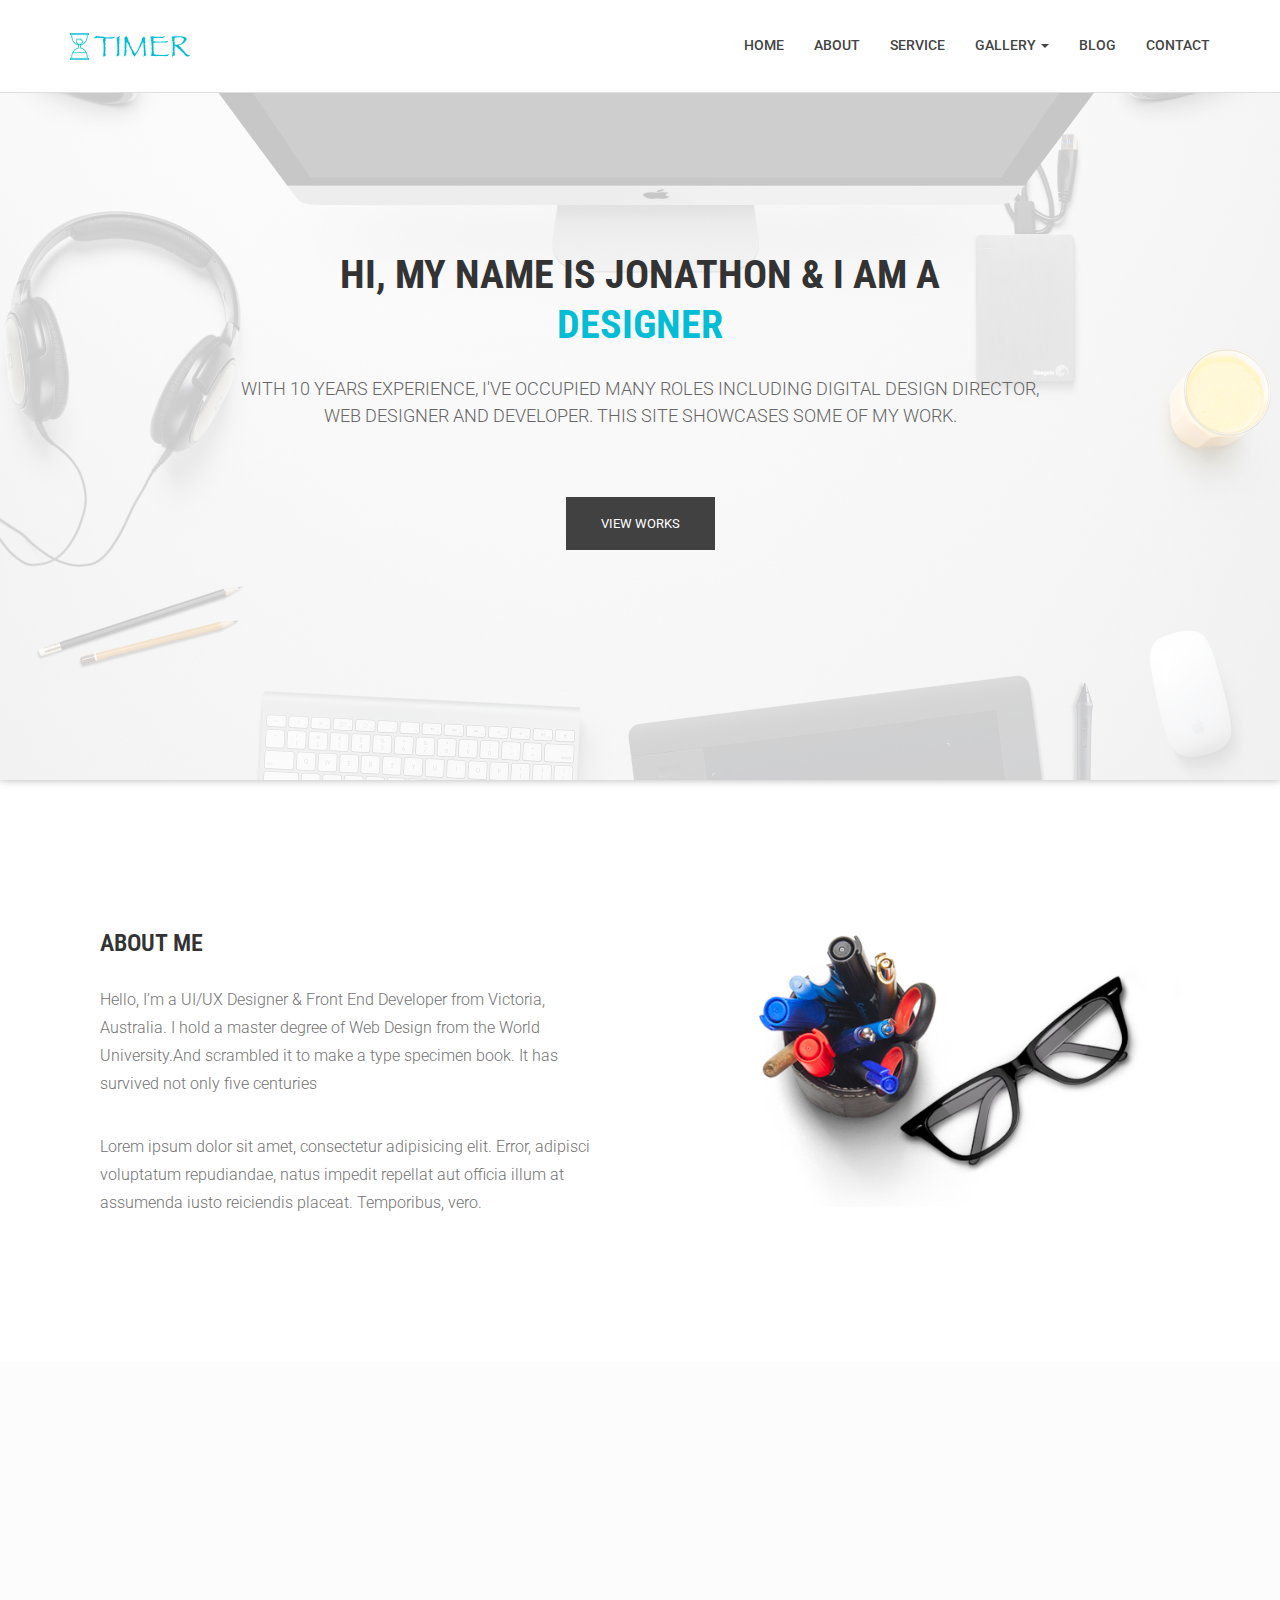
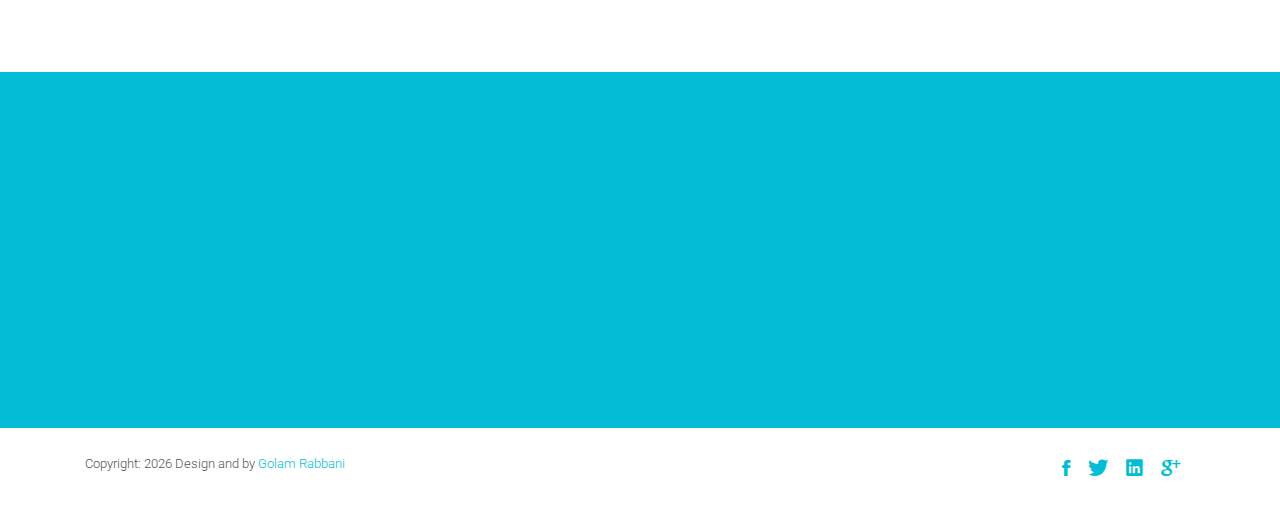
<file: index.html>
<!DOCTYPE html>
<html class="no-js">

<head>
    <!-- Basic Page Needs
        ================================================== -->
    <meta charset="utf-8">
    <meta http-equiv="Content-Type" content="text/html; charset=utf-8">
    <link rel="icon" href="favicon.ico">
    <title>Timer Agency Template</title>
    <meta name="description" content="">
    <meta name="keywords" content="">
    <meta name="author" content="">
    <!-- Mobile Specific Metas
        ================================================== -->
    <meta name="format-detection" content="telephone=no">
    <meta name="viewport" content="width=device-width, initial-scale=1">


    <!-- Template CSS Files
        ================================================== -->
    <!-- Twitter Bootstrs CSS -->
    <link rel="stylesheet" href="plugins/bootstrap/bootstrap.min.css">
    <!-- Ionicons Fonts Css -->
    <link rel="stylesheet" href="plugins/ionicons/ionicons.min.css">
    <!-- animate css -->
    <link rel="stylesheet" href="plugins/animate-css/animate.css">
    <!-- Hero area slider css-->
    <link rel="stylesheet" href="plugins/slider/slider.css">
    <!-- owl craousel css -->
    <link rel="stylesheet" href="plugins/owl-carousel/owl.carousel.css">
    <link rel="stylesheet" href="plugins/owl-carousel/owl.theme.css">
    <!-- Fancybox -->
    <link rel="stylesheet" href="plugins/facncybox/jquery.fancybox.css">
    <!-- template main css file -->
    <link rel="stylesheet" href="css/style.css">
</head>

<body>


    <!--
        ==================================================
        Header Section Start
        ================================================== -->
    <header id="top-bar" class="navbar-fixed-top animated-header">
        <div class="container">
            <div class="navbar-header">
                <!-- responsive nav button -->
                <button type="button" class="navbar-toggle" data-toggle="collapse" data-target=".navbar-collapse">
                    <span class="sr-only">Toggle navigation</span>
                    <span class="icon-bar"></span>
                    <span class="icon-bar"></span>
                    <span class="icon-bar"></span>
                </button>
                <!-- /responsive nav button -->

                <!-- logo -->
                <div class="navbar-brand">
                    <a href="index.html">
                        <img src="images/logo.png" alt="">
                    </a>
                </div>
                <!-- /logo -->
            </div>
            <!-- main menu -->
            <nav class="collapse navbar-collapse navbar-right" role="navigation">
                <div class="main-menu">
                    <ul class="nav navbar-nav navbar-right">
                        <li>
                            <a href="index.html">Home</a>
                        </li>
                        <li><a href="about.html">About</a></li>
                        <li><a href="service.html">Service</a></li>
                        <li class="dropdown"><a href="gallery.html">Gallery <span class="caret"></span></a>
                            <ul class="dropdown-menu">
                                <li><a href="contact.html">Contact</a></li>
                                <li><a href="contact.html">Contact</a></li>

                            </ul>
                        </li>
                        <li><a href="blog-right-sidebar.html">Blog</a></li>
                        <li><a href="contact.html">Contact</a></li>
                    </ul>
                </div>
            </nav>
            <!-- /main nav -->
        </div>
    </header>


    <!--
==================================================
Slider Section Start
================================================== -->
    <section id="hero-area">
        <div class="container">
            <div class="row">
                <div class="col-md-12 text-center">
                    <div class="block wow fadeInUp" data-wow-delay=".3s">
                        <!-- Slider -->
                        <section class="cd-intro">
                            <h1 class="wow fadeInUp animated cd-headline slide" data-wow-delay=".4s">
                                <span>HI, MY NAME IS JONATHON & I AM A</span><br>
                                <span class="cd-words-wrapper">
                                    <b class="is-visible">DESIGNER</b>
                                    <b>DEVELOPER</b>
                                    <b>FATHER</b>
                                </span>
                            </h1>
                        </section> <!-- cd-intro -->
                        <!-- /.slider -->
                        <h2 class="wow fadeInUp animated" data-wow-delay=".6s">
                            With 10 years experience, I've occupied many roles including digital design director,<br>
                            web designer and developer. This site showcases some of my work.
                        </h2>
                        <a class="btn-lines dark light wow fadeInUp animated smooth-scroll btn btn-default btn-green"
                            data-wow-delay=".9s" href="#works" data-section="#works">View Works</a>
                    </div>
                </div>
            </div>
        </div>
    </section>
    <!--/#main-slider-->

    <!--
==================================================
About Section Start
================================================== -->
    <section id="about">
        <div class="container">
            <div class="row">
                <div class="col-md-6 col-sm-6">
                    <div class="block wow fadeInLeft" data-wow-delay=".3s" data-wow-duration="500ms">
                        <h2>
                            ABOUT ME
                        </h2>
                        <p>
                            Hello, I’m a UI/UX Designer & Front End Developer from Victoria, Australia. I hold a master
                            degree of Web Design from the World University.And scrambled it to make a type specimen
                            book. It has survived not only five centuries
                        </p>
                        <p>
                            Lorem ipsum dolor sit amet, consectetur adipisicing elit. Error, adipisci voluptatum
                            repudiandae, natus impedit repellat aut officia illum at assumenda iusto reiciendis placeat.
                            Temporibus, vero.
                        </p>
                    </div>

                </div>
                <div class="col-md-6 col-sm-6">
                    <div class="block wow fadeInRight" data-wow-delay=".3s" data-wow-duration="500ms">
                        <img src="images/about/about.jpg" alt="">
                    </div>
                </div>
            </div>
        </div>
    </section> <!-- /#about -->


    <!--
==================================================
Portfolio Section Start
================================================== -->
    <section id="works" class="works">
        <div class="container">
            <div class="section-heading">
                <h1 class="title wow fadeInDown" data-wow-delay=".3s">Latest Works</h1>
                <p class="wow fadeInDown" data-wow-delay=".5s">
                    Aliquam lobortis. Maecenas vestibulum mollis diam. Pellentesque auctor neque nec urna. Nulla sit
                    amet est. Aenean posuere <br> tortor sed cursus feugiat, nunc augue blandit nunc, eu sollicitudin
                    urna dolor sagittis lacus.
                </p>
            </div>
            <div class="row">
                <div class="col-sm-4 col-xs-12">
                    <figure class="wow fadeInLeft animated portfolio-item" data-wow-duration="500ms"
                        data-wow-delay="0ms">
                        <div class="img-wrapper">
                            <img src="images/portfolio/item-1.jpg" class="img-responsive" alt="this is a title">
                            <div class="overlay">
                                <div class="buttons">
                                    <a rel="gallery" class="fancybox" href="images/portfolio/item-1.jpg">Demo</a>
                                    <a target="_blank" href="single-portfolio.html">Details</a>
                                </div>
                            </div>
                        </div>
                        <figcaption>
                            <h4>
                                <a href="#">
                                    Dew Drop
                                </a>
                            </h4>
                            <p>
                                Redesigne UI Concept
                            </p>
                        </figcaption>
                    </figure>
                </div>
                <div class="col-sm-4 col-xs-12">
                    <figure class="wow fadeInLeft animated" data-wow-duration="500ms" data-wow-delay="300ms">
                        <div class="img-wrapper">
                            <img src="images/portfolio/item-2.jpg" class="img-responsive" alt="this is a title">
                            <div class="overlay">
                                <div class="buttons">
                                    <a rel="gallery" class="fancybox" href="images/portfolio/item-2.jpg">Demo</a>
                                    <a target="_blank" href="single-portfolio.html">Details</a>
                                </div>
                            </div>
                        </div>
                        <figcaption>
                            <h4>
                                <a href="#">
                                    Bottle Mockup
                                </a>
                            </h4>
                            <p>
                                Lorem ipsum dolor sit.
                            </p>
                        </figcaption>
                    </figure>
                </div>
                <div class="col-sm-4 col-xs-12">
                    <figure class="wow fadeInLeft animated" data-wow-duration="500ms" data-wow-delay="300ms">
                        <div class="img-wrapper">
                            <img src="images/portfolio/item-3.jpg" class="img-responsive" alt="">
                            <div class="overlay">
                                <div class="buttons">
                                    <a rel="gallery" class="fancybox" href="images/portfolio/item-3.jpg">Demo</a>
                                    <a target="_blank" href="single-portfolio.html">Details</a>
                                </div>
                            </div>
                        </div>
                        <figcaption>
                            <h4>
                                <a href="#">
                                    Table Design
                                </a>
                            </h4>
                            <p>
                                Lorem ipsum dolor sit amet.
                            </p>
                        </figcaption>
                    </figure>
                </div>
                <div class="col-sm-4 col-xs-12">
                    <figure class="wow fadeInLeft animated" data-wow-duration="500ms" data-wow-delay="600ms">
                        <div class="img-wrapper">
                            <img src="images/portfolio/item-4.jpg" class="img-responsive" alt="">
                            <div class="overlay">
                                <div class="buttons">
                                    <a rel="gallery" class="fancybox" href="images/portfolio/item-4.jpg">Demo</a>
                                    <a target="_blank" href="single-portfolio.html">Details</a>
                                </div>
                            </div>
                        </div>
                        <figcaption>
                            <h4>
                                <a href="#">
                                    Make Up elements
                                </a>
                            </h4>
                            <p>
                                Lorem ipsum dolor.
                            </p>
                        </figcaption>
                    </figure>
                </div>
                <div class="col-sm-4 col-xs-12">
                    <figure class="wow fadeInLeft animated" data-wow-duration="500ms" data-wow-delay="900ms">
                        <div class="img-wrapper">
                            <img src="images/portfolio/item-5.jpg" class="img-responsive" alt="">
                            <div class="overlay">
                                <div class="buttons">
                                    <a rel="gallery" class="fancybox" href="images/portfolio/item-5.jpg">Demo</a>
                                    <a target="_blank" href="single-portfolio.html">Details</a>
                                </div>
                            </div>
                        </div>
                        <figcaption>
                            <h4>
                                <a href="#">
                                    Shoping Bag Concept
                                </a>
                            </h4>
                            <p>
                                Lorem ipsum dolor.
                            </p>
                        </figcaption>
                    </figure>
                </div>
                <div class="col-sm-4 col-xs-12">
                    <figure class="wow fadeInLeft animated" data-wow-duration="500ms" data-wow-delay="1200ms">
                        <div class="img-wrapper">
                            <img src="images/portfolio/item-6.jpg" class="img-responsive" alt="">
                            <div class="overlay">
                                <div class="buttons">
                                    <a rel="gallery" class="fancybox" href="images/portfolio/item-6.jpg">Demo</a>
                                    <a target="_blank" href="single-portfolio.html">Details</a>
                                </div>
                            </div>
                        </div>
                        <figcaption>
                            <h4>
                                <a href="#">
                                    Caramel Bottle
                                </a>
                            </h4>
                            <p>
                                Lorem ipsum dolor.
                            </p>
                        </figcaption>
                    </figure>
                </div>
            </div>
        </div>
    </section> <!-- #works -->
    <!--
==================================================
Portfolio Section Start
================================================== -->
    <section id="feature">
        <div class="container">
            <div class="section-heading">
                <h1 class="title wow fadeInDown" data-wow-delay=".3s">Offer From Me</h1>
                <p class="wow fadeInDown" data-wow-delay=".5s">
                    Lorem ipsum dolor sit amet, consectetur adipisicing elit. Sed,<br> quasi dolores numquam dolor vero
                    ex, tempora commodi repellendus quod laborum.
                </p>
            </div>
            <div class="row">
                <div class="col-md-4 col-lg-4 col-xs-12">
                    <div class="media wow fadeInUp animated" data-wow-duration="500ms" data-wow-delay="300ms">
                        <div class="media-left">
                            <div class="icon">
                                <i class="ion-ios-flask-outline"></i>
                            </div>
                        </div>
                        <div class="media-body">
                            <h4 class="media-heading">Media heading</h4>
                            <p>Lorem ipsum dolor sit amet, consectetur adipisicing elit. Voluptatum, sint.</p>
                        </div>
                    </div>
                </div>
                <div class="col-md-4 col-lg-4 col-xs-12">
                    <div class="media wow fadeInDown animated" data-wow-duration="500ms" data-wow-delay="600ms">
                        <div class="media-left">
                            <div class="icon">
                                <i class="ion-ios-lightbulb-outline"></i>
                            </div>
                        </div>
                        <div class="media-body">
                            <h4 class="media-heading">Well documented.</h4>
                            <p>Lorem ipsum dolor sit amet, consectetur adipisicing elit. Voluptatum, sint.</p>
                        </div>
                    </div>
                </div>
                <div class="col-md-4 col-lg-4 col-xs-12">
                    <div class="media wow fadeInDown animated" data-wow-duration="500ms" data-wow-delay="900ms">
                        <div class="media-left">
                            <div class="icon">
                                <i class="ion-ios-lightbulb-outline"></i>
                            </div>
                        </div>
                        <div class="media-body">
                            <h4 class="media-heading">Well documented.</h4>
                            <p>Lorem ipsum dolor sit amet, consectetur adipisicing elit. Voluptatum, sint.</p>
                        </div>
                    </div>
                </div>
                <div class="col-md-4 col-lg-4 col-xs-12">
                    <div class="media wow fadeInDown animated" data-wow-duration="500ms" data-wow-delay="1200ms">
                        <div class="media-left">
                            <div class="icon">
                                <i class="ion-ios-americanfootball-outline"></i>
                            </div>
                        </div>
                        <div class="media-body">
                            <h4 class="media-heading">Free updates</h4>
                            <p>Lorem ipsum dolor sit amet, consectetur adipisicing elit. Voluptatum, sint.</p>
                        </div>
                    </div>
                </div>
                <div class="col-md-4 col-lg-4 col-xs-12">
                    <div class="media wow fadeInDown animated" data-wow-duration="500ms" data-wow-delay="1500ms">
                        <div class="media-left">
                            <div class="icon">
                                <i class="ion-ios-keypad-outline"></i>
                            </div>
                        </div>
                        <div class="media-body">
                            <h4 class="media-heading">Solid Support</h4>
                            <p>Lorem ipsum dolor sit amet, consectetur adipisicing elit. Voluptatum, sint.</p>
                        </div>
                    </div>
                </div>
                <div class="col-md-4 col-lg-4 col-xs-12">
                    <div class="media wow fadeInDown animated" data-wow-duration="500ms" data-wow-delay="1800ms">
                        <div class="media-left">
                            <div class="icon">
                                <i class="ion-ios-barcode-outline"></i>
                            </div>
                        </div>
                        <div class="media-body">
                            <h4 class="media-heading">Simple Installation</h4>
                            <p>Lorem ipsum dolor sit amet, consectetur adipisicing elit. Voluptatum, sint.</p>
                        </div>
                    </div>
                </div>
            </div>
        </div>
    </section> <!-- /#feature -->


    <!--
            ==================================================
            Call To Action Section Start
            ================================================== -->
    <section id="call-to-action">
        <div class="container">
            <div class="row">
                <div class="col-md-12">
                    <div class="block">
                        <h2 class="title wow fadeInDown" data-wow-delay=".3s" data-wow-duration="500ms">SO WHAT YOU
                            THINK ?</h1>
                            <p class="wow fadeInDown" data-wow-delay=".5s" data-wow-duration="500ms">Lorem ipsum dolor
                                sit amet, consectetur adipisicing elit. Nobis,<br>possimus commodi, fugiat magnam
                                temporibus vero magni recusandae? Dolore, maxime praesentium.</p>
                            <a href="contact.html" class="btn btn-default btn-contact wow fadeInDown"
                                data-wow-delay=".7s" data-wow-duration="500ms">Contact With Me</a>
                    </div>
                </div>

            </div>
        </div>
    </section>

    <!--
            ==================================================
            Footer Section Start
            ================================================== -->
    <footer id="footer">
        <div class="container">
            <div class="col-md-8">
                <p class="copyright">Copyright: <span>
                        <script>document.write(new Date().getFullYear())</script>
                    </span> Design and by <a href="https://webrabbani.web.app/"
                        target="_blank">Golam Rabbani</a>
                </p>
            </div>
            <div class="col-md-4">
                <!-- Social Media -->
                <ul class="social">
                    <li>
                        <a href="http://wwww.fb.com/themefisher" class="Facebook">
                            <i class="ion-social-facebook"></i>
                        </a>
                    </li>
                    <li>
                        <a href="http://wwww.twitter.com/themefisher" class="Twitter">
                            <i class="ion-social-twitter"></i>
                        </a>
                    </li>
                    <li>
                        <a href="#" class="Linkedin">
                            <i class="ion-social-linkedin"></i>
                        </a>
                    </li>
                    <li>
                        <a href="http://wwww.fb.com/themefisher" class="Google Plus">
                            <i class="ion-social-googleplus"></i>
                        </a>
                    </li>
                </ul>
            </div>
        </div>
    </footer> <!-- /#footer -->

    <!-- Template Javascript Files
	================================================== -->
    <!-- jquery -->
    <script src="plugins/jQurey/jquery.min.js"></script>
    <!-- Form Validation -->
    <script src="plugins/form-validation/jquery.form.js"></script>
    <script src="plugins/form-validation/jquery.validate.min.js"></script>
    <!-- owl carouserl js -->
    <script src="plugins/owl-carousel/owl.carousel.min.js"></script>
    <!-- bootstrap js -->
    <script src="plugins/bootstrap/bootstrap.min.js"></script>
    <!-- wow js -->
    <script src="plugins/wow-js/wow.min.js"></script>
    <!-- slider js -->
    <script src="plugins/slider/slider.js"></script>
    <!-- Fancybox -->
    <script src="plugins/facncybox/jquery.fancybox.js"></script>
    <!-- template main js -->
    <script src="js/main.js"></script>
</body>

</html>
</file>
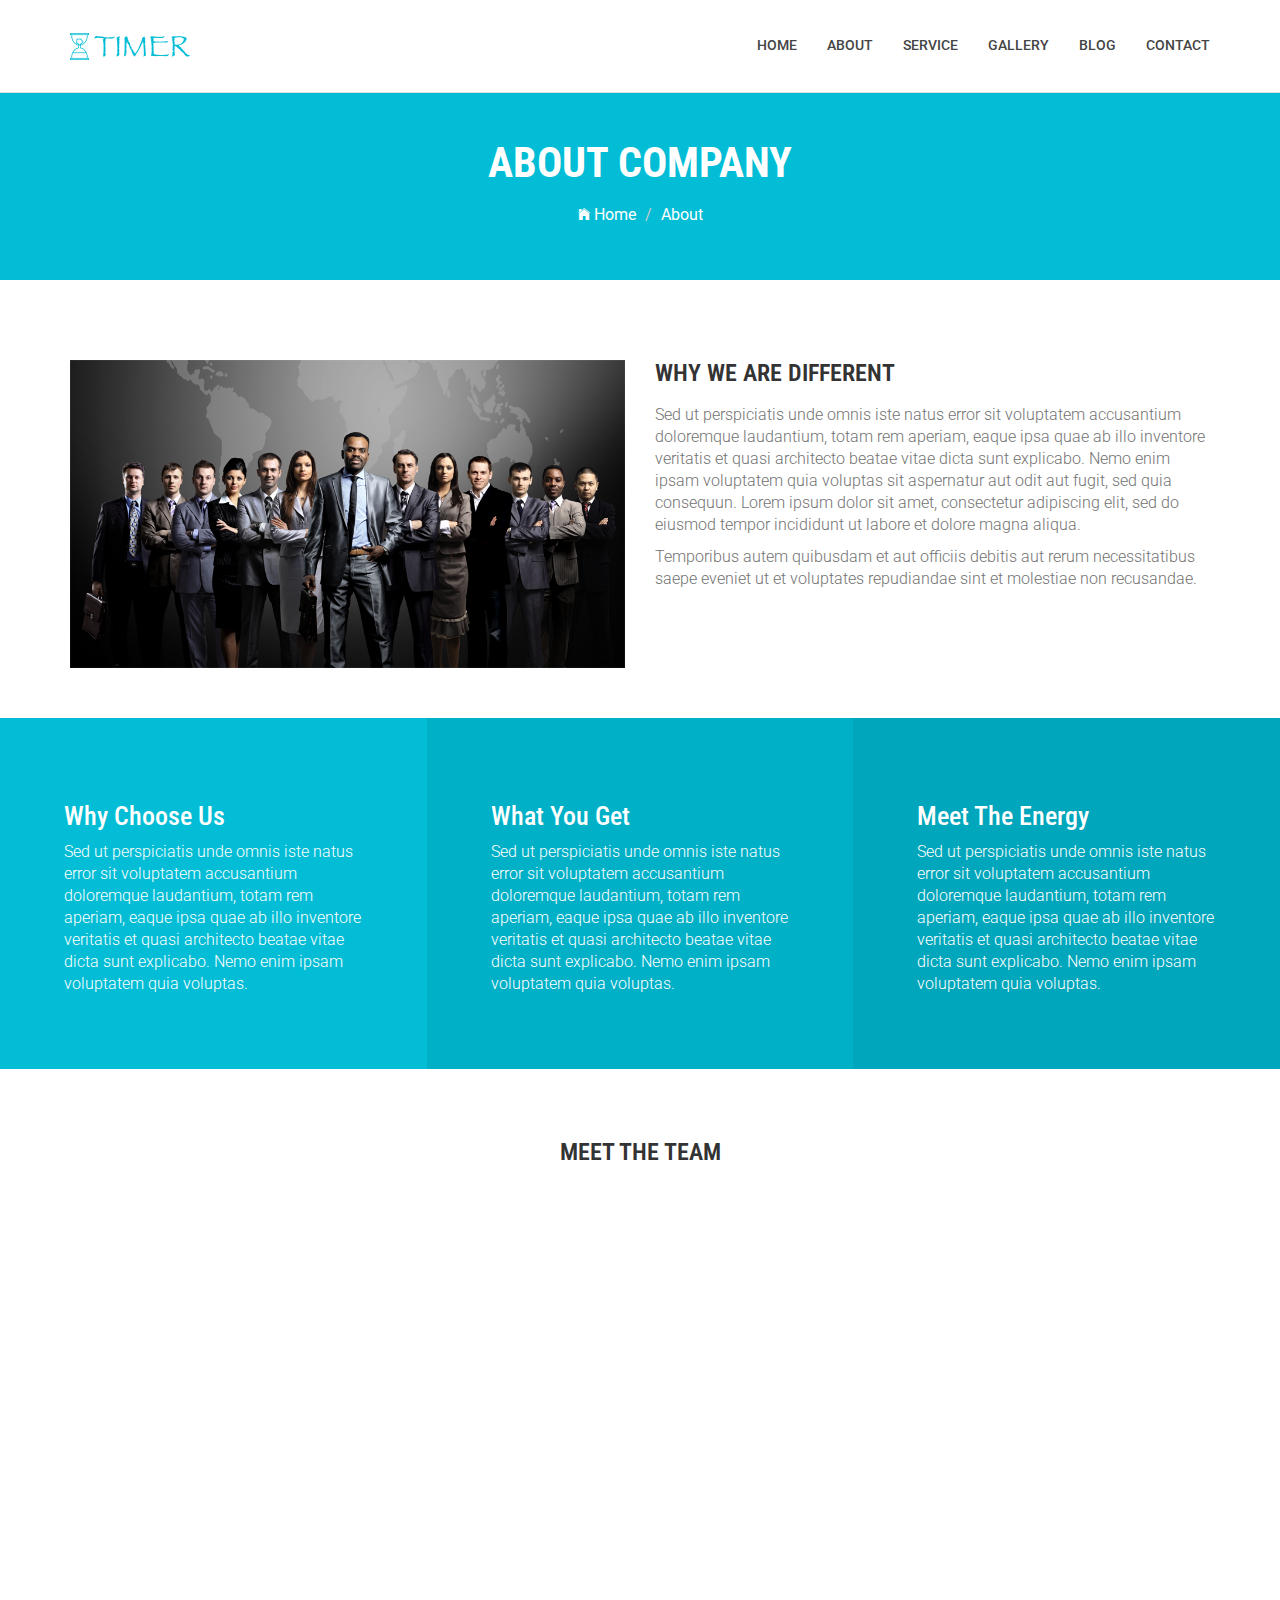
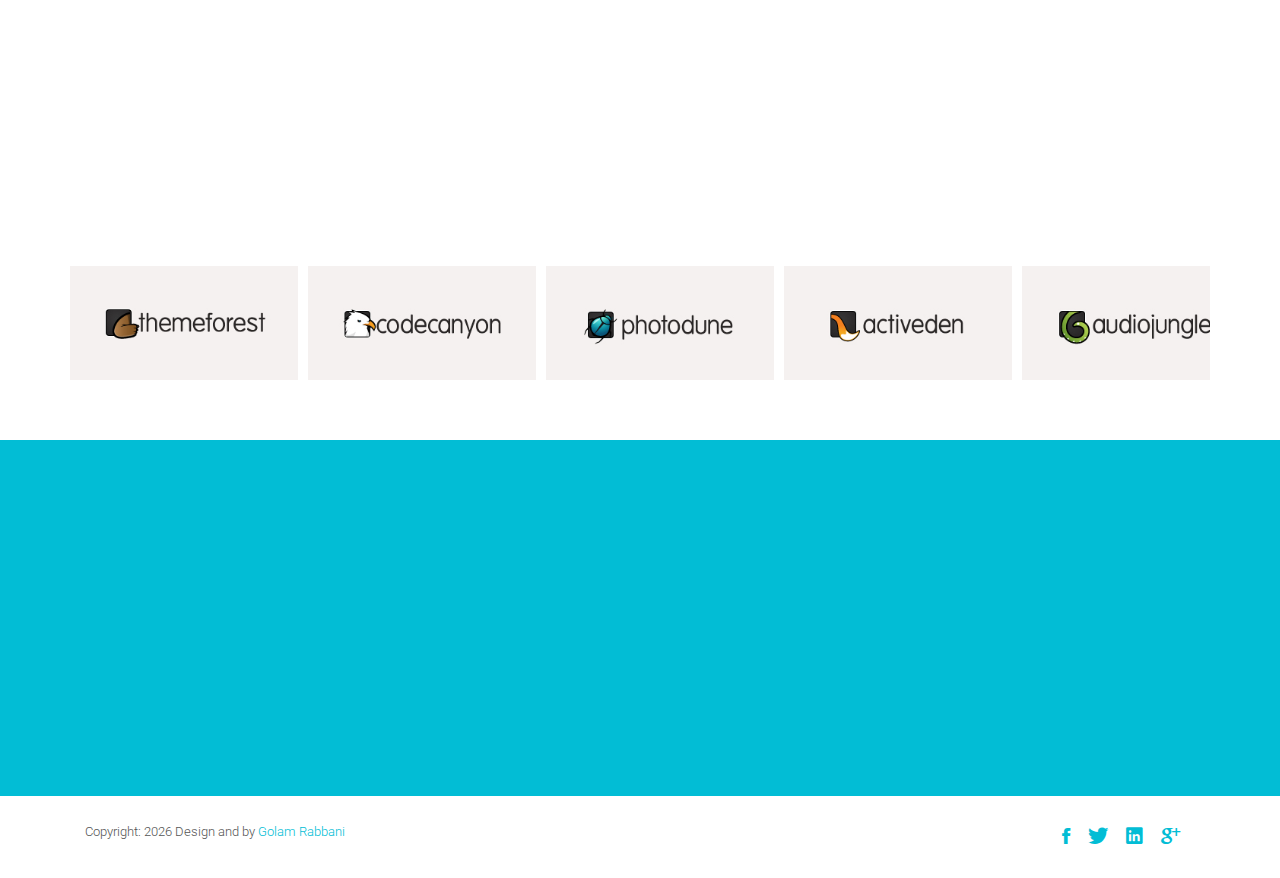
<file: about.html>
<!DOCTYPE html>
<html class="no-js">
    <head>
        <!-- Basic Page Needs
        ================================================== -->
        <meta charset="utf-8">
        <meta http-equiv="Content-Type" content="text/html; charset=utf-8">
        <link rel="icon" href="favicon.ico">
        <title>Timer Agency Template</title>
        <meta name="description" content="">
        <meta name="keywords" content="">
        <meta name="author" content="">
        <!-- Mobile Specific Metas
        ================================================== -->
        <meta name="format-detection" content="telephone=no">
        <meta name="viewport" content="width=device-width, initial-scale=1">

        
        <!-- Template CSS Files
        ================================================== -->
        <!-- Twitter Bootstrs CSS -->
        <link rel="stylesheet" href="plugins/bootstrap/bootstrap.min.css">
        <!-- Ionicons Fonts Css -->
        <link rel="stylesheet" href="plugins/ionicons/ionicons.min.css">
        <!-- animate css -->
        <link rel="stylesheet" href="plugins/animate-css/animate.css">
        <!-- Hero area slider css-->
        <link rel="stylesheet" href="plugins/slider/slider.css">
        <!-- owl craousel css -->
        <link rel="stylesheet" href="plugins/owl-carousel/owl.carousel.css">
        <link rel="stylesheet" href="plugins/owl-carousel/owl.theme.css">
        <!-- Fancybox -->
        <link rel="stylesheet" href="plugins/facncybox/jquery.fancybox.css">
        <!-- template main css file -->
        <link rel="stylesheet" href="css/style.css">
    </head>
    <body>


        <!--
        ==================================================
        Header Section Start
        ================================================== -->
        <header id="top-bar" class="navbar-fixed-top animated-header">
            <div class="container">
                <div class="navbar-header">
                    <!-- responsive nav button -->
                    <button type="button" class="navbar-toggle" data-toggle="collapse" data-target=".navbar-collapse">
                    <span class="sr-only">Toggle navigation</span>
                    <span class="icon-bar"></span>
                    <span class="icon-bar"></span>
                    <span class="icon-bar"></span>
                    </button>
                    <!-- /responsive nav button -->
                    
                    <!-- logo -->
                    <div class="navbar-brand">
                        <a href="index.html" >
                            <img src="images/logo.png" alt="">
                        </a>
                    </div>
                    <!-- /logo -->
                </div>
                <!-- main menu -->
                <nav class="collapse navbar-collapse navbar-right" role="navigation">
                    <div class="main-menu">
                        <ul class="nav navbar-nav navbar-right">
                            <li>
                                <a href="index.html" >Home</a>
                            </li>
                            <li><a href="about.html">About</a></li>
                            <li><a href="service.html">Service</a></li>
                            <li><a href="gallery.html">Gallery</a></li>
                            <li><a href="blog-right-sidebar.html">Blog</a></li>
                            <li><a href="contact.html">Contact</a></li>
                        </ul>
                    </div>
                </nav>
                <!-- /main nav -->
            </div>
        </header>
        

        <!-- 
        ================================================== 
            Global Page Section Start
        ================================================== -->
        <section class="global-page-header">
            <div class="container">
                <div class="row">
                    <div class="col-md-12">
                        <div class="block">
                            <h2>About Company</h2>
                            <ol class="breadcrumb">
                                <li>
                                    <a href="index.html">
                                        <i class="ion-ios-home"></i>
                                        Home
                                    </a>
                                </li>
                                <li class="active">About</li>
                            </ol>
                        </div>
                    </div>
                </div>
            </div>
        </section>


<!-- 
================================================== 
    Company Description Section Start
================================================== -->
<section class="company-description">
    <div class="container">
        <div class="row">
            <div class="col-md-6 wow fadeInLeft" data-wow-delay=".3s" >
                <img src="images/about/about-company.jpg" alt="" class="img-responsive">
            </div>
            <div class="col-md-6">
                <div class="block">
                    <h3 class="subtitle wow fadeInUp" data-wow-delay=".3s" data-wow-duration="500ms">Why We are Different</h3>
                    <p  class="wow fadeInUp" data-wow-delay=".5s" data-wow-duration="500ms">
                        Sed ut perspiciatis unde omnis iste natus error sit voluptatem accusantium doloremque laudantium, totam rem aperiam, eaque ipsa quae ab illo inventore veritatis et quasi architecto beatae vitae dicta sunt explicabo. Nemo enim ipsam voluptatem quia voluptas sit aspernatur aut odit aut fugit, sed quia consequun. Lorem ipsum dolor sit amet, consectetur adipiscing elit, sed do eiusmod tempor incididunt ut labore et dolore magna aliqua.
                    </p>
                    <p  class="wow fadeInUp" data-wow-delay=".7s" data-wow-duration="500ms">
                        Temporibus autem quibusdam et aut officiis debitis aut rerum necessitatibus saepe eveniet ut et voluptates repudiandae sint et molestiae non recusandae.
                    </p>
                    
                </div>
            </div>
        </div>
    </div>
</section>


<!-- 
================================================== 
    Company Feature Section Start
================================================== -->
<section class="about-feature clearfix">
    <div class="container-fluid">
        <div class="row">
            <div class="block about-feature-1 wow fadeInDown" data-wow-duration="500ms" data-wow-delay=".3s">
                <h2>
                Why Choose Us
                </h2>
                <p>
                    Sed ut perspiciatis unde omnis iste natus error sit voluptatem accusantium doloremque laudantium, totam rem aperiam, eaque ipsa quae ab illo inventore veritatis et quasi architecto beatae vitae dicta sunt explicabo. Nemo enim ipsam voluptatem quia voluptas.
                </p>
            </div>
            <div class="block about-feature-2 wow fadeInDown" data-wow-duration="500ms" data-wow-delay=".5s">
                <h2 class="item_title">
                What You Get
                </h2>
                <p>
                    Sed ut perspiciatis unde omnis iste natus error sit voluptatem accusantium doloremque laudantium, totam rem aperiam, eaque ipsa quae ab illo inventore veritatis et quasi architecto beatae vitae dicta sunt explicabo. Nemo enim ipsam voluptatem quia voluptas.
                </p>
            </div>
            <div class="block about-feature-3 wow fadeInDown" data-wow-duration="500ms" data-wow-delay=".7s">
                <h2 class="item_title">
                Meet The Energy
                </h2>
                <p>
                    Sed ut perspiciatis unde omnis iste natus error sit voluptatem accusantium doloremque laudantium, totam rem aperiam, eaque ipsa quae ab illo inventore veritatis et quasi architecto beatae vitae dicta sunt explicabo. Nemo enim ipsam voluptatem quia voluptas.
                </p>
            </div>
        </div>
    </div>
</section>


<!-- 
================================================== 
    Team Section Start
================================================== -->
<section id="team">
    <div class="container">
        <div class="row">
            <h2 class="subtitle text-center">Meet The Team</h2>
            <div class="col-md-3">
                <div class="team-member wow fadeInLeft" data-wow-duration="500ms" data-wow-delay=".3s">
                    <div class="team-img">
                        <img src="images/team/team-1.jpg" class="team-pic" alt="">
                    </div>
                    <h3 class="team_name">Jonathon Andrew</h3>
                    <p class="team_designation">CEO, Project Manager</p>
                    <p class="team_text">Lorem ipsum dolor sit amet, consectetur adipisicing elit, sed do eiusmod tempor incididunt ut labore et dolore </p>
                    <p class="social-icons">
                        <a href="#" class="facebook" target="_blank"><i class="ion-social-facebook-outline"></i></a>
                        <a href="#" target="_blank"><i class="ion-social-twitter-outline"></i></a>
                        <a href="#" target="_blank"><i class="ion-social-linkedin-outline"></i></a>
                        <a href="#" target="_blank"><i class="ion-social-googleplus-outline"></i></a>
                    </p>
                </div>
            </div>
            <div class="col-md-3">
                <div class="team-member wow fadeInLeft" data-wow-duration="500ms" data-wow-delay=".5s">
                    <div class="team-img">
                        <img src="images/team/team-2.jpg" class="team-pic" alt="">
                    </div>
                    <h3 class="team_name">Jesmin Martina</h3>
                    <p class="team_designation">CEO, Project Manager</p>
                    <p class="team_text">Lorem ipsum dolor sit amet, consectetur adipisicing elit, sed do eiusmod tempor incididunt ut labore et dolore .</p>
                    <p class="social-icons">
                        <a href="#" class="facebook" target="_blank"><i class="ion-social-facebook-outline"></i></a>
                        <a href="#" target="_blank"><i class="ion-social-twitter-outline"></i></a>
                        <a href="#" target="_blank"><i class="ion-social-linkedin-outline"></i></a>
                        <a href="#" target="_blank"><i class="ion-social-googleplus-outline"></i></a>
                    </p>
                </div>
            </div>
            <div class="col-md-3">
                <div class="team-member wow fadeInLeft" data-wow-duration="500ms" data-wow-delay=".7s">
                    <div class="team-img">
                        <img src="images/team/team-3.jpg" class="team-pic" alt="">
                    </div>
                    <h3 class="team_name">Deu John</h3>
                    <p class="team_designation">CEO, Project Manager</p>
                    <p class="team_text">Lorem ipsum dolor sit amet, consectetur adipisicing elit, sed do eiusmod tempor incididunt ut labore et dolore .</p>
                    <p class="social-icons">
                        <a href="#" class="facebook" target="_blank"><i class="ion-social-facebook-outline"></i></a>
                        <a href="#" target="_blank"><i class="ion-social-twitter-outline"></i></a>
                        <a href="#" target="_blank"><i class="ion-social-linkedin-outline"></i></a>
                        <a href="#" target="_blank"><i class="ion-social-googleplus-outline"></i></a>
                    </p>
                </div>
            </div>
            <div class="col-md-3">
                <div class="team-member wow fadeInLeft" data-wow-duration="500ms" data-wow-delay=".9s">
                    <div class="team-img">
                        <img src="images/team/team-4.jpg" class="team-pic" alt="">
                    </div>
                    <h3 class="team_name">Anderson Martin</h3>
                    <p class="team_designation">CEO, Project Manager</p>
                    <p class="team_text">Lorem ipsum dolor sit amet, consectetur adipisicing elit, sed do eiusmod tempor incididunt ut labore et dolore .</p>
                    <p class="social-icons">
                        <a href="#" class="facebook" target="_blank"><i class="ion-social-facebook-outline"></i></a>
                        <a href="#" target="_blank"><i class="ion-social-twitter-outline"></i></a>
                        <a href="#" target="_blank"><i class="ion-social-linkedin-outline"></i></a>
                        <a href="#" target="_blank"><i class="ion-social-googleplus-outline"></i></a>
                    </p>
                </div>
            </div>
        </div>
    </div>
</section>

        <!-- 
        ================================================== 
            Clients Section Start
        ================================================== -->
        <section id="clients">
            <div class="container">
                <div class="row">
                    <div class="col-md-12">
                        <h2 class="subtitle text-center wow fadeInUp animated" data-wow-duration="500ms" data-wow-delay=".3s">Our Happy Clinets</h2>
                        <p class="subtitle-des text-center wow fadeInUp animated" data-wow-duration="500ms" data-wow-delay=".5s">Lorem ipsum dolor sit amet, consectetur adipisicing elit. Labore, error.</p>
                        <div id="clients-logo" class="owl-carousel">
                            <div>
                                <img src="images/clients/logo-1.jpg" alt="">
                            </div>
                            <div>
                                <img src="images/clients/logo-2.jpg" alt="">
                            </div>
                            <div>
                                <img src="images/clients/logo-3.jpg" alt="">
                            </div>
                            <div>
                                <img src="images/clients/logo-4.jpg" alt="">
                            </div>
                            <div>
                                <img src="images/clients/logo-5.jpg" alt="">
                            </div>
                             <div>
                                <img src="images/clients/logo-1.jpg" alt="">
                            </div>
                            <div>
                                <img src="images/clients/logo-2.jpg" alt="">
                            </div>
                            <div>
                                <img src="images/clients/logo-3.jpg" alt="">
                            </div>
                            <div>
                                <img src="images/clients/logo-4.jpg" alt="">
                            </div>
                            <div>
                                <img src="images/clients/logo-5.jpg" alt="">
                            </div>
                        </div>
                    </div>
                </div>
            </div>
        </section>





            <!--
            ==================================================
            Call To Action Section Start
            ================================================== -->
            <section id="call-to-action">
                <div class="container">
                    <div class="row">
                        <div class="col-md-12">
                            <div class="block">
                                <h2 class="title wow fadeInDown" data-wow-delay=".3s" data-wow-duration="500ms">SO WHAT YOU THINK ?</h1>
                                <p class="wow fadeInDown" data-wow-delay=".5s" data-wow-duration="500ms">Lorem ipsum dolor sit amet, consectetur adipisicing elit. Nobis,<br>possimus commodi, fugiat magnam temporibus vero magni recusandae? Dolore, maxime praesentium.</p>
                                <a href="contact.html" class="btn btn-default btn-contact wow fadeInDown" data-wow-delay=".7s" data-wow-duration="500ms">Contact With Me</a>
                            </div>
                        </div>
                        
                    </div>
                </div>
            </section>

            <!--
            ==================================================
            Footer Section Start
            ================================================== -->
            <footer id="footer">
                <div class="container">
                    <div class="col-md-8">
                        <p class="copyright">Copyright: <span><script>document.write(new Date().getFullYear())</script></span> Design and by <a href="https://webrabbani.web.app/"
                        target="_blank">Golam Rabbani</a>
                        </p>
                    </div>
                    <div class="col-md-4">
                        <!-- Social Media -->
                        <ul class="social">
                            <li>
                                <a href="http://wwww.fb.com/themefisher" class="Facebook">
                                    <i class="ion-social-facebook"></i>
                                </a>
                            </li>
                            <li>
                                <a href="http://wwww.twitter.com/themefisher" class="Twitter">
                                    <i class="ion-social-twitter"></i>
                                </a>
                            </li>
                            <li>
                                <a href="#" class="Linkedin">
                                    <i class="ion-social-linkedin"></i>
                                </a>
                            </li>
                            <li>
                                <a href="http://wwww.fb.com/themefisher" class="Google Plus">
                                    <i class="ion-social-googleplus"></i>
                                </a>
                            </li>
                        </ul>
                    </div>
                </div>
            </footer> <!-- /#footer -->

	<!-- Template Javascript Files
	================================================== -->
	<!-- jquery -->
	<script src="plugins/jQurey/jquery.min.js"></script>
	<!-- Form Validation -->
    <script src="plugins/form-validation/jquery.form.js"></script> 
    <script src="plugins/form-validation/jquery.validate.min.js"></script>
	<!-- owl carouserl js -->
	<script src="plugins/owl-carousel/owl.carousel.min.js"></script>
	<!-- bootstrap js -->
	<script src="plugins/bootstrap/bootstrap.min.js"></script>
	<!-- wow js -->
	<script src="plugins/wow-js/wow.min.js"></script>
	<!-- slider js -->
	<script src="plugins/slider/slider.js"></script>
	<!-- Fancybox -->
	<script src="plugins/facncybox/jquery.fancybox.js"></script>
	<!-- template main js -->
	<script src="js/main.js"></script>
 	</body>
</html>
</file>
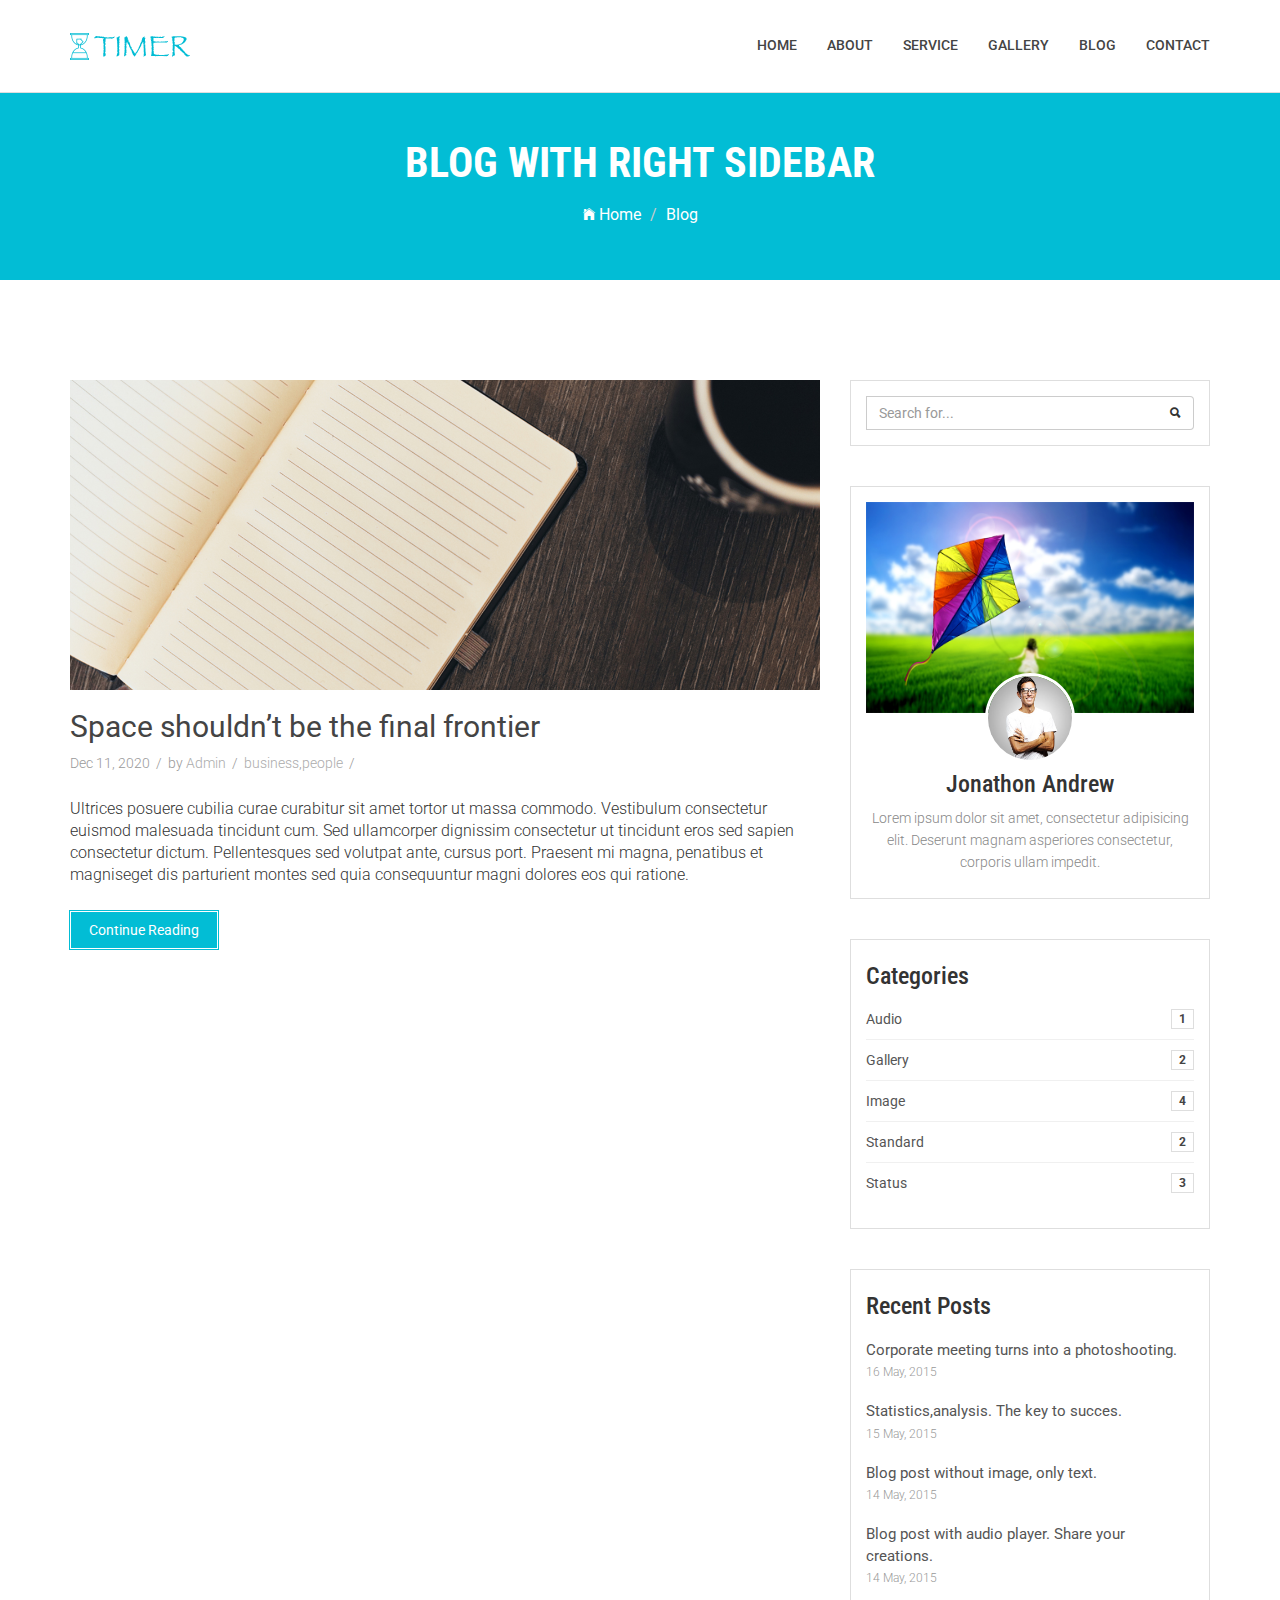
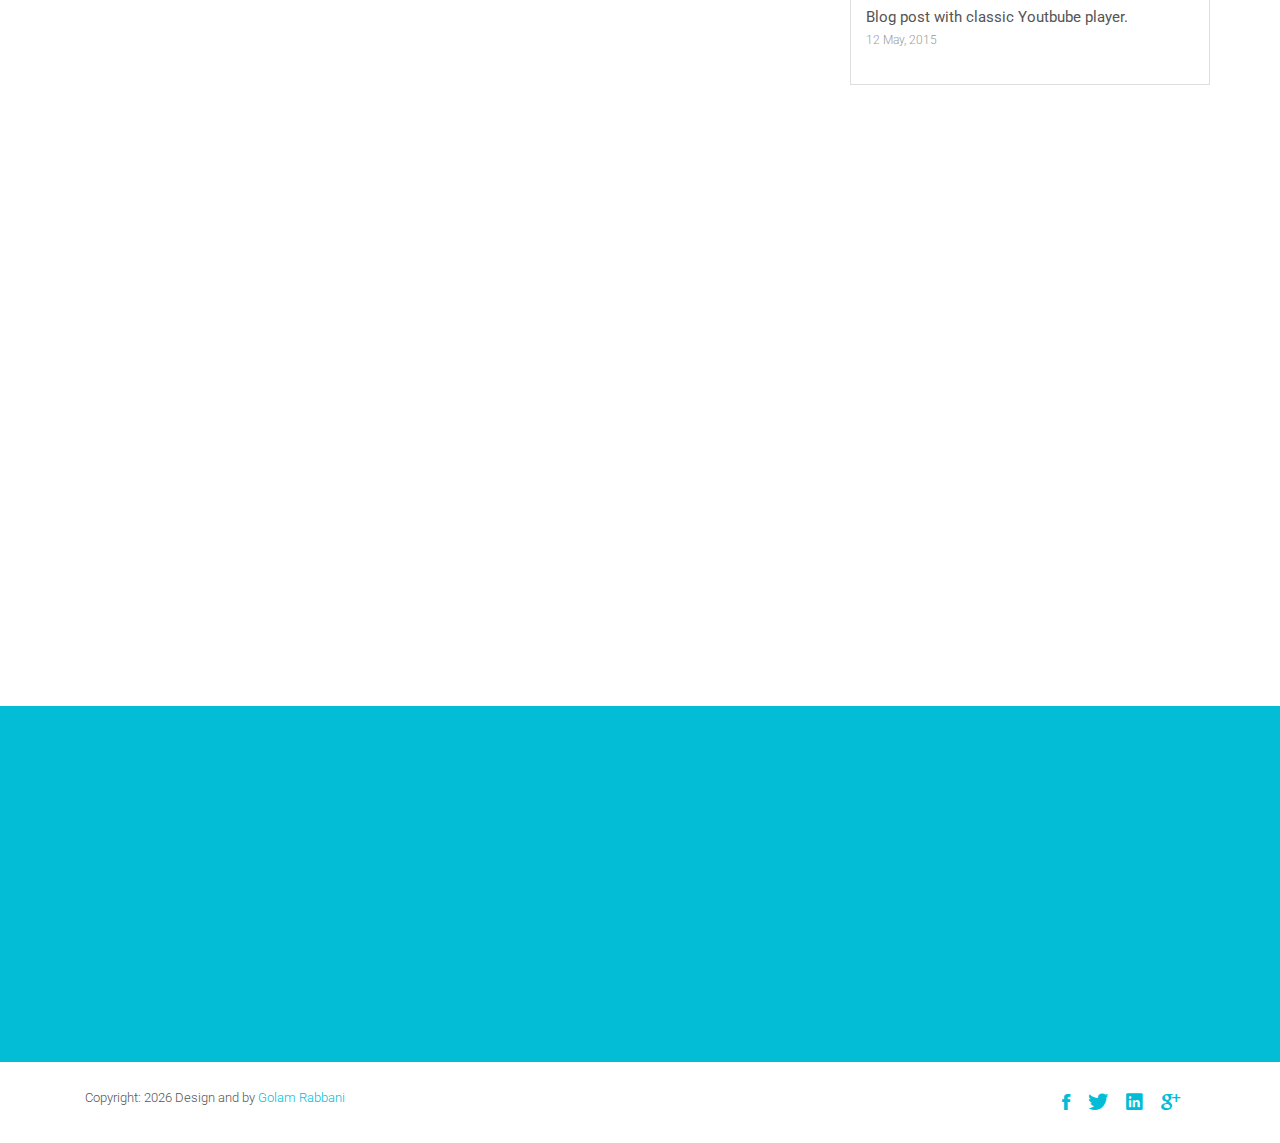
<file: blog-right-sidebar.html>
<!DOCTYPE html>
<html class="no-js">
    <head>
        <!-- Basic Page Needs
        ================================================== -->
        <meta charset="utf-8">
        <meta http-equiv="Content-Type" content="text/html; charset=utf-8">
        <link rel="icon" href="favicon.ico">
        <title>Timer Agency Template</title>
        <meta name="description" content="">
        <meta name="keywords" content="">
        <meta name="author" content="">
        <!-- Mobile Specific Metas
        ================================================== -->
        <meta name="format-detection" content="telephone=no">
        <meta name="viewport" content="width=device-width, initial-scale=1">

        
        <!-- Template CSS Files
        ================================================== -->
        <!-- Twitter Bootstrs CSS -->
        <link rel="stylesheet" href="plugins/bootstrap/bootstrap.min.css">
        <!-- Ionicons Fonts Css -->
        <link rel="stylesheet" href="plugins/ionicons/ionicons.min.css">
        <!-- animate css -->
        <link rel="stylesheet" href="plugins/animate-css/animate.css">
        <!-- Hero area slider css-->
        <link rel="stylesheet" href="plugins/slider/slider.css">
        <!-- owl craousel css -->
        <link rel="stylesheet" href="plugins/owl-carousel/owl.carousel.css">
        <link rel="stylesheet" href="plugins/owl-carousel/owl.theme.css">
        <!-- Fancybox -->
        <link rel="stylesheet" href="plugins/facncybox/jquery.fancybox.css">
        <!-- template main css file -->
        <link rel="stylesheet" href="css/style.css">
    </head>
    <body>


        <!--
        ==================================================
        Header Section Start
        ================================================== -->
        <header id="top-bar" class="navbar-fixed-top animated-header">
            <div class="container">
                <div class="navbar-header">
                    <!-- responsive nav button -->
                    <button type="button" class="navbar-toggle" data-toggle="collapse" data-target=".navbar-collapse">
                    <span class="sr-only">Toggle navigation</span>
                    <span class="icon-bar"></span>
                    <span class="icon-bar"></span>
                    <span class="icon-bar"></span>
                    </button>
                    <!-- /responsive nav button -->
                    
                    <!-- logo -->
                    <div class="navbar-brand">
                        <a href="index.html" >
                            <img src="images/logo.png" alt="">
                        </a>
                    </div>
                    <!-- /logo -->
                </div>
                <!-- main menu -->
                <nav class="collapse navbar-collapse navbar-right" role="navigation">
                    <div class="main-menu">
                        <ul class="nav navbar-nav navbar-right">
                            <li>
                                <a href="index.html" >Home</a>
                            </li>
                            <li><a href="about.html">About</a></li>
                            <li><a href="service.html">Service</a></li>
                            <li><a href="gallery.html">Gallery</a></li>
                            <li><a href="blog-right-sidebar.html">Blog</a></li>
                            <li><a href="contact.html">Contact</a></li>
                        </ul>
                    </div>
                </nav>
                <!-- /main nav -->
            </div>
        </header>
        

        <!-- 
        ================================================== 
            Global Page Section Start
        ================================================== -->
        <section class="global-page-header">
            <div class="container">
                <div class="row">
                    <div class="col-md-12">
                        <div class="block">
                            <h2>Blog with right sidebar</h2>
                            <ol class="breadcrumb">
                                <li>
                                    <a href="index.html">
                                        <i class="ion-ios-home"></i>
                                        Home
                                    </a>
                                </li>
                                <li class="active">Blog</li>
                            </ol>
                        </div>
                    </div>
                </div>
            </div>
        </section>


<!--=============================================
=            Blog With Right Sidebar            =
==============================================-->
<section id="blog-full-width">
    <div class="container">
        <div class="row">
            <div class="col-md-8">
                <article class="wow fadeInDown" data-wow-delay=".3s" data-wow-duration="500ms">
                    <div class="blog-post-image">
                        <a href="post-fullwidth.html"><img class="img-responsive" src="images/blog/post-1.jpg" alt="" /></a>
                    </div>
                    <div class="blog-content">
                        <h2 class="blogpost-title">
                        <a href="post-fullwidth.html">Space shouldn’t be the final frontier</a>
                        </h2>
                        <div class="blog-meta">
                            <span>Dec 11, 2020</span>
                            <span>by <a href="">Admin</a></span>
                            <span><a href="">business</a>,<a href="">people</a></span>
                        </div>
                        <p>Ultrices posuere cubilia curae curabitur sit amet tortor ut massa commodo. Vestibulum consectetur euismod malesuada tincidunt cum. Sed ullamcorper dignissim consectetur ut tincidunt eros sed sapien consectetur dictum. Pellentesques sed volutpat ante, cursus port. Praesent mi magna, penatibus et magniseget dis parturient montes sed quia consequuntur magni dolores eos qui ratione.
                        </p>
                        <a href="single-post.html" class="btn btn-dafault btn-details">Continue Reading</a>
                    </div>
                    
                </article>
                <article class="wow fadeInDown" data-wow-delay=".5s" data-wow-duration="500ms">
                    <div class="blog-post-image">
                        <a href="post-fullwidth.html"><img class="img-responsive" src="images/blog/post-2.jpg" alt="" /></a>
                    </div>
                    <div class="blog-content">
                        <h2 class="blogpost-title">
                        <a href="post-fullwidth.html">Space shouldn’t be the final frontier</a>
                        </h2>
                        <div class="blog-meta">
                            <span>Dec 11, 2020</span>
                            <span>by <a href="">Admin</a></span>
                            <span><a href="">business</a>,<a href="">people</a></span>
                        </div>
                        <p>Ultrices posuere cubilia curae curabitur sit amet tortor ut massa commodo. Vestibulum consectetur euismod malesuada tincidunt cum. Sed ullamcorper dignissim consectetur ut tincidunt eros sed sapien consectetur dictum. Pellentesques sed volutpat ante, cursus port. Praesent mi magna, penatibus et magniseget dis parturient montes sed quia consequuntur magni dolores eos qui ratione.
                        </p>
                        <a href="single-post.html" class="btn btn-dafault btn-details">Continue Reading</a>
                    </div>
                    
                </article>
                <article class="wow fadeInDown" data-wow-delay=".7s" data-wow-duration="500ms">
                    <div class="blog-post-image">
                        <a href="post-fullwidth.html"><img class="img-responsive" src="images/blog/post-3.jpg" alt="" /></a>
                    </div>
                    <div class="blog-content">
                        <h2 class="blogpost-title">
                        <a href="post-fullwidth.html">Space shouldn’t be the final frontier</a>
                        </h2>
                        <div class="blog-meta">
                            <span>Dec 11, 2020</span>
                            <span>by <a href="">Admin</a></span>
                            <span><a href="">business</a>,<a href="">people</a></span>
                        </div>
                        <p>Ultrices posuere cubilia curae curabitur sit amet tortor ut massa commodo. Vestibulum consectetur euismod malesuada tincidunt cum. Sed ullamcorper dignissim consectetur ut tincidunt eros sed sapien consectetur dictum. Pellentesques sed volutpat ante, cursus port. Praesent mi magna, penatibus et magniseget dis parturient montes sed quia consequuntur magni dolores eos qui ratione.
                        </p>
                        <a href="single-post.html" class="btn btn-dafault btn-details">Continue Reading</a>
                    </div>
                    
                </article>
            </div>
            <!-- Sidebar -->
            <div class="col-md-4">
                <div class="sidebar">
                    <div class="search widget">
                        <form action="" method="get" class="searchform" role="search">
                            <div class="input-group">
                                <input type="text" class="form-control" placeholder="Search for...">
                                <span class="input-group-btn">
                                    <button class="btn btn-default" type="button"> <i class="ion-search"></i> </button>
                                </span>
                                </div><!-- /input-group -->
                            </form>
                        </div>
                        <div class="author widget">
                            <img class="img-responsive" src="images/author/author-bg.jpg">
                            <div class="author-body text-center">
                                <div class="author-img">
                                    <img src="images/author/author.jpg">
                                </div>
                                <div class="author-bio">
                                    <h3>Jonathon Andrew</h3>
                                    <p>Lorem ipsum dolor sit amet, consectetur adipisicing elit. Deserunt magnam asperiores consectetur, corporis ullam impedit.</p>
                                </div>
                            </div>
                        </div>
                        <div class="categories widget">
                            <h3 class="widget-head">Categories</h3>
                            <ul>
                                <li>
                                    <a href="">Audio</a> <span class="badge">1</span>
                                </li>
                                <li>
                                    <a href="">Gallery</a> <span class="badge">2</span>
                                </li>
                                <li>
                                    <a href="">Image</a> <span class="badge">4</span>
                                </li>
                                <li>
                                    <a href="">Standard</a> <span class="badge">2</span>
                                </li>
                                <li>
                                    <a href="">Status</a> <span class="badge">3</span>
                                </li>
                            </ul>
                        </div>
                        
                        <div class="recent-post widget">
                            <h3>Recent Posts</h3>
                            
                            <ul>
                                <li>
                                    <a href="#">Corporate meeting turns into a photoshooting.</a><br>
                                    <time>16 May, 2015</time>
                                </li>
                                <li>
                                    <a href="#">Statistics,analysis. The key to succes.</a><br>
                                    <time>15 May, 2015</time>
                                </li>
                                <li>
                                    <a href="#">Blog post without image, only text.</a><br>
                                    <time>14 May, 2015</time>
                                </li>
                                <li>
                                    <a href="#">Blog post with audio player. Share your creations.</a><br>
                                    <time>14 May, 2015</time>
                                </li>
                                <li>
                                    <a href="#">Blog post with classic Youtbube player.</a><br>
                                    <time>12 May, 2015</time>
                                </li>
                            </ul>
                            
                        </div>
                        
                    </div>
                </div>
            </div>
        </div>
</section>    




            <!--
            ==================================================
            Call To Action Section Start
            ================================================== -->
            <section id="call-to-action">
                <div class="container">
                    <div class="row">
                        <div class="col-md-12">
                            <div class="block">
                                <h2 class="title wow fadeInDown" data-wow-delay=".3s" data-wow-duration="500ms">SO WHAT YOU THINK ?</h1>
                                <p class="wow fadeInDown" data-wow-delay=".5s" data-wow-duration="500ms">Lorem ipsum dolor sit amet, consectetur adipisicing elit. Nobis,<br>possimus commodi, fugiat magnam temporibus vero magni recusandae? Dolore, maxime praesentium.</p>
                                <a href="contact.html" class="btn btn-default btn-contact wow fadeInDown" data-wow-delay=".7s" data-wow-duration="500ms">Contact With Me</a>
                            </div>
                        </div>
                        
                    </div>
                </div>
            </section>

            <!--
            ==================================================
            Footer Section Start
            ================================================== -->
            <footer id="footer">
                <div class="container">
                    <div class="col-md-8">
                        <p class="copyright">Copyright: <span><script>document.write(new Date().getFullYear())</script></span> Design and by <a href="https://webrabbani.web.app/"
                        target="_blank">Golam Rabbani</a>
                        </p>
                    </div>
                    <div class="col-md-4">
                        <!-- Social Media -->
                        <ul class="social">
                            <li>
                                <a href="http://wwww.fb.com/themefisher" class="Facebook">
                                    <i class="ion-social-facebook"></i>
                                </a>
                            </li>
                            <li>
                                <a href="http://wwww.twitter.com/themefisher" class="Twitter">
                                    <i class="ion-social-twitter"></i>
                                </a>
                            </li>
                            <li>
                                <a href="#" class="Linkedin">
                                    <i class="ion-social-linkedin"></i>
                                </a>
                            </li>
                            <li>
                                <a href="http://wwww.fb.com/themefisher" class="Google Plus">
                                    <i class="ion-social-googleplus"></i>
                                </a>
                            </li>
                        </ul>
                    </div>
                </div>
            </footer> <!-- /#footer -->

	<!-- Template Javascript Files
	================================================== -->
	<!-- jquery -->
	<script src="plugins/jQurey/jquery.min.js"></script>
	<!-- Form Validation -->
    <script src="plugins/form-validation/jquery.form.js"></script> 
    <script src="plugins/form-validation/jquery.validate.min.js"></script>
	<!-- owl carouserl js -->
	<script src="plugins/owl-carousel/owl.carousel.min.js"></script>
	<!-- bootstrap js -->
	<script src="plugins/bootstrap/bootstrap.min.js"></script>
	<!-- wow js -->
	<script src="plugins/wow-js/wow.min.js"></script>
	<!-- slider js -->
	<script src="plugins/slider/slider.js"></script>
	<!-- Fancybox -->
	<script src="plugins/facncybox/jquery.fancybox.js"></script>
	<!-- template main js -->
	<script src="js/main.js"></script>
 	</body>
</html>
</file>
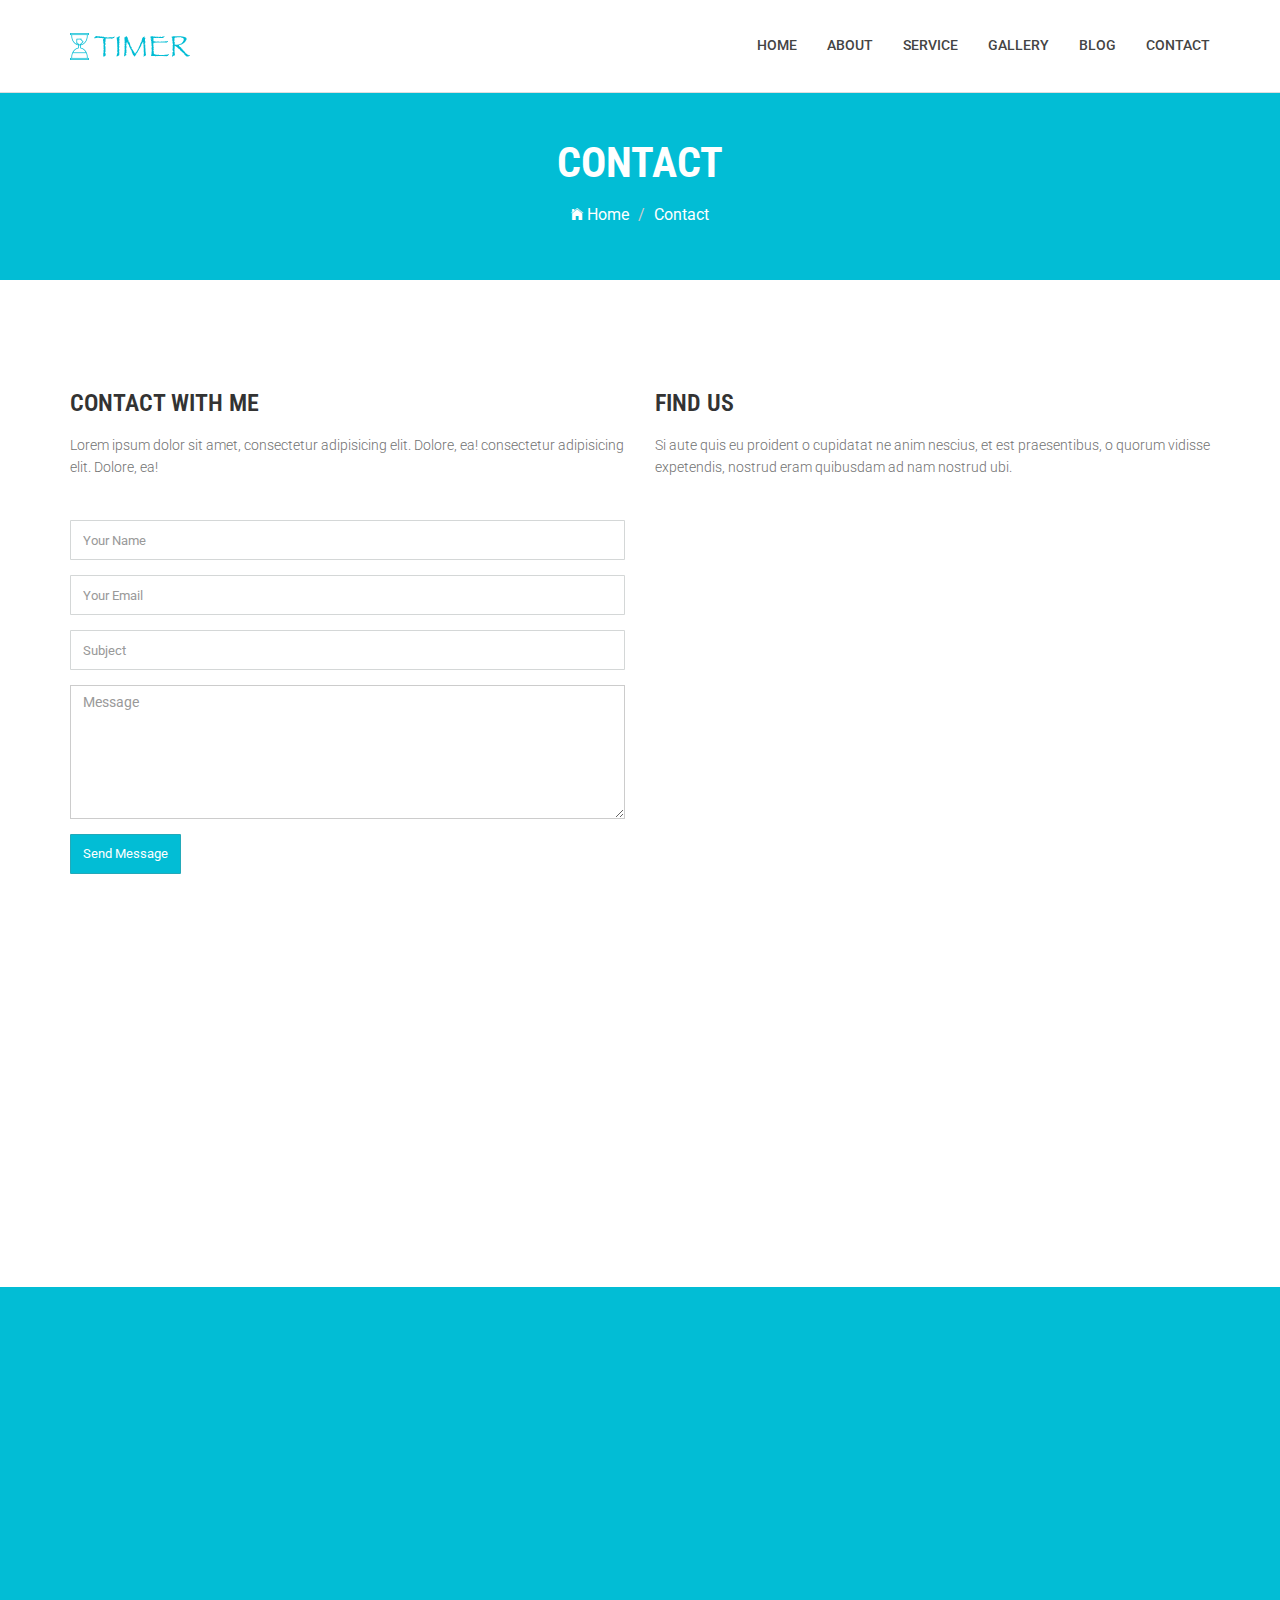
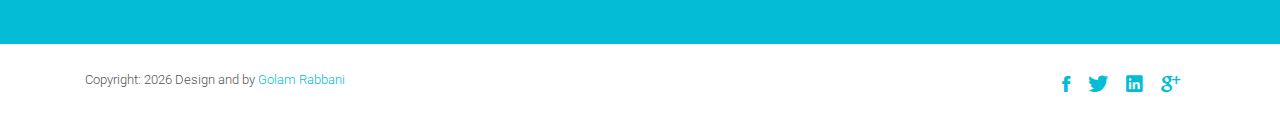
<file: contact.html>
<!DOCTYPE html>
<html class="no-js">
    <head>
        <!-- Basic Page Needs
        ================================================== -->
        <meta charset="utf-8">
        <meta http-equiv="Content-Type" content="text/html; charset=utf-8">
        <link rel="icon" href="favicon.ico">
        <title>Timer Agency Template</title>
        <meta name="description" content="">
        <meta name="keywords" content="">
        <meta name="author" content="">
        <!-- Mobile Specific Metas
        ================================================== -->
        <meta name="format-detection" content="telephone=no">
        <meta name="viewport" content="width=device-width, initial-scale=1">

        
        <!-- Template CSS Files
        ================================================== -->
        <!-- Twitter Bootstrs CSS -->
        <link rel="stylesheet" href="plugins/bootstrap/bootstrap.min.css">
        <!-- Ionicons Fonts Css -->
        <link rel="stylesheet" href="plugins/ionicons/ionicons.min.css">
        <!-- animate css -->
        <link rel="stylesheet" href="plugins/animate-css/animate.css">
        <!-- Hero area slider css-->
        <link rel="stylesheet" href="plugins/slider/slider.css">
        <!-- owl craousel css -->
        <link rel="stylesheet" href="plugins/owl-carousel/owl.carousel.css">
        <link rel="stylesheet" href="plugins/owl-carousel/owl.theme.css">
        <!-- Fancybox -->
        <link rel="stylesheet" href="plugins/facncybox/jquery.fancybox.css">
        <!-- template main css file -->
        <link rel="stylesheet" href="css/style.css">
    </head>
    <body>


        <!--
        ==================================================
        Header Section Start
        ================================================== -->
        <header id="top-bar" class="navbar-fixed-top animated-header">
            <div class="container">
                <div class="navbar-header">
                    <!-- responsive nav button -->
                    <button type="button" class="navbar-toggle" data-toggle="collapse" data-target=".navbar-collapse">
                    <span class="sr-only">Toggle navigation</span>
                    <span class="icon-bar"></span>
                    <span class="icon-bar"></span>
                    <span class="icon-bar"></span>
                    </button>
                    <!-- /responsive nav button -->
                    
                    <!-- logo -->
                    <div class="navbar-brand">
                        <a href="index.html" >
                            <img src="images/logo.png" alt="">
                        </a>
                    </div>
                    <!-- /logo -->
                </div>
                <!-- main menu -->
                <nav class="collapse navbar-collapse navbar-right" role="navigation">
                    <div class="main-menu">
                        <ul class="nav navbar-nav navbar-right">
                            <li>
                                <a href="index.html" >Home</a>
                            </li>
                            <li><a href="about.html">About</a></li>
                            <li><a href="service.html">Service</a></li>
                            <li><a href="gallery.html">Gallery</a></li>
                            <li><a href="blog-right-sidebar.html">Blog</a></li>
                            <li><a href="contact.html">Contact</a></li>
                        </ul>
                    </div>
                </nav>
                <!-- /main nav -->
            </div>
        </header>
        

        <!-- 
        ================================================== 
            Global Page Section Start
        ================================================== -->
        <section class="global-page-header">
            <div class="container">
                <div class="row">
                    <div class="col-md-12">
                        <div class="block">
                            <h2>Contact</h2>
                            <ol class="breadcrumb">
                                <li>
                                    <a href="index.html">
                                        <i class="ion-ios-home"></i>
                                        Home
                                    </a>
                                </li>
                                <li class="active">Contact</li>
                            </ol>
                        </div>
                    </div>
                </div>
            </div>
        </section>


<!-- 
================================================== 
    Contact Section Start
================================================== -->
<section id="contact-section">
    <div class="container">
        <div class="row">
            <div class="col-md-6">
                <div class="block">
                    <h2 class="subtitle wow fadeInDown" data-wow-duration="500ms" data-wow-delay=".3s">Contact With Me</h2>
                    <p class="subtitle-des wow fadeInDown" data-wow-duration="500ms" data-wow-delay=".5s">
                        Lorem ipsum dolor sit amet, consectetur adipisicing elit. Dolore, ea!
                         consectetur adipisicing elit. Dolore, ea!
                    </p>
                    <div class="contact-form">
                        <form id="contact-form" method="#" action="#" role="form">
                
                            <div class="form-group wow fadeInDown" data-wow-duration="500ms" data-wow-delay=".6s">
                                <input type="text" placeholder="Your Name" class="form-control" name="name" id="name">
                            </div>
                            
                            <div class="form-group wow fadeInDown" data-wow-duration="500ms" data-wow-delay=".8s">
                                <input type="email" placeholder="Your Email" class="form-control" name="email" id="email" >
                            </div>
                            
                            <div class="form-group wow fadeInDown" data-wow-duration="500ms" data-wow-delay="1s">
                                <input type="text" placeholder="Subject" class="form-control" name="subject" id="subject">
                            </div>
                            
                            <div class="form-group wow fadeInDown" data-wow-duration="500ms" data-wow-delay="1.2s">
                                <textarea rows="6" placeholder="Message" class="form-control" name="message" id="message"></textarea>    
                            </div>
                            
                            <div id="success" class="success">
                                Thank you. The Mailman is on His Way :)
                            </div>
                            
                            <div id="error" class="error">
                                Sorry, don't know what happened. Try later :(
                            </div>
                            
                            <div id="submit" class="wow fadeInDown" data-wow-duration="500ms" data-wow-delay="1.4s">
                                <input type="submit" id="contact-submit" class="btn btn-default btn-send" value="Send Message">
                            </div>                      
                        </form>
                    </div>
                </div>
            </div>
            <div class="col-md-6">
                 <div class="map-area">
                    <h2 class="subtitle  wow fadeInDown" data-wow-duration="500ms" data-wow-delay=".3s">Find Us</h2>
                    <p class="subtitle-des wow fadeInDown" data-wow-duration="500ms" data-wow-delay=".5s">
                        Si aute quis eu proident o cupidatat ne anim nescius, et est praesentibus, o quorum vidisse expetendis, nostrud eram quibusdam ad nam nostrud ubi.
                        
                    </p>
                    <div class="map">
                        <iframe src="https://www.google.com/maps/embed?pb=!1m18!1m12!1m3!1d3651.277552998015!2d90.3678744!3d23.773128800000002!2m3!1f0!2f0!3f0!3m2!1i1024!2i768!4f13.1!3m3!1m2!1s0x3755c0ae4adf3cb9%3A0x7f2cf443b764e4a4!2sShishu+Mela!5e0!3m2!1sen!2s!4v1435516022247" width="100%" height="400" frameborder="0" style="border:0" allowfullscreen></iframe>
                        
                    </div>
                </div>
            </div>
        </div>
        <div class="row address-details">
            <div class="col-md-3">
                <div class="address wow fadeInLeft" data-wow-duration="500ms" data-wow-delay=".3s">
                    <i class="ion-ios-location-outline"></i>
                    <h5>125 , Kings Street,Melbourne <br>United Kingdom,600562</h5>
                </div>
            </div>
            <div class="col-md-3">
                <div class="address wow fadeInLeft" data-wow-duration="500ms" data-wow-delay=".5s">
                    <i class="ion-ios-location-outline"></i>
                    <h5>125 , Kings Street,Melbourne <br>United Kingdom,600562</h5>
                </div>
            </div>
            <div class="col-md-3">
                <div class="email wow fadeInLeft" data-wow-duration="500ms" data-wow-delay=".7s">
                    <i class="ion-ios-email-outline"></i>
                    <p>support@themefisher.com<br>support@themefisher.com</p>
                </div>
            </div>
            <div class="col-md-3">
                <div class="phone wow fadeInLeft" data-wow-duration="500ms" data-wow-delay=".9s">
                    <i class="ion-ios-telephone-outline"></i>
                    <p>+07 052 245 022<br>+07 999 999 999</p>
                </div>
            </div>
        </div>
    </div>
</section>  




            <!--
            ==================================================
            Call To Action Section Start
            ================================================== -->
            <section id="call-to-action">
                <div class="container">
                    <div class="row">
                        <div class="col-md-12">
                            <div class="block">
                                <h2 class="title wow fadeInDown" data-wow-delay=".3s" data-wow-duration="500ms">SO WHAT YOU THINK ?</h1>
                                <p class="wow fadeInDown" data-wow-delay=".5s" data-wow-duration="500ms">Lorem ipsum dolor sit amet, consectetur adipisicing elit. Nobis,<br>possimus commodi, fugiat magnam temporibus vero magni recusandae? Dolore, maxime praesentium.</p>
                                <a href="contact.html" class="btn btn-default btn-contact wow fadeInDown" data-wow-delay=".7s" data-wow-duration="500ms">Contact With Me</a>
                            </div>
                        </div>
                        
                    </div>
                </div>
            </section>

            <!--
            ==================================================
            Footer Section Start
            ================================================== -->
            <footer id="footer">
                <div class="container">
                    <div class="col-md-8">
                        <p class="copyright">Copyright: <span><script>document.write(new Date().getFullYear())</script></span> Design and by <a href="https://webrabbani.web.app/"
                        target="_blank">Golam Rabbani</a>
                        </p>
                    </div>
                    <div class="col-md-4">
                        <!-- Social Media -->
                        <ul class="social">
                            <li>
                                <a href="http://wwww.fb.com/themefisher" class="Facebook">
                                    <i class="ion-social-facebook"></i>
                                </a>
                            </li>
                            <li>
                                <a href="http://wwww.twitter.com/themefisher" class="Twitter">
                                    <i class="ion-social-twitter"></i>
                                </a>
                            </li>
                            <li>
                                <a href="#" class="Linkedin">
                                    <i class="ion-social-linkedin"></i>
                                </a>
                            </li>
                            <li>
                                <a href="http://wwww.fb.com/themefisher" class="Google Plus">
                                    <i class="ion-social-googleplus"></i>
                                </a>
                            </li>
                        </ul>
                    </div>
                </div>
            </footer> <!-- /#footer -->

	<!-- Template Javascript Files
	================================================== -->
	<!-- jquery -->
	<script src="plugins/jQurey/jquery.min.js"></script>
	<!-- Form Validation -->
    <script src="plugins/form-validation/jquery.form.js"></script> 
    <script src="plugins/form-validation/jquery.validate.min.js"></script>
	<!-- owl carouserl js -->
	<script src="plugins/owl-carousel/owl.carousel.min.js"></script>
	<!-- bootstrap js -->
	<script src="plugins/bootstrap/bootstrap.min.js"></script>
	<!-- wow js -->
	<script src="plugins/wow-js/wow.min.js"></script>
	<!-- slider js -->
	<script src="plugins/slider/slider.js"></script>
	<!-- Fancybox -->
	<script src="plugins/facncybox/jquery.fancybox.js"></script>
	<!-- template main js -->
	<script src="js/main.js"></script>
 	</body>
</html>
</file>
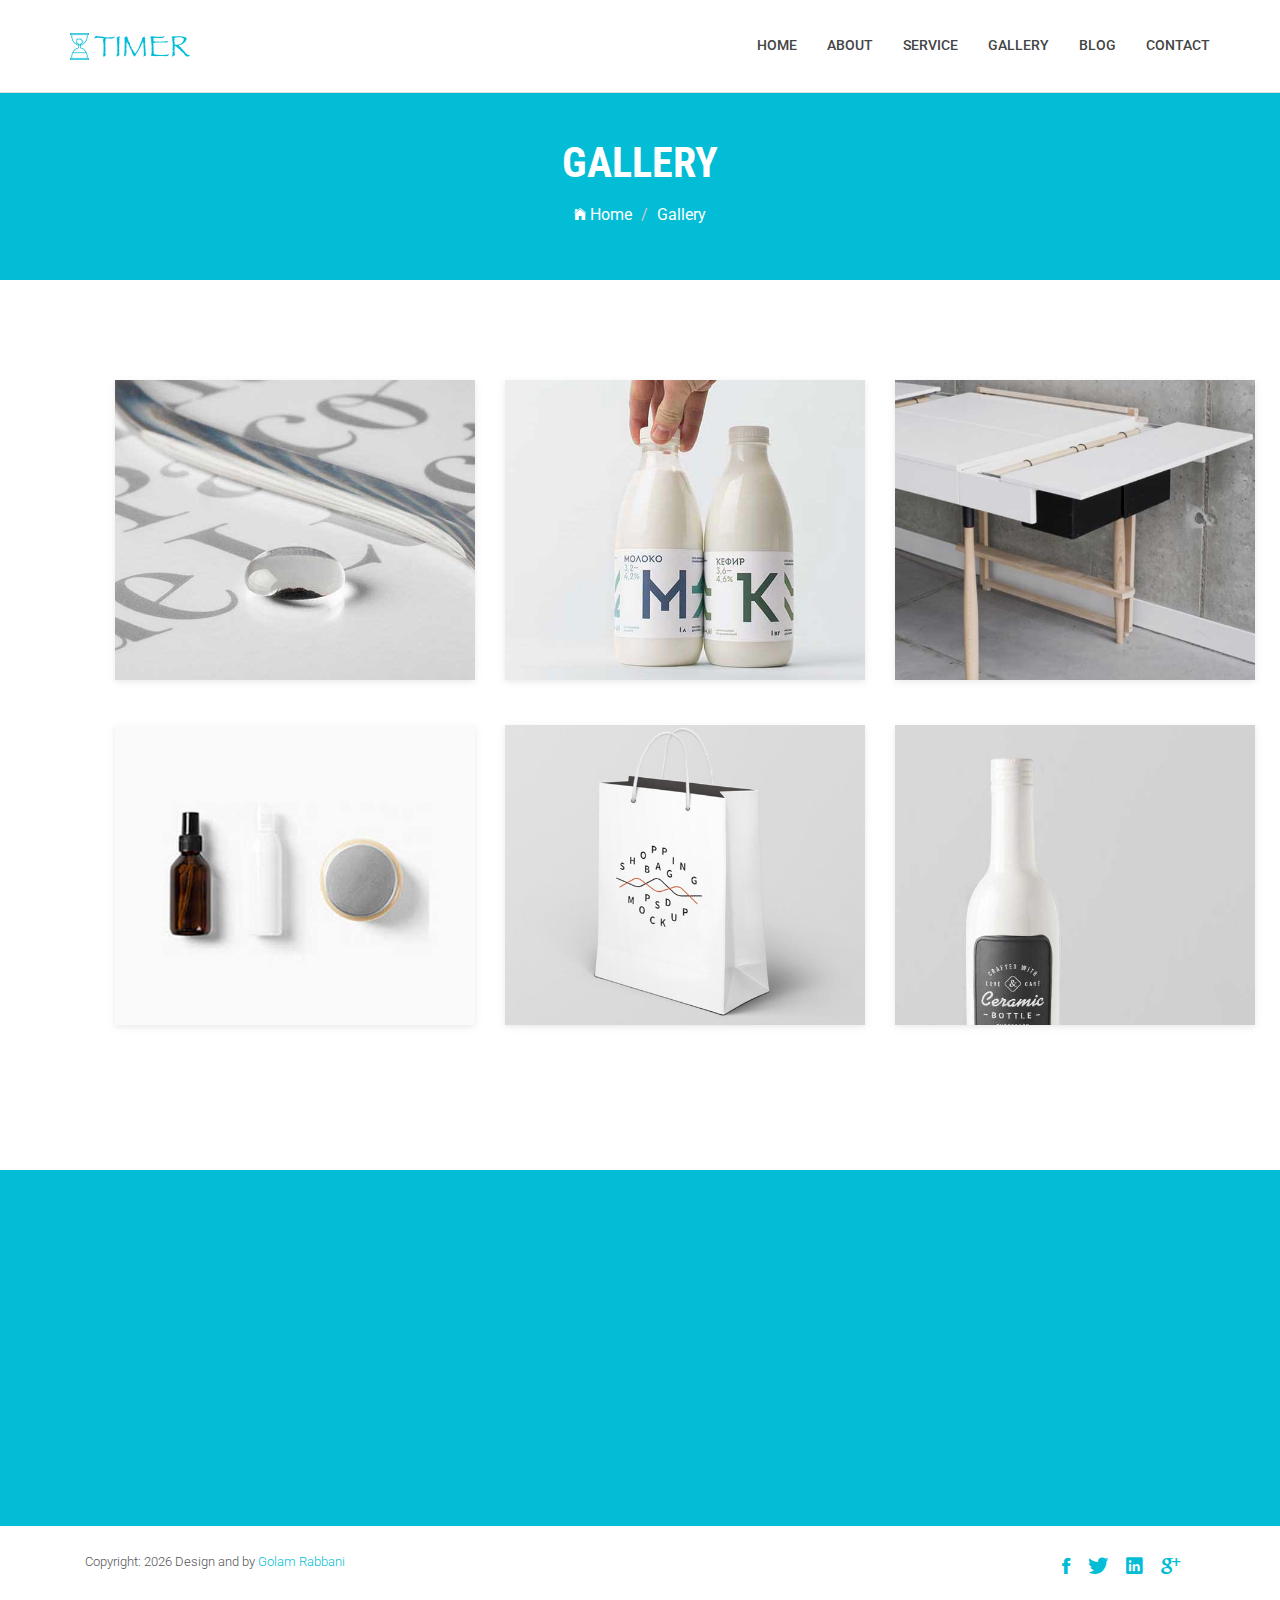
<file: gallery.html>
<!DOCTYPE html>
<html class="no-js">
    <head>
        <!-- Basic Page Needs
        ================================================== -->
        <meta charset="utf-8">
        <meta http-equiv="Content-Type" content="text/html; charset=utf-8">
        <link rel="icon" href="favicon.ico">
        <title>Timer Agency Template</title>
        <meta name="description" content="">
        <meta name="keywords" content="">
        <meta name="author" content="">
        <!-- Mobile Specific Metas
        ================================================== -->
        <meta name="format-detection" content="telephone=no">
        <meta name="viewport" content="width=device-width, initial-scale=1">

        
        <!-- Template CSS Files
        ================================================== -->
        <!-- Twitter Bootstrs CSS -->
        <link rel="stylesheet" href="plugins/bootstrap/bootstrap.min.css">
        <!-- Ionicons Fonts Css -->
        <link rel="stylesheet" href="plugins/ionicons/ionicons.min.css">
        <!-- animate css -->
        <link rel="stylesheet" href="plugins/animate-css/animate.css">
        <!-- Hero area slider css-->
        <link rel="stylesheet" href="plugins/slider/slider.css">
        <!-- owl craousel css -->
        <link rel="stylesheet" href="plugins/owl-carousel/owl.carousel.css">
        <link rel="stylesheet" href="plugins/owl-carousel/owl.theme.css">
        <!-- Fancybox -->
        <link rel="stylesheet" href="plugins/facncybox/jquery.fancybox.css">
        <!-- template main css file -->
        <link rel="stylesheet" href="css/style.css">
    </head>
    <body>


        <!--
        ==================================================
        Header Section Start
        ================================================== -->
        <header id="top-bar" class="navbar-fixed-top animated-header">
            <div class="container">
                <div class="navbar-header">
                    <!-- responsive nav button -->
                    <button type="button" class="navbar-toggle" data-toggle="collapse" data-target=".navbar-collapse">
                    <span class="sr-only">Toggle navigation</span>
                    <span class="icon-bar"></span>
                    <span class="icon-bar"></span>
                    <span class="icon-bar"></span>
                    </button>
                    <!-- /responsive nav button -->
                    
                    <!-- logo -->
                    <div class="navbar-brand">
                        <a href="index.html" >
                            <img src="images/logo.png" alt="">
                        </a>
                    </div>
                    <!-- /logo -->
                </div>
                <!-- main menu -->
                <nav class="collapse navbar-collapse navbar-right" role="navigation">
                    <div class="main-menu">
                        <ul class="nav navbar-nav navbar-right">
                            <li>
                                <a href="index.html" >Home</a>
                            </li>
                            <li><a href="about.html">About</a></li>
                            <li><a href="service.html">Service</a></li>
                            <li><a href="gallery.html">Gallery</a></li>
                            <li><a href="blog-right-sidebar.html">Blog</a></li>
                            <li><a href="contact.html">Contact</a></li>
                        </ul>
                    </div>
                </nav>
                <!-- /main nav -->
            </div>
        </header>
        

        <!-- 
        ================================================== 
            Global Page Section Start
        ================================================== -->
        <section class="global-page-header">
            <div class="container">
                <div class="row">
                    <div class="col-md-12">
                        <div class="block">
                            <h2>Gallery</h2>
                            <ol class="breadcrumb">
                                <li>
                                    <a href="index.html">
                                        <i class="ion-ios-home"></i>
                                        Home
                                    </a>
                                </li>
                                <li class="active">Gallery</li>
                            </ol>
                        </div>
                    </div>
                </div>
            </div>
        </section>


<!--=============================
=            Gallery            =
==============================-->
<section id="gallery" class="gallery">
    <div class="container">
        <div class="row">
            <div class="col-sm-4 col-xs-12">
                <figure class="wow fadeInLeft animated portfolio-item animated" data-wow-duration="500ms" data-wow-delay="0ms" style="visibility: visible; animation-duration: 300ms; -webkit-animation-duration: 300ms; animation-delay: 0ms; -webkit-animation-delay: 0ms; animation-name: fadeInLeft; -webkit-animation-name: fadeInLeft;">
                    <div class="img-wrapper">
                        <img src="images/portfolio/item-1.jpg" class="img-responsive" alt="this is a title">
                        <div class="overlay">
                            <div class="buttons">
                                <a rel="gallery" class="fancybox" href="images/portfolio/item-1.jpg">Demo</a>
                            </div>
                        </div>
                    </div>
                </figure>
            </div>
            <div class="col-sm-4 col-xs-12">
                <figure class="wow fadeInLeft animated animated" data-wow-duration="500ms" data-wow-delay="300ms" style="visibility: visible; animation-duration: 300ms; -webkit-animation-duration: 300ms; animation-delay: 300ms; -webkit-animation-delay: 300ms; animation-name: fadeInLeft; -webkit-animation-name: fadeInLeft;">
                    <div class="img-wrapper">
                        <img src="images/portfolio/item-2.jpg" class="img-responsive" alt="this is a title">
                        <div class="overlay">
                            <div class="buttons">
                                <a rel="gallery" class="fancybox" href="images/portfolio/item-2.jpg">Demo</a>
                            </div>
                        </div>
                    </div>
                </figure>
            </div>
            <div class="col-sm-4 col-xs-12">
                <figure class="wow fadeInLeft animated animated" data-wow-duration="500ms" data-wow-delay="500ms" style="visibility: visible; animation-duration: 300ms; -webkit-animation-duration: 300ms; animation-delay: 300ms; -webkit-animation-delay: 300ms; animation-name: fadeInLeft; -webkit-animation-name: fadeInLeft;">
                    <div class="img-wrapper">
                        <img src="images/portfolio/item-3.jpg" class="img-responsive" alt="">
                        <div class="overlay">
                            <div class="buttons">
                                <a rel="gallery" class="fancybox" href="images/portfolio/item-3.jpg">Demo</a>
                            </div>
                        </div>
                    </div>
                </figure>
            </div>
            <div class="col-sm-4 col-xs-12">
                <figure class="wow fadeInLeft animated" data-wow-duration="500ms" data-wow-delay="700ms" style="visibility: hidden; animation-duration: 300ms; -webkit-animation-duration: 300ms; animation-delay: 600ms; -webkit-animation-delay: 600ms; animation-name: none; -webkit-animation-name: none;">
                    <div class="img-wrapper">
                        <img src="images/portfolio/item-4.jpg" class="img-responsive" alt="">
                        <div class="overlay">
                            <div class="buttons">
                                <a rel="gallery" class="fancybox" href="images/portfolio/item-4.jpg">Demo</a>
                            </div>
                        </div>
                    </div>
                </figure>
            </div>
            <div class="col-sm-4 col-xs-12">
                <figure class="wow fadeInLeft animated" data-wow-duration="500ms" data-wow-delay="900ms" style="visibility: hidden; animation-duration: 300ms; -webkit-animation-duration: 300ms; animation-delay: 900ms; -webkit-animation-delay: 900ms; animation-name: none; -webkit-animation-name: none;">
                    <div class="img-wrapper">
                        <img src="images/portfolio/item-5.jpg" class="img-responsive" alt="">
                        <div class="overlay">
                            <div class="buttons">
                                <a rel="gallery" class="fancybox" href="images/portfolio/item-5.jpg">Demo</a>
                            </div>
                        </div>
                    </div>
                </figure>
            </div>
            <div class="col-sm-4 col-xs-12">
                <figure class="wow fadeInLeft animated" data-wow-duration="500ms" data-wow-delay="1100ms" style="visibility: hidden; animation-duration: 300ms; -webkit-animation-duration: 300ms; animation-delay: 1200ms; -webkit-animation-delay: 1200ms; animation-name: none; -webkit-animation-name: none;">
                    <div class="img-wrapper">
                        <img src="images/portfolio/item-6.jpg" class="img-responsive" alt="">
                        <div class="overlay">
                            <div class="buttons">
                                <a rel="gallery" class="fancybox" href="images/portfolio/item-6.jpg">Demo</a>
                            </div>
                        </div>
                    </div>
                </figure>
            </div>
        </div>
    </div>
</section>   



            
            <!--
            ==================================================
            Call To Action Section Start
            ================================================== -->
            <section id="call-to-action">
                <div class="container">
                    <div class="row">
                        <div class="col-md-12">
                            <div class="block">
                                <h2 class="title wow fadeInDown" data-wow-delay=".3s" data-wow-duration="500ms">SO WHAT YOU THINK ?</h1>
                                <p class="wow fadeInDown" data-wow-delay=".5s" data-wow-duration="500ms">Lorem ipsum dolor sit amet, consectetur adipisicing elit. Nobis,<br>possimus commodi, fugiat magnam temporibus vero magni recusandae? Dolore, maxime praesentium.</p>
                                <a href="contact.html" class="btn btn-default btn-contact wow fadeInDown" data-wow-delay=".7s" data-wow-duration="500ms">Contact With Me</a>
                            </div>
                        </div>
                        
                    </div>
                </div>
            </section>

            <!--
            ==================================================
            Footer Section Start
            ================================================== -->
            <footer id="footer">
                <div class="container">
                    <div class="col-md-8">
                        <p class="copyright">Copyright: <span><script>document.write(new Date().getFullYear())</script></span> Design and by <a href="https://webrabbani.web.app/"
                        target="_blank">Golam Rabbani</a>
                        </p>
                    </div>
                    <div class="col-md-4">
                        <!-- Social Media -->
                        <ul class="social">
                            <li>
                                <a href="http://wwww.fb.com/themefisher" class="Facebook">
                                    <i class="ion-social-facebook"></i>
                                </a>
                            </li>
                            <li>
                                <a href="http://wwww.twitter.com/themefisher" class="Twitter">
                                    <i class="ion-social-twitter"></i>
                                </a>
                            </li>
                            <li>
                                <a href="#" class="Linkedin">
                                    <i class="ion-social-linkedin"></i>
                                </a>
                            </li>
                            <li>
                                <a href="http://wwww.fb.com/themefisher" class="Google Plus">
                                    <i class="ion-social-googleplus"></i>
                                </a>
                            </li>
                        </ul>
                    </div>
                </div>
            </footer> <!-- /#footer -->

	<!-- Template Javascript Files
	================================================== -->
	<!-- jquery -->
	<script src="plugins/jQurey/jquery.min.js"></script>
	<!-- Form Validation -->
    <script src="plugins/form-validation/jquery.form.js"></script> 
    <script src="plugins/form-validation/jquery.validate.min.js"></script>
	<!-- owl carouserl js -->
	<script src="plugins/owl-carousel/owl.carousel.min.js"></script>
	<!-- bootstrap js -->
	<script src="plugins/bootstrap/bootstrap.min.js"></script>
	<!-- wow js -->
	<script src="plugins/wow-js/wow.min.js"></script>
	<!-- slider js -->
	<script src="plugins/slider/slider.js"></script>
	<!-- Fancybox -->
	<script src="plugins/facncybox/jquery.fancybox.js"></script>
	<!-- template main js -->
	<script src="js/main.js"></script>
 	</body>
</html>
</file>
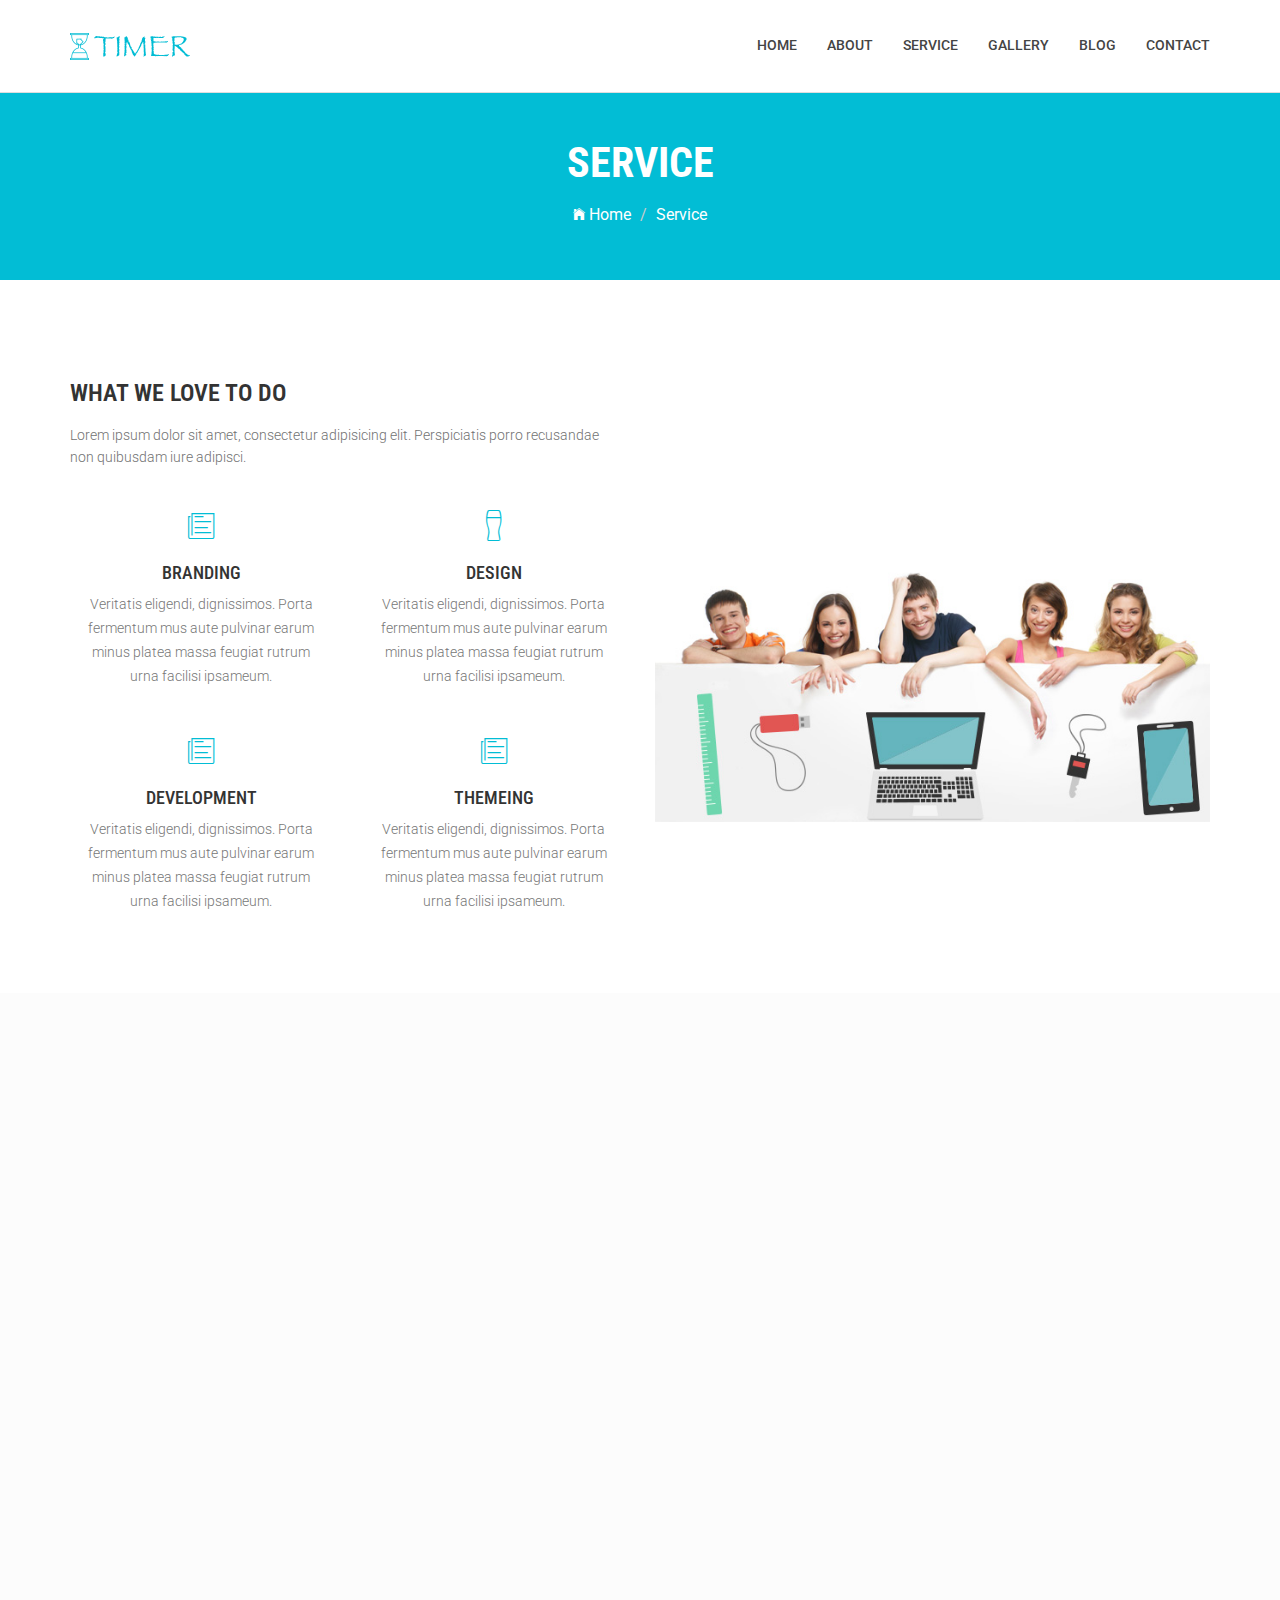
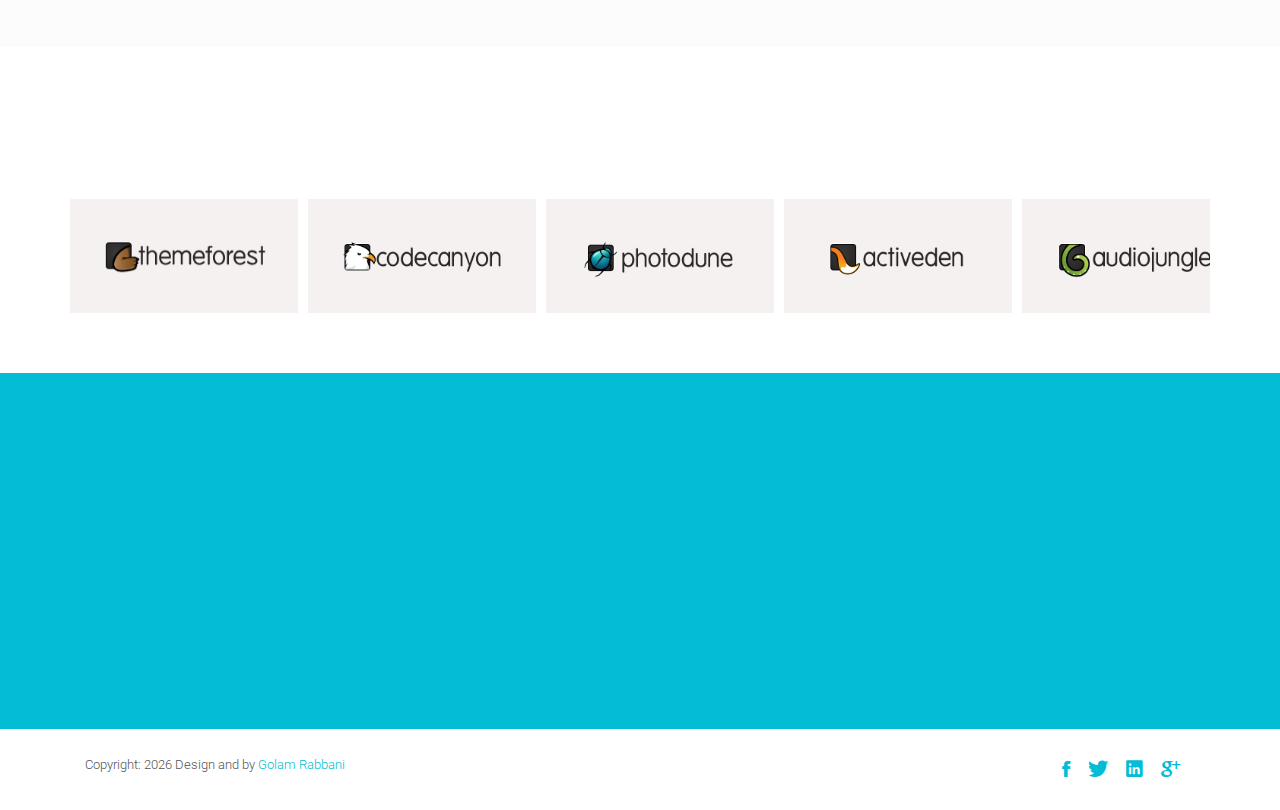
<file: service.html>
<!DOCTYPE html>
<html class="no-js">
    <head>
        <!-- Basic Page Needs
        ================================================== -->
        <meta charset="utf-8">
        <meta http-equiv="Content-Type" content="text/html; charset=utf-8">
        <link rel="icon" href="favicon.ico">
        <title>Timer Agency Template</title>
        <meta name="description" content="">
        <meta name="keywords" content="">
        <meta name="author" content="">
        <!-- Mobile Specific Metas
        ================================================== -->
        <meta name="format-detection" content="telephone=no">
        <meta name="viewport" content="width=device-width, initial-scale=1">

        
        <!-- Template CSS Files
        ================================================== -->
        <!-- Twitter Bootstrs CSS -->
        <link rel="stylesheet" href="plugins/bootstrap/bootstrap.min.css">
        <!-- Ionicons Fonts Css -->
        <link rel="stylesheet" href="plugins/ionicons/ionicons.min.css">
        <!-- animate css -->
        <link rel="stylesheet" href="plugins/animate-css/animate.css">
        <!-- Hero area slider css-->
        <link rel="stylesheet" href="plugins/slider/slider.css">
        <!-- owl craousel css -->
        <link rel="stylesheet" href="plugins/owl-carousel/owl.carousel.css">
        <link rel="stylesheet" href="plugins/owl-carousel/owl.theme.css">
        <!-- Fancybox -->
        <link rel="stylesheet" href="plugins/facncybox/jquery.fancybox.css">
        <!-- template main css file -->
        <link rel="stylesheet" href="css/style.css">
    </head>
    <body>


        <!--
        ==================================================
        Header Section Start
        ================================================== -->
        <header id="top-bar" class="navbar-fixed-top animated-header">
            <div class="container">
                <div class="navbar-header">
                    <!-- responsive nav button -->
                    <button type="button" class="navbar-toggle" data-toggle="collapse" data-target=".navbar-collapse">
                    <span class="sr-only">Toggle navigation</span>
                    <span class="icon-bar"></span>
                    <span class="icon-bar"></span>
                    <span class="icon-bar"></span>
                    </button>
                    <!-- /responsive nav button -->
                    
                    <!-- logo -->
                    <div class="navbar-brand">
                        <a href="index.html" >
                            <img src="images/logo.png" alt="">
                        </a>
                    </div>
                    <!-- /logo -->
                </div>
                <!-- main menu -->
                <nav class="collapse navbar-collapse navbar-right" role="navigation">
                    <div class="main-menu">
                        <ul class="nav navbar-nav navbar-right">
                            <li>
                                <a href="index.html" >Home</a>
                            </li>
                            <li><a href="about.html">About</a></li>
                            <li><a href="service.html">Service</a></li>
                            <li><a href="gallery.html">Gallery</a></li>
                            <li><a href="blog-right-sidebar.html">Blog</a></li>
                            <li><a href="contact.html">Contact</a></li>
                        </ul>
                    </div>
                </nav>
                <!-- /main nav -->
            </div>
        </header>
        

        <!-- 
        ================================================== 
            Global Page Section Start
        ================================================== -->
        <section class="global-page-header">
            <div class="container">
                <div class="row">
                    <div class="col-md-12">
                        <div class="block">
                            <h2>Service</h2>
                            <ol class="breadcrumb">
                                <li>
                                    <a href="index.html">
                                        <i class="ion-ios-home"></i>
                                        Home
                                    </a>
                                </li>
                                <li class="active">Service</li>
                            </ol>
                        </div>
                    </div>
                </div>
            </div>
        </section>


<!-- 
================================================== 
    Service Page Section  Start
================================================== -->
<section id="service-page" class="pages service-page">
    <div class="container">
        <div class="row">
            <div class="col-md-6">
                <div class="block">
                    <h2 class="subtitle wow fadeInUp animated" data-wow-delay=".3s" data-wow-duration="500ms">What We Love To Do</h2>
                    <p class="subtitle-des wow fadeInUp animated" data-wow-delay=".5s" data-wow-duration="500ms">Lorem ipsum dolor sit amet, consectetur adipisicing elit. Perspiciatis porro recusandae non quibusdam iure adipisci.</p>
                    <div class="row service-parts">
                        <div class="col-md-6">
                            <div class="block wow fadeInUp animated" data-wow-duration="400ms" data-wow-delay="600ms">
                                <i class="ion-ios-paper-outline"></i>
                                <h4>BRANDING</h4>
                                <p>Veritatis eligendi, dignissimos. Porta fermentum mus aute pulvinar earum minus platea massa feugiat rutrum urna facilisi ipsameum.</p>
                            </div>
                        </div>
                        <div class="col-md-6">
                            <div class="block wow fadeInUp animated" data-wow-duration="400ms" data-wow-delay="800ms">
                                <i class="ion-ios-pint-outline"></i>
                                <h4>DESIGN</h4>
                                <p>Veritatis eligendi, dignissimos. Porta fermentum mus aute pulvinar earum minus platea massa feugiat rutrum urna facilisi ipsameum.</p>
                            </div>
                        </div>
                        <div class="col-md-6">
                            <div class="block wow fadeInUp animated" data-wow-duration="400ms" data-wow-delay="1s">
                                <i class="ion-ios-paper-outline"></i>
                                <h4>DEVELOPMENT</h4>
                                <p>Veritatis eligendi, dignissimos. Porta fermentum mus aute pulvinar earum minus platea massa feugiat rutrum urna facilisi ipsameum.</p>
                            </div>
                        </div>
                        <div class="col-md-6">
                            <div class="block wow fadeInUp animated" data-wow-duration="400ms" data-wow-delay="1.1s">
                                <i class="ion-ios-paper-outline"></i>
                                <h4>THEMEING</h4>
                                <p>Veritatis eligendi, dignissimos. Porta fermentum mus aute pulvinar earum minus platea massa feugiat rutrum urna facilisi ipsameum.</p>
                            </div>
                        </div>
                    </div>
                </div>
            </div>
            <div class="col-md-6">
                <div class="block">
                    <img class="img-responsive" src="images/team.jpg" alt="">
                </div>
            </div>
        </div>
    </div>
</section>


<!-- 
================================================== 
    Works Section Start
================================================== -->
<section class="works service-page">
    <div class="container">
        <h2 class="subtitle wow fadeInUp animated" data-wow-delay=".3s" data-wow-duration="500ms">Some Of Our Features Works</h2>
            <p class="subtitle-des wow fadeInUp animated" data-wow-delay=".5s" data-wow-duration="500ms">
                Aliquam lobortis. Maecenas vestibulum mollis diam. Pellentesque auctor neque nec urna. Nulla sit amet est. Aenean posuere <br> tortor sed cursus feugiat, nunc augue blandit nunc, eu sollicitudin urna dolor sagittis lacus.
            </p>
        <div class="row">
            <div class="col-sm-3">
                 <figure class="wow fadeInLeft animated portfolio-item" data-wow-duration="500ms" data-wow-delay="0ms">
                    <div class="img-wrapper">
                        <img src="images/portfolio/item-1.jpg" class="img-responsive" alt="this is a title" >
                        <div class="overlay">
                            <div class="buttons">
                                <a rel="gallery" class="fancybox" href="images/portfolio/item-1.jpg">Demo</a>        
                                <a target="_blank" href="">Details</a>
                            </div>
                        </div>
                    </div>
                    <figcaption>
                        <h4>
                            <a href="#">
                                Dew Drop        
                            </a>
                        </h4>
                        <p>
                            Redesigne UI Concept
                        </p>
                    </figcaption>
                </figure>
            </div>

            <div class="col-sm-3">
                <figure class="wow fadeInLeft animated" data-wow-duration="500ms" data-wow-delay="300ms">
                    <div class="img-wrapper">
                        <img src="images/portfolio/item-2.jpg" class="img-responsive" alt="this is a title" >
                        <div class="overlay">
                            <div class="buttons">
                                <a rel="gallery" class="fancybox" href="images/portfolio/item-2.jpg">Demo</a>        
                                <a target="_blank" href="">Details</a>
                            </div>
                        </div>
                    </div>
                    <figcaption>
                        <h4>
                            <a href="#">
                                Bottle Mockup        
                            </a>
                        </h4>
                        <p>
                            Lorem ipsum dolor sit.
                        </p>
                    </figcaption>
                </figure>
            </div>

            <div class="col-sm-3">
                <figure class="wow fadeInLeft animated" data-wow-duration="500ms" data-wow-delay="300ms">
                    <div class="img-wrapper">
                        <img src="images/portfolio/item-3.jpg" class="img-responsive" alt="" >
                        <div class="overlay">
                            <div class="buttons">
                                <a rel="gallery" class="fancybox" href="images/portfolio/item-3.jpg">Demo</a>        
                                <a target="_blank" href="">Details</a>
                            </div>
                        </div>
                    </div>
                    <figcaption>
                        <h4>
                            <a href="#">
                                Table Design        
                            </a>
                        </h4>
                        <p>
                            Lorem ipsum dolor sit amet.
                        </p>
                    </figcaption>
                </figure>
            </div>

            <div class="col-sm-3">
                <figure class="wow fadeInLeft animated" data-wow-duration="500ms" data-wow-delay="600ms">
                    <div class="img-wrapper">
                        <img src="images/portfolio/item-4.jpg" class="img-responsive" alt="" >
                        <div class="overlay">
                            <div class="buttons">
                                <a rel="gallery" class="fancybox" href="images/portfolio/item-4.jpg">Demo</a>        
                                <a target="_blank" href="">Details</a>
                            </div>
                        </div>
                    </div>
                    <figcaption>
                        <h4>
                            <a href="#">
                                Make Up elements        
                            </a>
                        </h4>
                        <p>
                            Lorem ipsum dolor.
                        </p>
                    </figcaption>
                </figure>
            </div>
        </div>
    </div>
</section>

        <!-- 
        ================================================== 
            Clients Section Start
        ================================================== -->
        <section id="clients">
            <div class="container">
                <div class="row">
                    <div class="col-md-12">
                        <h2 class="subtitle text-center wow fadeInUp animated" data-wow-duration="500ms" data-wow-delay=".3s">Our Happy Clinets</h2>
                        <p class="subtitle-des text-center wow fadeInUp animated" data-wow-duration="500ms" data-wow-delay=".5s">Lorem ipsum dolor sit amet, consectetur adipisicing elit. Labore, error.</p>
                        <div id="clients-logo" class="owl-carousel">
                            <div>
                                <img src="images/clients/logo-1.jpg" alt="">
                            </div>
                            <div>
                                <img src="images/clients/logo-2.jpg" alt="">
                            </div>
                            <div>
                                <img src="images/clients/logo-3.jpg" alt="">
                            </div>
                            <div>
                                <img src="images/clients/logo-4.jpg" alt="">
                            </div>
                            <div>
                                <img src="images/clients/logo-5.jpg" alt="">
                            </div>
                             <div>
                                <img src="images/clients/logo-1.jpg" alt="">
                            </div>
                            <div>
                                <img src="images/clients/logo-2.jpg" alt="">
                            </div>
                            <div>
                                <img src="images/clients/logo-3.jpg" alt="">
                            </div>
                            <div>
                                <img src="images/clients/logo-4.jpg" alt="">
                            </div>
                            <div>
                                <img src="images/clients/logo-5.jpg" alt="">
                            </div>
                        </div>
                    </div>
                </div>
            </div>
        </section>





            <!--
            ==================================================
            Call To Action Section Start
            ================================================== -->
            <section id="call-to-action">
                <div class="container">
                    <div class="row">
                        <div class="col-md-12">
                            <div class="block">
                                <h2 class="title wow fadeInDown" data-wow-delay=".3s" data-wow-duration="500ms">SO WHAT YOU THINK ?</h1>
                                <p class="wow fadeInDown" data-wow-delay=".5s" data-wow-duration="500ms">Lorem ipsum dolor sit amet, consectetur adipisicing elit. Nobis,<br>possimus commodi, fugiat magnam temporibus vero magni recusandae? Dolore, maxime praesentium.</p>
                                <a href="contact.html" class="btn btn-default btn-contact wow fadeInDown" data-wow-delay=".7s" data-wow-duration="500ms">Contact With Me</a>
                            </div>
                        </div>
                        
                    </div>
                </div>
            </section>

            <!--
            ==================================================
            Footer Section Start
            ================================================== -->
            <footer id="footer">
                <div class="container">
                    <div class="col-md-8">
                        <p class="copyright">Copyright: <span><script>document.write(new Date().getFullYear())</script></span> Design and by <a href="https://webrabbani.web.app/"
                        target="_blank">Golam Rabbani</a>
                        </p>
                    </div>
                    <div class="col-md-4">
                        <!-- Social Media -->
                        <ul class="social">
                            <li>
                                <a href="http://wwww.fb.com/themefisher" class="Facebook">
                                    <i class="ion-social-facebook"></i>
                                </a>
                            </li>
                            <li>
                                <a href="http://wwww.twitter.com/themefisher" class="Twitter">
                                    <i class="ion-social-twitter"></i>
                                </a>
                            </li>
                            <li>
                                <a href="#" class="Linkedin">
                                    <i class="ion-social-linkedin"></i>
                                </a>
                            </li>
                            <li>
                                <a href="http://wwww.fb.com/themefisher" class="Google Plus">
                                    <i class="ion-social-googleplus"></i>
                                </a>
                            </li>
                        </ul>
                    </div>
                </div>
            </footer> <!-- /#footer -->

	<!-- Template Javascript Files
	================================================== -->
	<!-- jquery -->
	<script src="plugins/jQurey/jquery.min.js"></script>
	<!-- Form Validation -->
    <script src="plugins/form-validation/jquery.form.js"></script> 
    <script src="plugins/form-validation/jquery.validate.min.js"></script>
	<!-- owl carouserl js -->
	<script src="plugins/owl-carousel/owl.carousel.min.js"></script>
	<!-- bootstrap js -->
	<script src="plugins/bootstrap/bootstrap.min.js"></script>
	<!-- wow js -->
	<script src="plugins/wow-js/wow.min.js"></script>
	<!-- slider js -->
	<script src="plugins/slider/slider.js"></script>
	<!-- Fancybox -->
	<script src="plugins/facncybox/jquery.fancybox.js"></script>
	<!-- template main js -->
	<script src="js/main.js"></script>
 	</body>
</html>
</file>
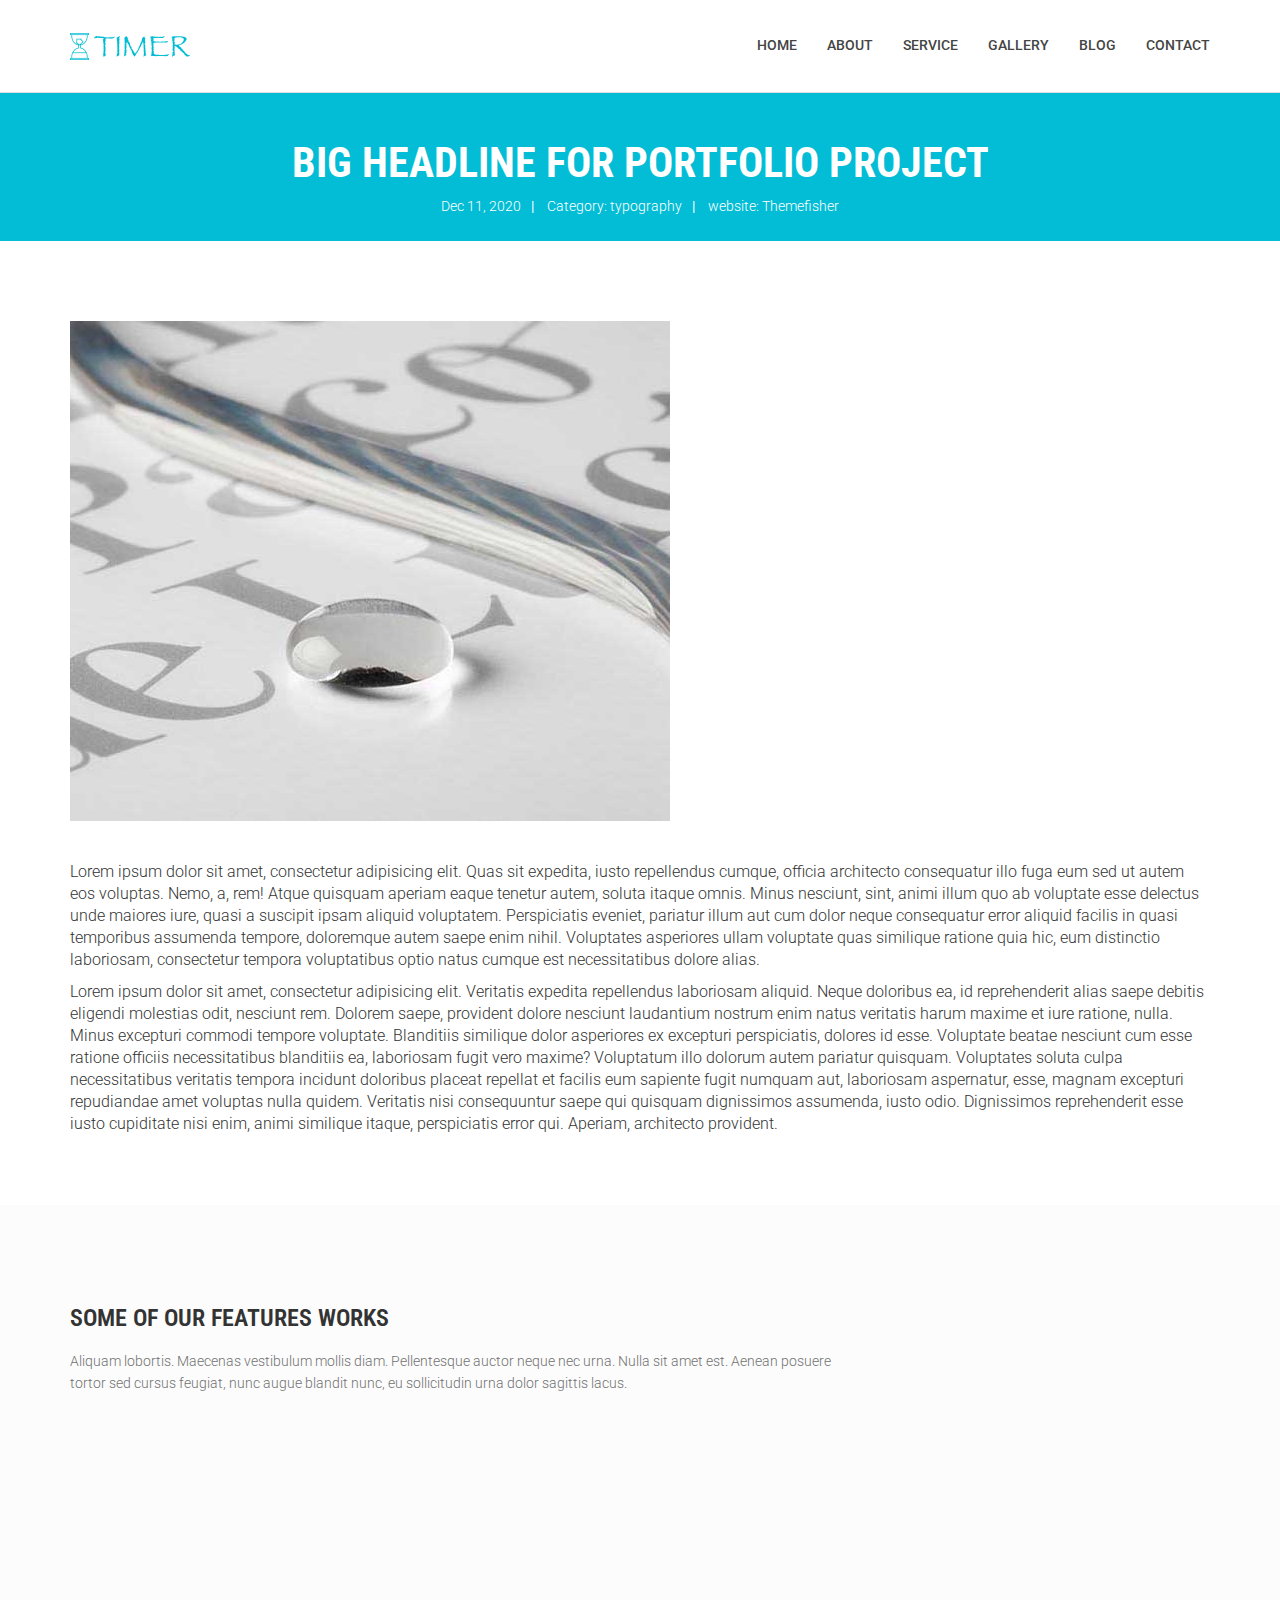
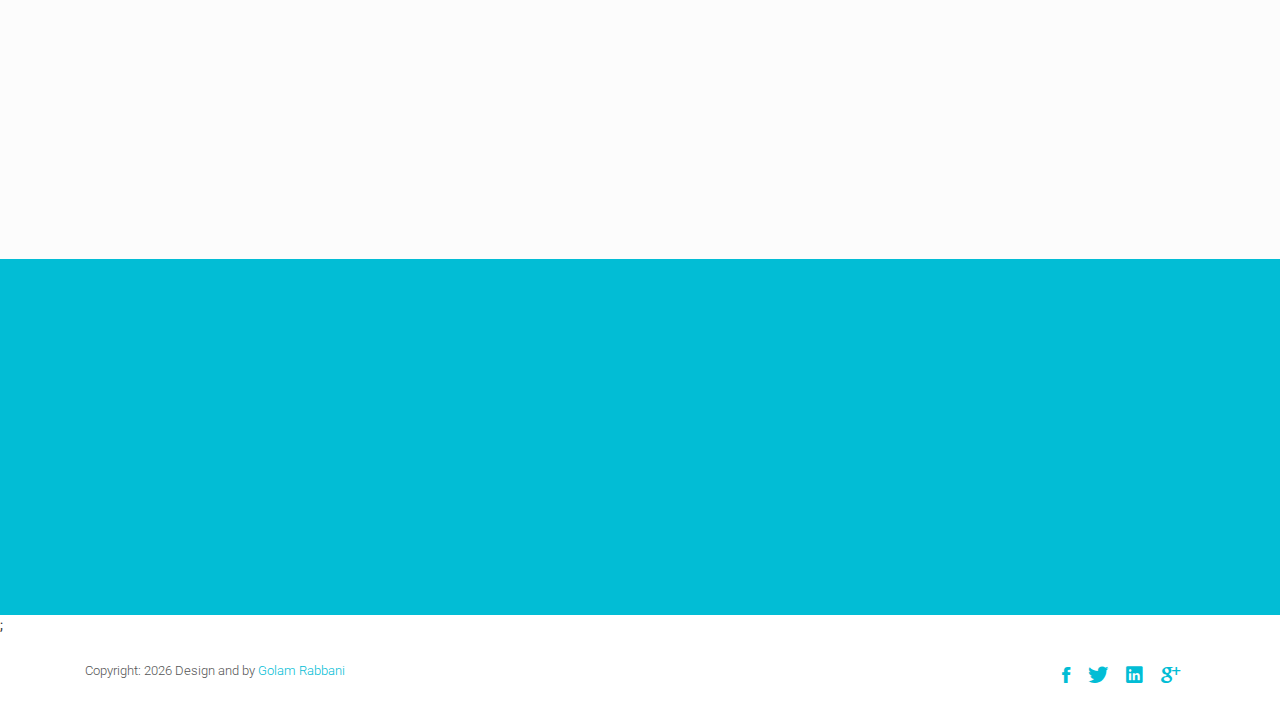
<file: single-portfolio.html>
<!DOCTYPE html>
<html class="no-js">
    <head>
        <!-- Basic Page Needs
        ================================================== -->
        <meta charset="utf-8">
        <meta http-equiv="Content-Type" content="text/html; charset=utf-8">
        <link rel="icon" href="favicon.ico">
        <title>Timer Agency Template</title>
        <meta name="description" content="">
        <meta name="keywords" content="">
        <meta name="author" content="">
        <!-- Mobile Specific Metas
        ================================================== -->
        <meta name="format-detection" content="telephone=no">
        <meta name="viewport" content="width=device-width, initial-scale=1">

        
        <!-- Template CSS Files
        ================================================== -->
        <!-- Twitter Bootstrs CSS -->
        <link rel="stylesheet" href="plugins/bootstrap/bootstrap.min.css">
        <!-- Ionicons Fonts Css -->
        <link rel="stylesheet" href="plugins/ionicons/ionicons.min.css">
        <!-- animate css -->
        <link rel="stylesheet" href="plugins/animate-css/animate.css">
        <!-- Hero area slider css-->
        <link rel="stylesheet" href="plugins/slider/slider.css">
        <!-- owl craousel css -->
        <link rel="stylesheet" href="plugins/owl-carousel/owl.carousel.css">
        <link rel="stylesheet" href="plugins/owl-carousel/owl.theme.css">
        <!-- Fancybox -->
        <link rel="stylesheet" href="plugins/facncybox/jquery.fancybox.css">
        <!-- template main css file -->
        <link rel="stylesheet" href="css/style.css">
    </head>
    <body>


        <!--
        ==================================================
        Header Section Start
        ================================================== -->
        <header id="top-bar" class="navbar-fixed-top animated-header">
            <div class="container">
                <div class="navbar-header">
                    <!-- responsive nav button -->
                    <button type="button" class="navbar-toggle" data-toggle="collapse" data-target=".navbar-collapse">
                    <span class="sr-only">Toggle navigation</span>
                    <span class="icon-bar"></span>
                    <span class="icon-bar"></span>
                    <span class="icon-bar"></span>
                    </button>
                    <!-- /responsive nav button -->
                    
                    <!-- logo -->
                    <div class="navbar-brand">
                        <a href="index.html" >
                            <img src="images/logo.png" alt="">
                        </a>
                    </div>
                    <!-- /logo -->
                </div>
                <!-- main menu -->
                <nav class="collapse navbar-collapse navbar-right" role="navigation">
                    <div class="main-menu">
                        <ul class="nav navbar-nav navbar-right">
                            <li>
                                <a href="index.html" >Home</a>
                            </li>
                            <li><a href="about.html">About</a></li>
                            <li><a href="service.html">Service</a></li>
                            <li><a href="gallery.html">Gallery</a></li>
                            <li><a href="blog-right-sidebar.html">Blog</a></li>
                            <li><a href="contact.html">Contact</a></li>
                        </ul>
                    </div>
                </nav>
                <!-- /main nav -->
            </div>
        </header>
        


<!--
==================================================
Global Page Section Start
================================================== -->
<section class="global-page-header">
    <div class="container">
        <div class="row">
            <div class="col-md-12">
                <div class="block">
                    <h2>Big Headline for Portfolio Project</h2>
                    <div class="portfolio-meta">
                       <span>Dec 11, 2020</span>|
                       <span> Category: typography</span>|
                       <span> website: <a href="http://www.themefisher.com">Themefisher</a></span>
                    </div>
                </div>
            </div>
        </div>
    </div>
</section><!--/#Page header-->

<section class="portfolio-single">
    <div class="container">
        <div class="row">
            <div class="col-md-12">
                <div class="portfolio-single-img">
                    <img class="img-responsive" alt="" src="images/portfolio/post-1.jpg">
                </div>
                <div class="portfolio-content">
                    <p>
                        Lorem ipsum dolor sit amet, consectetur adipisicing elit. Quas sit expedita, iusto repellendus cumque, officia architecto consequatur illo fuga eum sed ut autem eos voluptas. Nemo, a, rem! Atque quisquam aperiam eaque tenetur autem, soluta itaque omnis. Minus nesciunt, sint, animi illum quo ab voluptate esse delectus unde maiores iure, quasi a suscipit ipsam aliquid voluptatem. Perspiciatis eveniet, pariatur illum aut cum dolor neque consequatur error aliquid facilis in quasi temporibus assumenda tempore, doloremque autem saepe enim nihil. Voluptates asperiores ullam voluptate quas similique ratione quia hic, eum distinctio laboriosam, consectetur tempora voluptatibus optio natus cumque est necessitatibus dolore alias.
                    </p>
                    <p>
                        Lorem ipsum dolor sit amet, consectetur adipisicing elit. Veritatis expedita repellendus laboriosam aliquid. Neque doloribus ea, id reprehenderit alias saepe debitis eligendi molestias odit, nesciunt rem. Dolorem saepe, provident dolore nesciunt laudantium nostrum enim natus veritatis harum maxime et iure ratione, nulla. Minus excepturi commodi tempore voluptate. Blanditiis similique dolor asperiores ex excepturi perspiciatis, dolores id esse. Voluptate beatae nesciunt cum esse ratione officiis necessitatibus blanditiis ea, laboriosam fugit vero maxime? Voluptatum illo dolorum autem pariatur quisquam. Voluptates soluta culpa necessitatibus veritatis tempora incidunt doloribus placeat repellat et facilis eum sapiente fugit numquam aut, laboriosam aspernatur, esse, magnam excepturi repudiandae amet voluptas nulla quidem. Veritatis nisi consequuntur saepe qui quisquam dignissimos assumenda, iusto odio. Dignissimos reprehenderit esse iusto cupiditate nisi enim, animi similique itaque, perspiciatis error qui. Aperiam, architecto provident.
                    </p>
                </div>
             
            </div>
        </div>
    </div>
</section>

<section class="works works-fit">
    <div class="container">
        <h2 class="subtitle">Some Of Our Features Works</h2>
            <p class="subtitle-des">
                Aliquam lobortis. Maecenas vestibulum mollis diam. Pellentesque auctor neque nec urna. Nulla sit amet est. Aenean posuere <br> tortor sed cursus feugiat, nunc augue blandit nunc, eu sollicitudin urna dolor sagittis lacus.
            </p>
        <div class="row">
            <div class="col-sm-3">
                 <figure class="wow fadeInLeft animated portfolio-item animated" data-wow-duration="300ms" data-wow-delay="0ms" style="visibility: visible; animation-duration: 300ms; -webkit-animation-duration: 300ms; animation-delay: 0ms; -webkit-animation-delay: 0ms; animation-name: fadeInLeft; -webkit-animation-name: fadeInLeft;">
                    <div class="img-wrapper">
                        <img src="images/portfolio/item-1.jpg" class="img-responsive" alt="portfolio items">
                        <div class="overlay">
                            <div class="buttons">
                                <a rel="gallery" title="Proin imperdiet augue et magna interdum hendrerit" class="fancybox" href="images/portfolio/item-1.jpg">Demo</a>        
                                <a target="_blank" href="single-postfolio.html">Details</a>
                            </div>
                        </div>
                    </div>
                    <figcaption>
                        <h4>
                            <a href="#">
                                Dew Drop        
                            </a>
                        </h4>
                        <p>
                            Redesigne UI Concept
                        </p>
                    </figcaption>
                </figure>
            </div>

            <div class="col-sm-3">
                <figure class="wow fadeInLeft animated animated" data-wow-duration="300ms" data-wow-delay="300ms" style="visibility: visible; animation-duration: 300ms; -webkit-animation-duration: 300ms; animation-delay: 300ms; -webkit-animation-delay: 300ms; animation-name: fadeInLeft; -webkit-animation-name: fadeInLeft;">
                    <div class="img-wrapper">
                        <img src="images/portfolio/item-2.jpg" class="img-responsive" alt="portfolio items">
                        <div class="overlay">
                            <div class="buttons">
                                <a rel="gallery" title="Proin imperdiet augue et magna interdum hendrerit" class="fancybox" href="images/portfolio/item-2.jpg">Demo</a>        
                                <a target="_blank" href="single-postfolio.html">Details</a>
                            </div>
                        </div>
                    </div>
                    <figcaption>
                        <h4>
                            <a href="#">
                                Bottle Mockup        
                            </a>
                        </h4>
                        <p>
                            Lorem ipsum dolor sit.
                        </p>
                    </figcaption>
                </figure>
            </div>

            <div class="col-sm-3">
                <figure class="wow fadeInLeft animated animated" data-wow-duration="300ms" data-wow-delay="300ms" style="visibility: visible; animation-duration: 300ms; -webkit-animation-duration: 300ms; animation-delay: 300ms; -webkit-animation-delay: 300ms; animation-name: fadeInLeft; -webkit-animation-name: fadeInLeft;">
                    <div class="img-wrapper">
                        <img src="images/portfolio/item-3.jpg" class="img-responsive" alt="">
                        <div class="overlay">
                            <div class="buttons">
                                <a rel="gallery" title="Proin imperdiet augue et magna interdum hendrerit" class="fancybox" href="images/portfolio/item-3.jpg">Demo</a>        
                                <a target="_blank" href="single-postfolio.html">Details</a>
                            </div>
                        </div>
                    </div>
                    <figcaption>
                        <h4>
                            <a href="#">
                                Table Design        
                            </a>
                        </h4>
                        <p>
                            Lorem ipsum dolor sit amet.
                        </p>
                    </figcaption>
                </figure>
            </div>

            <div class="col-sm-3">
                <figure class="wow fadeInLeft animated animated" data-wow-duration="300ms" data-wow-delay="600ms" style="visibility: visible; animation-duration: 300ms; -webkit-animation-duration: 300ms; animation-delay: 600ms; -webkit-animation-delay: 600ms; animation-name: fadeInLeft; -webkit-animation-name: fadeInLeft;">
                    <div class="img-wrapper">
                        <img src="images/portfolio/item-4.jpg" class="img-responsive" alt="">
                        <div class="overlay">
                            <div class="buttons">
                                <a rel="gallery" title="Proin imperdiet augue et magna interdum hendrerit" class="fancybox" href="images/portfolio/item-4.jpg">Demo</a>        
                                <a target="_blank" href="single-postfolio.html">Details</a>
                            </div>
                        </div>
                    </div>
                    <figcaption>
                        <h4>
                            <a href="#">
                                Make Up elements        
                            </a>
                        </h4>
                        <p>
                            Lorem ipsum dolor.
                        </p>
                    </figcaption>
                </figure>
            </div>
        </div>
    </div>
</section>   



        
            <!--
            ==================================================
            Call To Action Section Start
            ================================================== -->
            <section id="call-to-action">
                <div class="container">
                    <div class="row">
                        <div class="col-md-12">
                            <div class="block">
                                <h2 class="title wow fadeInDown" data-wow-delay=".3s" data-wow-duration="500ms">SO WHAT YOU THINK ?</h1>
                                <p class="wow fadeInDown" data-wow-delay=".5s" data-wow-duration="500ms">Lorem ipsum dolor sit amet, consectetur adipisicing elit. Nobis,<br>possimus commodi, fugiat magnam temporibus vero magni recusandae? Dolore, maxime praesentium.</p>
                                <a href="contact.html" class="btn btn-default btn-contact wow fadeInDown" data-wow-delay=".7s" data-wow-duration="500ms">Contact With Me</a>
                            </div>
                        </div>
                        
                    </div>
                </div>
            </section>;

            <!--
            ==================================================
            Footer Section Start
            ================================================== -->
            <footer id="footer">
                <div class="container">
                    <div class="col-md-8">
                        <p class="copyright">Copyright: <span><script>document.write(new Date().getFullYear())</script></span> Design and by <a href="https://webrabbani.web.app/"
                        target="_blank">Golam Rabbani</a>
                        </p>
                    </div>
                    <div class="col-md-4">
                        <!-- Social Media -->
                        <ul class="social">
                            <li>
                                <a href="http://wwww.fb.com/themefisher" class="Facebook">
                                    <i class="ion-social-facebook"></i>
                                </a>
                            </li>
                            <li>
                                <a href="http://wwww.twitter.com/themefisher" class="Twitter">
                                    <i class="ion-social-twitter"></i>
                                </a>
                            </li>
                            <li>
                                <a href="#" class="Linkedin">
                                    <i class="ion-social-linkedin"></i>
                                </a>
                            </li>
                            <li>
                                <a href="http://wwww.fb.com/themefisher" class="Google Plus">
                                    <i class="ion-social-googleplus"></i>
                                </a>
                            </li>
                        </ul>
                    </div>
                </div>
            </footer> <!-- /#footer -->

	<!-- Template Javascript Files
	================================================== -->
	<!-- jquery -->
	<script src="plugins/jQurey/jquery.min.js"></script>
	<!-- Form Validation -->
    <script src="plugins/form-validation/jquery.form.js"></script> 
    <script src="plugins/form-validation/jquery.validate.min.js"></script>
	<!-- owl carouserl js -->
	<script src="plugins/owl-carousel/owl.carousel.min.js"></script>
	<!-- bootstrap js -->
	<script src="plugins/bootstrap/bootstrap.min.js"></script>
	<!-- wow js -->
	<script src="plugins/wow-js/wow.min.js"></script>
	<!-- slider js -->
	<script src="plugins/slider/slider.js"></script>
	<!-- Fancybox -->
	<script src="plugins/facncybox/jquery.fancybox.js"></script>
	<!-- template main js -->
	<script src="js/main.js"></script>
 	</body>
</html>
</file>
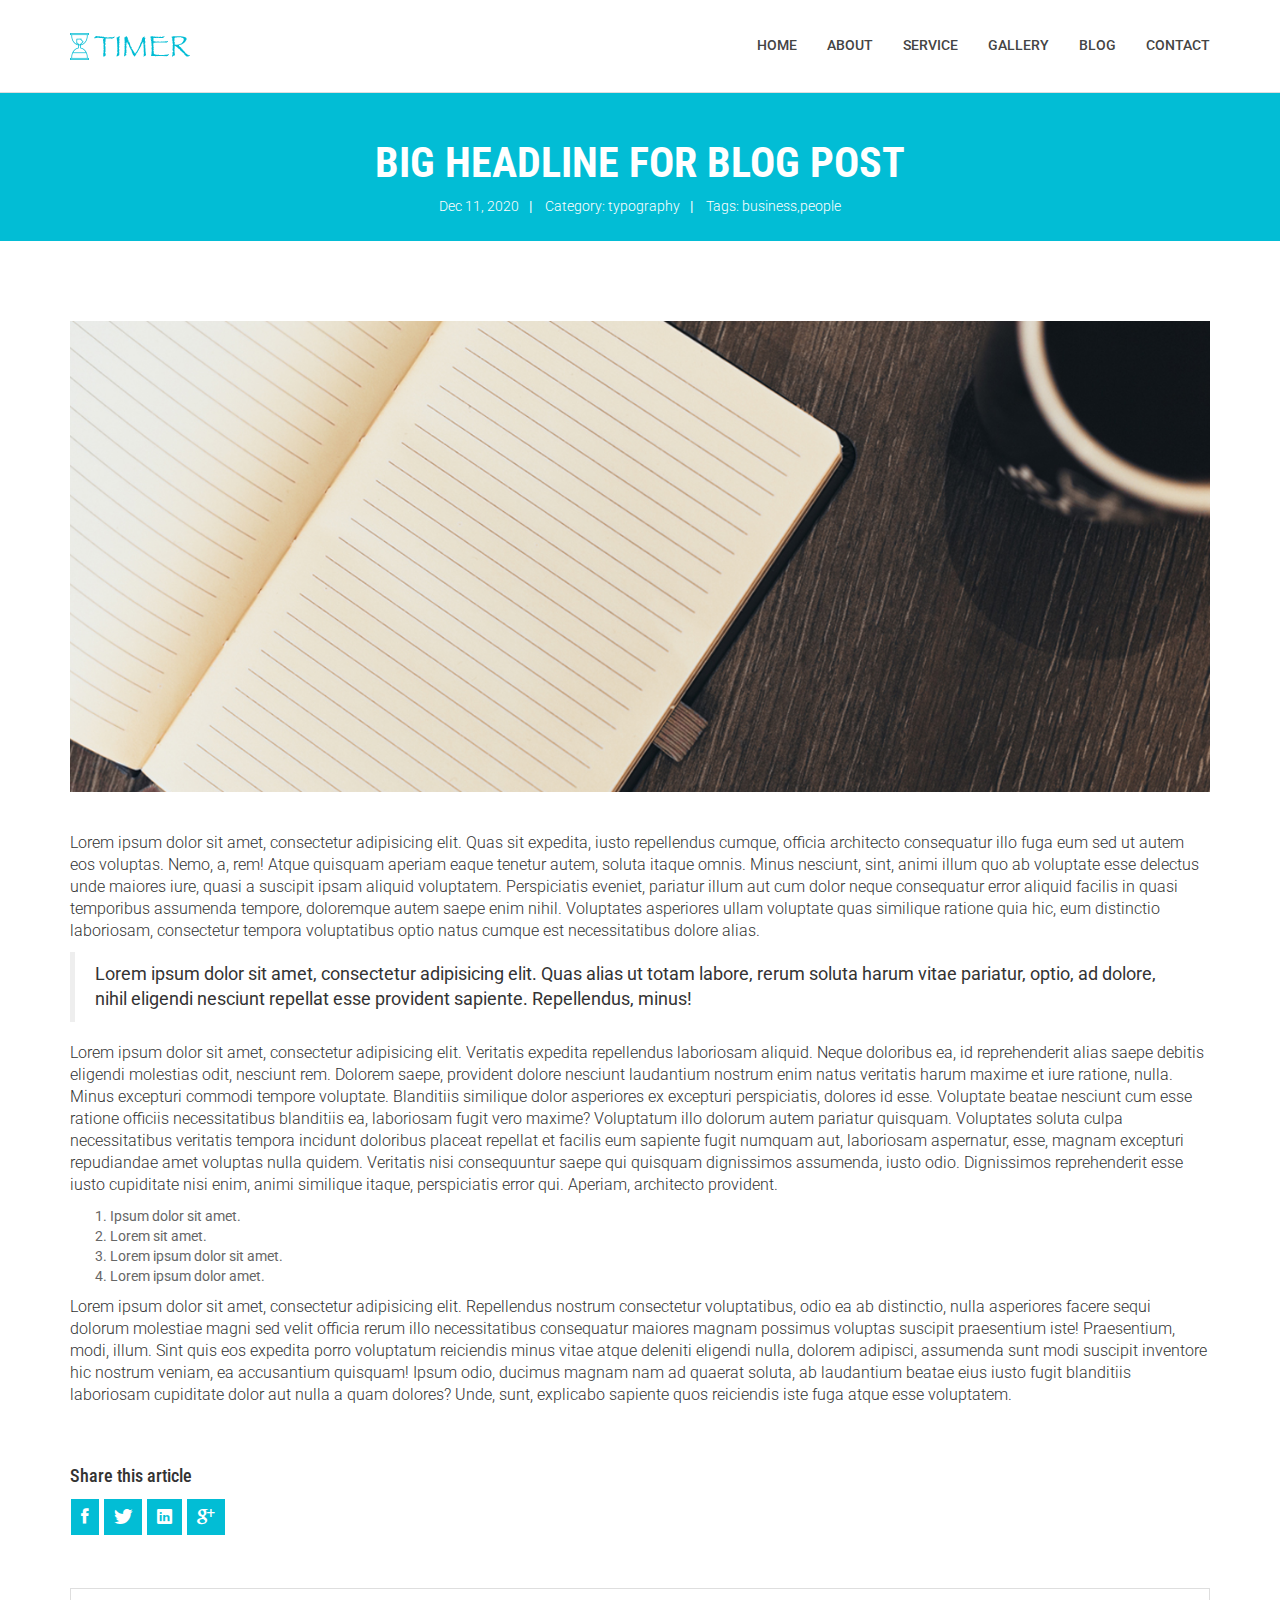
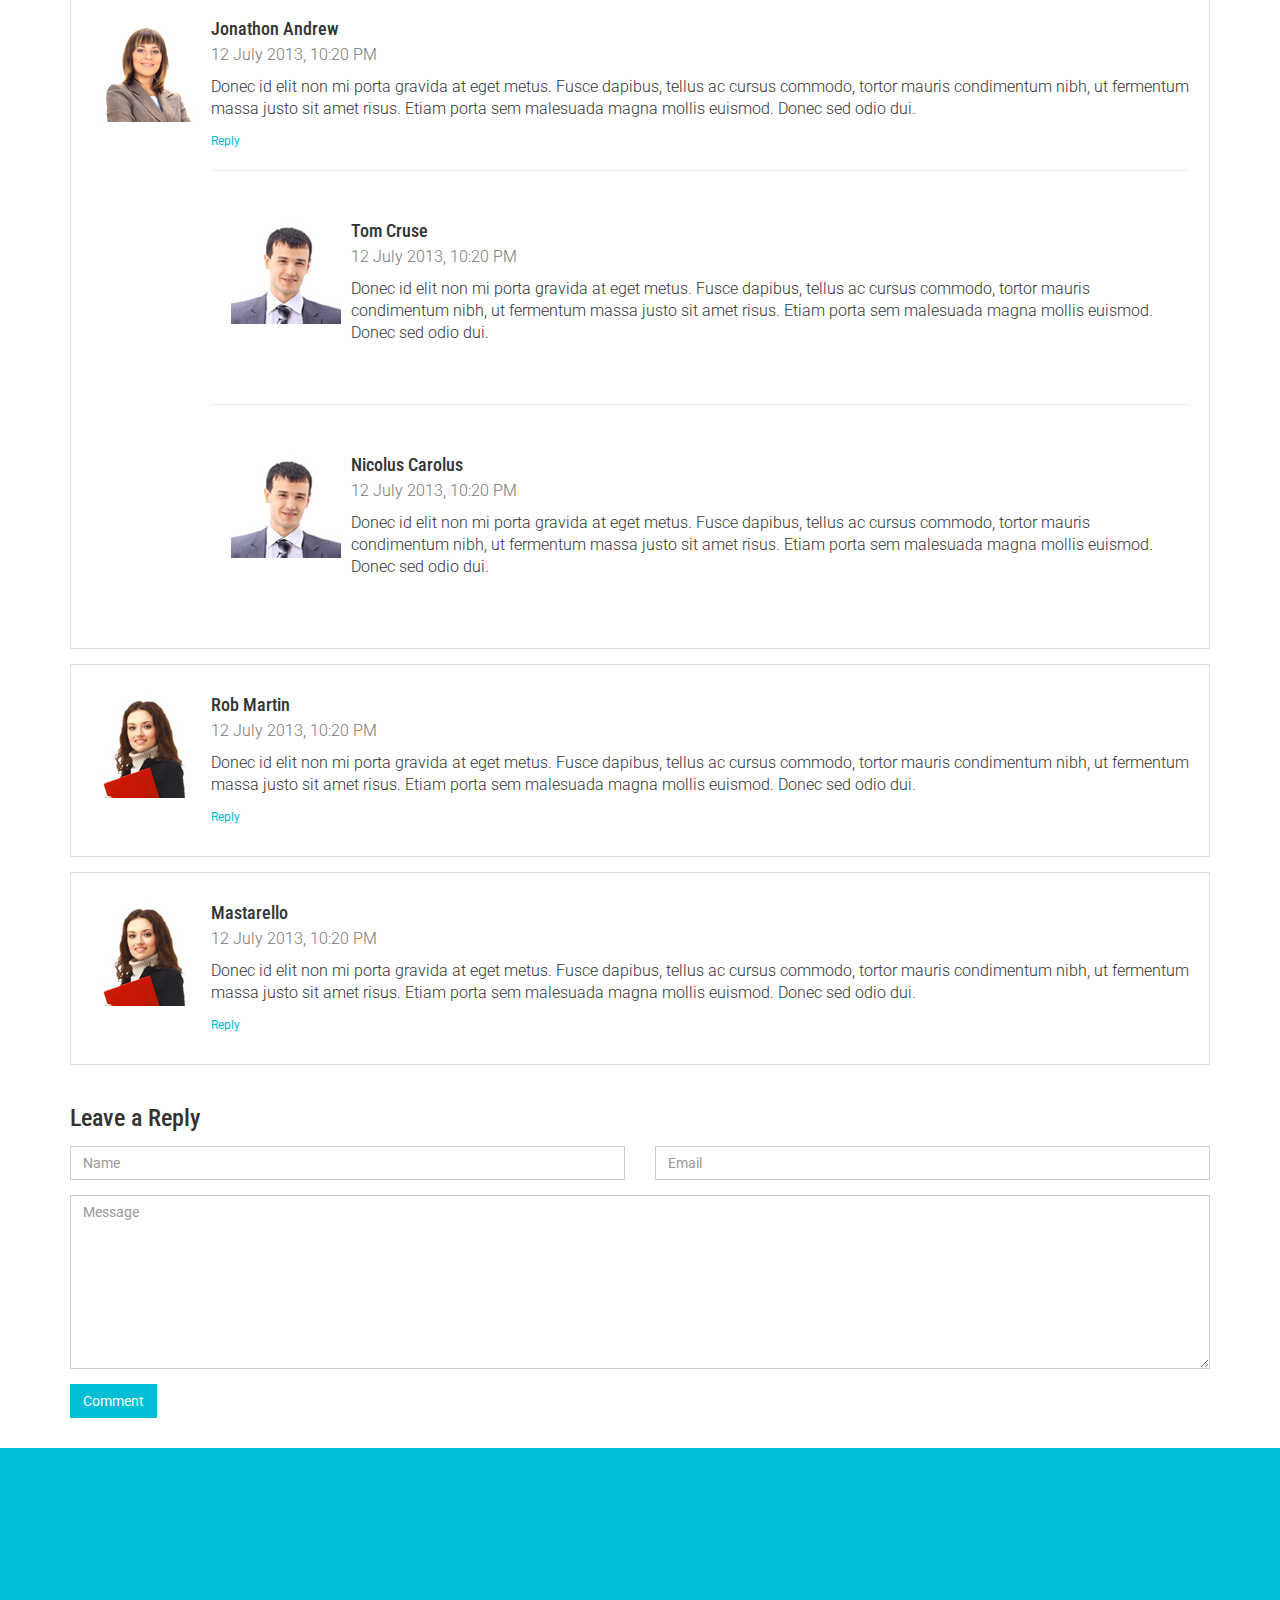
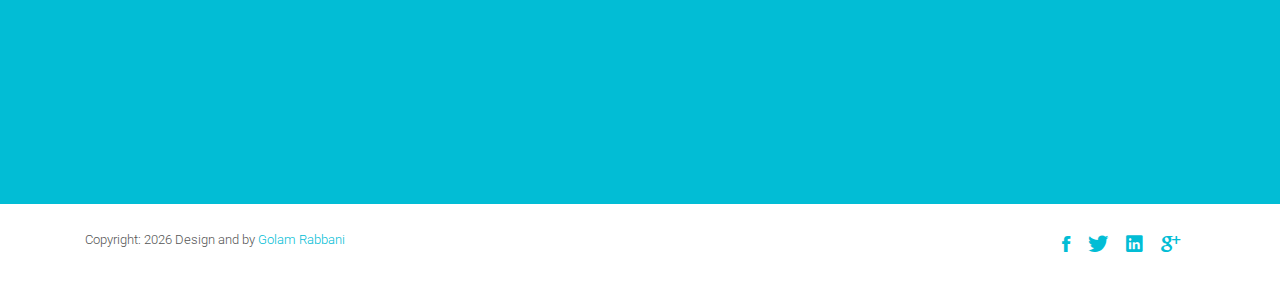
<file: single-post.html>
<!DOCTYPE html>
<html class="no-js">
    <head>
        <!-- Basic Page Needs
        ================================================== -->
        <meta charset="utf-8">
        <meta http-equiv="Content-Type" content="text/html; charset=utf-8">
        <link rel="icon" href="favicon.ico">
        <title>Timer Agency Template</title>
        <meta name="description" content="">
        <meta name="keywords" content="">
        <meta name="author" content="">
        <!-- Mobile Specific Metas
        ================================================== -->
        <meta name="format-detection" content="telephone=no">
        <meta name="viewport" content="width=device-width, initial-scale=1">

        
        <!-- Template CSS Files
        ================================================== -->
        <!-- Twitter Bootstrs CSS -->
        <link rel="stylesheet" href="plugins/bootstrap/bootstrap.min.css">
        <!-- Ionicons Fonts Css -->
        <link rel="stylesheet" href="plugins/ionicons/ionicons.min.css">
        <!-- animate css -->
        <link rel="stylesheet" href="plugins/animate-css/animate.css">
        <!-- Hero area slider css-->
        <link rel="stylesheet" href="plugins/slider/slider.css">
        <!-- owl craousel css -->
        <link rel="stylesheet" href="plugins/owl-carousel/owl.carousel.css">
        <link rel="stylesheet" href="plugins/owl-carousel/owl.theme.css">
        <!-- Fancybox -->
        <link rel="stylesheet" href="plugins/facncybox/jquery.fancybox.css">
        <!-- template main css file -->
        <link rel="stylesheet" href="css/style.css">
    </head>
    <body>


        <!--
        ==================================================
        Header Section Start
        ================================================== -->
        <header id="top-bar" class="navbar-fixed-top animated-header">
            <div class="container">
                <div class="navbar-header">
                    <!-- responsive nav button -->
                    <button type="button" class="navbar-toggle" data-toggle="collapse" data-target=".navbar-collapse">
                    <span class="sr-only">Toggle navigation</span>
                    <span class="icon-bar"></span>
                    <span class="icon-bar"></span>
                    <span class="icon-bar"></span>
                    </button>
                    <!-- /responsive nav button -->
                    
                    <!-- logo -->
                    <div class="navbar-brand">
                        <a href="index.html" >
                            <img src="images/logo.png" alt="">
                        </a>
                    </div>
                    <!-- /logo -->
                </div>
                <!-- main menu -->
                <nav class="collapse navbar-collapse navbar-right" role="navigation">
                    <div class="main-menu">
                        <ul class="nav navbar-nav navbar-right">
                            <li>
                                <a href="index.html" >Home</a>
                            </li>
                            <li><a href="about.html">About</a></li>
                            <li><a href="service.html">Service</a></li>
                            <li><a href="gallery.html">Gallery</a></li>
                            <li><a href="blog-right-sidebar.html">Blog</a></li>
                            <li><a href="contact.html">Contact</a></li>
                        </ul>
                    </div>
                </nav>
                <!-- /main nav -->
            </div>
        </header>
        

<!--
==================================================
Global Page Section Start
================================================== -->
<section class="global-page-header">
    <div class="container">
        <div class="row">
            <div class="col-md-12">
                <div class="block">
                    <h2>Big Headline for Blog Post</h2>
                    <div class="portfolio-meta">
                        <span>Dec 11, 2020</span>|
                        <span> Category: typography</span>|
                        <span> Tags: <a href="">business</a>,<a href="">people</a></span>
                    </div>
                </div>
            </div>
        </div>
    </div>
</section><!--/#Page header-->


<section class="single-post">
    <div class="container">
        <div class="row">
            <div class="col-md-12">
                <div class="post-img">
                    <img class="img-responsive" alt="" src="images/blog/post-1.jpg">
                </div>
                <div class="post-content">
                    <p>
                        Lorem ipsum dolor sit amet, consectetur adipisicing elit. Quas sit expedita, iusto repellendus cumque, officia architecto consequatur illo fuga eum sed ut autem eos voluptas. Nemo, a, rem! Atque quisquam aperiam eaque tenetur autem, soluta itaque omnis. Minus nesciunt, sint, animi illum quo ab voluptate esse delectus unde maiores iure, quasi a suscipit ipsam aliquid voluptatem. Perspiciatis eveniet, pariatur illum aut cum dolor neque consequatur error aliquid facilis in quasi temporibus assumenda tempore, doloremque autem saepe enim nihil. Voluptates asperiores ullam voluptate quas similique ratione quia hic, eum distinctio laboriosam, consectetur tempora voluptatibus optio natus cumque est necessitatibus dolore alias.
                    </p>
                    <blockquote>
                        Lorem ipsum dolor sit amet, consectetur adipisicing elit. Quas alias ut totam labore, rerum soluta harum vitae pariatur, optio, ad dolore, nihil eligendi nesciunt repellat esse provident sapiente. Repellendus, minus!
                    </blockquote>
                    <p>
                        Lorem ipsum dolor sit amet, consectetur adipisicing elit. Veritatis expedita repellendus laboriosam aliquid. Neque doloribus ea, id reprehenderit alias saepe debitis eligendi molestias odit, nesciunt rem. Dolorem saepe, provident dolore nesciunt laudantium nostrum enim natus veritatis harum maxime et iure ratione, nulla. Minus excepturi commodi tempore voluptate. Blanditiis similique dolor asperiores ex excepturi perspiciatis, dolores id esse. Voluptate beatae nesciunt cum esse ratione officiis necessitatibus blanditiis ea, laboriosam fugit vero maxime? Voluptatum illo dolorum autem pariatur quisquam. Voluptates soluta culpa necessitatibus veritatis tempora incidunt doloribus placeat repellat et facilis eum sapiente fugit numquam aut, laboriosam aspernatur, esse, magnam excepturi repudiandae amet voluptas nulla quidem. Veritatis nisi consequuntur saepe qui quisquam dignissimos assumenda, iusto odio. Dignissimos reprehenderit esse iusto cupiditate nisi enim, animi similique itaque, perspiciatis error qui. Aperiam, architecto provident.
                    </p>
                    <ol>
                        <li>Ipsum dolor sit amet.</li>
                        <li>Lorem sit amet.</li>
                        <li>Lorem ipsum dolor sit amet.</li>
                        <li>Lorem ipsum dolor amet.</li>
                    </ol>
                    <p>
                        Lorem ipsum dolor sit amet, consectetur adipisicing elit. Repellendus nostrum consectetur voluptatibus, odio ea ab distinctio, nulla asperiores facere sequi dolorum molestiae magni sed velit officia rerum illo necessitatibus consequatur maiores magnam possimus voluptas suscipit praesentium iste! Praesentium, modi, illum. Sint quis eos expedita porro voluptatum reiciendis minus vitae atque deleniti eligendi nulla, dolorem adipisci, assumenda sunt modi suscipit inventore hic nostrum veniam, ea accusantium quisquam! Ipsum odio, ducimus magnam nam ad quaerat soluta, ab laudantium beatae eius iusto fugit blanditiis laboriosam cupiditate dolor aut nulla a quam dolores? Unde, sunt, explicabo sapiente quos reiciendis iste fuga atque esse voluptatem.
                    </p>
                </div>
                <ul class="social-share">
                    <h4>Share this article</h4>
                    <li>
                        <a href="#" class="Facebook">
                            <i class="ion-social-facebook"></i>
                        </a>
                    </li>
                    <li>
                        <a href="#" class="Twitter">
                            <i class="ion-social-twitter"></i>
                        </a>
                    </li>
                    <li>
                        <a href="#" class="Linkedin">
                            <i class="ion-social-linkedin"></i>
                        </a>
                    </li>
                    <li>
                        <a href="#" class="Google Plus">
                            <i class="ion-social-googleplus"></i>
                        </a>
                    </li>
                    
                </ul>
                
            </div>
        </div>
        <div class="row">
            <div class="col-md-12">
                <div class="comments">
                    <div class="media">
                        <a href="" class="pull-left">
                            <img alt="" src="images/avater.jpg" class="media-object">
                        </a>
                        <div class="media-body">
                            <h4 class="media-heading">
                            Jonathon Andrew</h4>
                            <p class="text-muted">
                                12 July 2013, 10:20 PM
                            </p>
                            <p>
                                Donec id elit non mi porta gravida at eget metus. Fusce dapibus, tellus ac cursus commodo, tortor mauris condimentum nibh, ut fermentum massa justo sit amet risus. Etiam porta sem malesuada magna mollis euismod. Donec sed odio dui.
                            </p>
                            <a href="">Reply</a>
                            <hr>
                            <!-- Nested media object -->
                            <div class="media">
                                <a href="" class="pull-left">
                                    <img alt="" src="images/avater-1.jpg" class="media-object">
                                </a>
                                <div class="media-body">
                                    <h4 class="media-heading">
                                    Tom Cruse </h4>
                                    <p class="text-muted">
                                        12 July 2013, 10:20 PM
                                    </p>
                                    <p>
                                        Donec id elit non mi porta gravida at eget metus. Fusce dapibus, tellus ac cursus commodo, tortor mauris condimentum nibh, ut fermentum massa justo sit amet risus. Etiam porta sem malesuada magna mollis euismod. Donec sed odio dui.
                                    </p>
                                </div>
                            </div>
                            <!--end media-->
                            <hr>
                            <div class="media">
                                <a href="" class="pull-left">
                                    <img alt="" src="images/avater-1.jpg" class="media-object">
                                </a>
                                <div class="media-body">
                                    <h4 class="media-heading">
                                    Nicolus Carolus </h4>
                                    <p class="text-muted">
                                        12 July 2013, 10:20 PM
                                    </p>
                                    <p>
                                        Donec id elit non mi porta gravida at eget metus. Fusce dapibus, tellus ac cursus commodo, tortor mauris condimentum nibh, ut fermentum massa justo sit amet risus. Etiam porta sem malesuada magna mollis euismod. Donec sed odio dui.
                                    </p>
                                </div>
                            </div>
                            <!--end media-->
                        </div>
                    </div>
                    <div class="media">
                        <a href="" class="pull-left">
                            <img alt="" src="images/avater-2.jpg" class="media-object">
                        </a>
                        <div class="media-body">
                            <h4 class="media-heading">
                            Rob Martin</h4>
                            <p class="text-muted">
                                12 July 2013, 10:20 PM
                            </p>
                            <p>
                                Donec id elit non mi porta gravida at eget metus. Fusce dapibus, tellus ac cursus commodo, tortor mauris condimentum nibh, ut fermentum massa justo sit amet risus. Etiam porta sem malesuada magna mollis euismod. Donec sed odio dui.
                            </p>
                            <a href="">Reply</a>
                        </div>
                    </div>
                    <div class="media">
                        <a href="" class="pull-left">
                            <img alt="" src="images/avater-2.jpg" class="media-object">
                        </a>
                        <div class="media-body">
                            <h4 class="media-heading">
                            Mastarello </h4>
                            <p class="text-muted">
                                12 July 2013, 10:20 PM
                            </p>
                            <p>
                                Donec id elit non mi porta gravida at eget metus. Fusce dapibus, tellus ac cursus commodo, tortor mauris condimentum nibh, ut fermentum massa justo sit amet risus. Etiam porta sem malesuada magna mollis euismod. Donec sed odio dui.
                            </p>
                            <a href="">Reply</a>
                        </div>
                    </div>
                </div>
                <div class="post-comment">
                    <h3>Leave a Reply</h3>
                    <form role="form" class="form-horizontal">
                        <div class="form-group">
                            <div class="col-lg-6">
                                <input type="text" class="col-lg-12 form-control" placeholder="Name">
                            </div>
                            <div class="col-lg-6">
                                <input type="text" class="col-lg-12 form-control" placeholder="Email">
                            </div>
                        </div>
                        <div class="form-group">
                            <div class="col-lg-12">
                                <textarea class=" form-control" rows="8" placeholder="Message"></textarea>
                            </div>
                        </div>
                        <p>
                        </p>
                        <p>
                            <button class="btn btn-send" type="submit">Comment</button>
                        </p>
                        
                        <p></p>
                    </form>
                </div>
                
            </div>
        </div>
    </div>
</section>   




            <!--
            ==================================================
            Call To Action Section Start
            ================================================== -->
            <section id="call-to-action">
                <div class="container">
                    <div class="row">
                        <div class="col-md-12">
                            <div class="block">
                                <h2 class="title wow fadeInDown" data-wow-delay=".3s" data-wow-duration="500ms">SO WHAT YOU THINK ?</h1>
                                <p class="wow fadeInDown" data-wow-delay=".5s" data-wow-duration="500ms">Lorem ipsum dolor sit amet, consectetur adipisicing elit. Nobis,<br>possimus commodi, fugiat magnam temporibus vero magni recusandae? Dolore, maxime praesentium.</p>
                                <a href="contact.html" class="btn btn-default btn-contact wow fadeInDown" data-wow-delay=".7s" data-wow-duration="500ms">Contact With Me</a>
                            </div>
                        </div>
                        
                    </div>
                </div>
            </section>

            <!--
            ==================================================
            Footer Section Start
            ================================================== -->
            <footer id="footer">
                <div class="container">
                    <div class="col-md-8">
                        <p class="copyright">Copyright: <span><script>document.write(new Date().getFullYear())</script></span> Design and by <a href="https://webrabbani.web.app/"
                        target="_blank">Golam Rabbani</a>
                        </p>
                    </div>
                    <div class="col-md-4">
                        <!-- Social Media -->
                        <ul class="social">
                            <li>
                                <a href="http://wwww.fb.com/themefisher" class="Facebook">
                                    <i class="ion-social-facebook"></i>
                                </a>
                            </li>
                            <li>
                                <a href="http://wwww.twitter.com/themefisher" class="Twitter">
                                    <i class="ion-social-twitter"></i>
                                </a>
                            </li>
                            <li>
                                <a href="#" class="Linkedin">
                                    <i class="ion-social-linkedin"></i>
                                </a>
                            </li>
                            <li>
                                <a href="http://wwww.fb.com/themefisher" class="Google Plus">
                                    <i class="ion-social-googleplus"></i>
                                </a>
                            </li>
                        </ul>
                    </div>
                </div>
            </footer> <!-- /#footer -->

	<!-- Template Javascript Files
	================================================== -->
	<!-- jquery -->
	<script src="plugins/jQurey/jquery.min.js"></script>
	<!-- Form Validation -->
    <script src="plugins/form-validation/jquery.form.js"></script> 
    <script src="plugins/form-validation/jquery.validate.min.js"></script>
	<!-- owl carouserl js -->
	<script src="plugins/owl-carousel/owl.carousel.min.js"></script>
	<!-- bootstrap js -->
	<script src="plugins/bootstrap/bootstrap.min.js"></script>
	<!-- wow js -->
	<script src="plugins/wow-js/wow.min.js"></script>
	<!-- slider js -->
	<script src="plugins/slider/slider.js"></script>
	<!-- Fancybox -->
	<script src="plugins/facncybox/jquery.fancybox.js"></script>
	<!-- template main js -->
	<script src="js/main.js"></script>
 	</body>
</html>
</file>
<file: plugins/slider/slider.css>
/* -------------------------------- 

Primary style

-------------------------------- */


.cd-words-wrapper {
  display: inline-block;
  position: relative;
  text-align: left;
}
.cd-words-wrapper b {
  display: inline-block;
  position: absolute;
  white-space: nowrap;
  left: 0;
  top: 0;
}
.cd-words-wrapper b.is-visible {
  position: relative;
}
.no-js .cd-words-wrapper b {
  opacity: 0;
}
.no-js .cd-words-wrapper b.is-visible {
  opacity: 1;
}


xslide 

-------------------------------- */
.cd-headline.slide span {
  display: inline-block;
  padding: .2em 0;
}
.cd-headline.slide .cd-words-wrapper {
  overflow: hidden;
  vertical-align: top;
  width: auto!important;
}
.cd-headline.slide b {
  opacity: 0;
  top: .2em;
}
.cd-headline.slide b.is-visible {
  top: 0;
  opacity: 1;
  -webkit-animation: slide-in 0.6s;
  -moz-animation: slide-in 0.6s;
  animation: slide-in 0.6s;
}
.cd-headline.slide b.is-hidden {
  -webkit-animation: slide-out 0.6s;
  -moz-animation: slide-out 0.6s;
  animation: slide-out 0.6s;
}

@-webkit-keyframes slide-in {
  0% {
    opacity: 0;
    -webkit-transform: translateY(-100%);
  }
  60% {
    opacity: 1;
    -webkit-transform: translateY(20%);
  }
  100% {
    opacity: 1;
    -webkit-transform: translateY(0);
  }
}
@-moz-keyframes slide-in {
  0% {
    opacity: 0;
    -moz-transform: translateY(-100%);
  }
  60% {
    opacity: 1;
    -moz-transform: translateY(20%);
  }
  100% {
    opacity: 1;
    -moz-transform: translateY(0);
  }
}
@keyframes slide-in {
  0% {
    opacity: 0;
    -webkit-transform: translateY(-100%);
    -moz-transform: translateY(-100%);
    -ms-transform: translateY(-100%);
    -o-transform: translateY(-100%);
    transform: translateY(-100%);
  }
  60% {
    opacity: 1;
    -webkit-transform: translateY(20%);
    -moz-transform: translateY(20%);
    -ms-transform: translateY(20%);
    -o-transform: translateY(20%);
    transform: translateY(20%);
  }
  100% {
    opacity: 1;
    -webkit-transform: translateY(0);
    -moz-transform: translateY(0);
    -ms-transform: translateY(0);
    -o-transform: translateY(0);
    transform: translateY(0);
  }
}
@-webkit-keyframes slide-out {
  0% {
    opacity: 1;
    -webkit-transform: translateY(0);
  }
  60% {
    opacity: 0;
    -webkit-transform: translateY(120%);
  }
  100% {
    opacity: 0;
    -webkit-transform: translateY(100%);
  }
}
@-moz-keyframes slide-out {
  0% {
    opacity: 1;
    -moz-transform: translateY(0);
  }
  60% {
    opacity: 0;
    -moz-transform: translateY(120%);
  }
  100% {
    opacity: 0;
    -moz-transform: translateY(100%);
  }
}
@keyframes slide-out {
  0% {
    opacity: 1;
    -webkit-transform: translateY(0);
    -moz-transform: translateY(0);
    -ms-transform: translateY(0);
    -o-transform: translateY(0);
    transform: translateY(0);
  }
  60% {
    opacity: 0;
    -webkit-transform: translateY(120%);
    -moz-transform: translateY(120%);
    -ms-transform: translateY(120%);
    -o-transform: translateY(120%);
    transform: translateY(120%);
  }
  100% {
    opacity: 0;
    -webkit-transform: translateY(100%);
    -moz-transform: translateY(100%);
    -ms-transform: translateY(100%);
    -o-transform: translateY(100%);
    transform: translateY(100%);
  }
}
/* --------------------------------
</file>
<file: css/style.css>
@import url(http://fonts.googleapis.com/css?family=Roboto:400,300,100,500,700);
@import url(http://fonts.googleapis.com/css?family=Roboto+Condensed:400,300,700);
@import url(http://fonts.googleapis.com/css?family=Glegoo);
body {
  font-family: "Roboto", sans-serif;
}

h1,
h2,
h3,
h4,
h5,
h6 {
  font-family: "Roboto Condensed", sans-serif;
}

h2 {
  font-size: 26px;
}

p {
  font-family: "Roboto", sans-serif;
  line-height: 22px;
  font-size: 16px;
  font-weight: 300;
}

body {
  background: #ffffff;
}

ul {
  padding-left: 0;
}

ul li {
  list-style: none;
}

a:hover {
  text-decoration: none;
}

.section-heading {
  text-align: center;
  margin-bottom: 65px;
}

.section-heading p {
  font-size: 14px;
  font-weight: 300;
  color: #727272;
  line-height: 20px;
}

.title {
  font-size: 30px;
  line-height: 1.1;
  font-weight: 300;
  color: #333;
  text-transform: uppercase;
  margin-bottom: 20px;
}

.subtitle {
  font-size: 24px;
  font-weight: 600;
  margin-bottom: 18px;
  text-transform: uppercase;
}

.subtitle-des {
  color: #727272;
  font-size: 14px;
  margin-bottom: 35px;
  font-weight: 300;
}

.pages {
  padding: 80px 0 40px;
}

.moduler {
  padding: 140px 0;
}

.social-share li {
  display: inline-block;
  margin: 3px 1px;
}

.social-share a {
  font-size: 20px;
  color: #fff;
  background: #02bdd5;
  padding: 4px 10px;
  display: inline-block;
}

.fancybox-close {
  background: url("../images/icons/close.png") no-repeat scroll 0 0 transparent;
  height: 50px;
  right: 0;
  top: 0;
  width: 50px;
}

.fancybox-next span {
  background: url("../images/icons/right.png") no-repeat scroll center center
    #009ee3;
  height: 50px;
  width: 50px;
  right: 0;
}

.fancybox-prev span {
  background: url("../images/icons/left.png") no-repeat scroll center center
    #009ee3;
  height: 50px;
  width: 50px;
  left: 0;
}

.fancybox-title {
  padding: 15px 8px;
}

.fancybox-title h3 {
  font-size: 15px;
  margin: 0;
}

.global-page-header {
  background-attachment: fixed;
  background-size: cover;
  padding: 120px 0 25px 0;
  position: relative;
  background: #02bdd5;
  color: #fff;
}

.global-page-header h2 {
  font-size: 42px;
  font-weight: bold;
  color: #fff;
  text-transform: uppercase;
}

.global-page-header .breadcrumb {
  background: none;
  font-size: 16px;
  padding: 8px 0;
}

.global-page-header .breadcrumb .active,
.global-page-header .breadcrumb li a {
  color: #fff;
}

.global-page-header .block {
  position: relative;
  z-index: 99;
  text-align: center;
}

.works-fit {
  padding: 40px 0;
}

.works-fit figure .buttons {
  left: 14%;
}

.company-description {
  margin-top: 80px;
}

.company-description .block h3 {
  margin-top: 0;
}

.company-description .block p {
  color: #727272;
}

/*=== MEDIA QUERY ===*/
.navbar-default .navbar-nav li a:hover {
  color: #02bdd5;
}

.navbar.navbar-default {
  border: 0;
  border-radius: 0;
  margin-bottom: 0;
}

.navbar.navbar-default .navbar-toggle {
  margin-top: 32px;
}

.navbar-header .navbar-brand {
  padding: 5px 0;
}

.navbar-header .navbar-brand a {
  height: auto;
  display: inline-block;
  margin-top: 8px;
}

.navbar-inverse .navbar-toggle {
  background: #444;
}

.navbar-inverse .navbar-toggle:focus {
  background: #444;
}

#top-bar {
  background: #fff;
  color: #fff;
  transition: all 0.2s ease-out 0s;
  padding: 15px 0;
  box-shadow: 0 0 3px 0 rgba(0, 0, 0, 0.1);
  border-bottom: 1px solid #dedede;
}

#top-bar .navbar-nav li a:hover {
  background: transparent;
}

#top-bar.animated-header {
  padding: 20px 0;
  background: #fff;
  box-shadow: none;
}

#top-bar .main-menu li {
  position: relative;
}

#top-bar .main-menu li a {
  color: #444;
  font-size: 14px;
  font-weight: 500;
  border-bottom: 2px solid transparent;
  transition: 0.3s all;
  text-transform: uppercase;
}

#top-bar .main-menu li a:hover {
  color: #02bdd5;
}
.main-menu li:hover .dropdown-menu {
  display: block !important;
}
.navbar-custom .nav li a {
  position: relative;
  color: #222222;
}

.navbar-right .dropdown-menu {
  right: auto;
  left: 0;
}

.navbar-custom .dropdown-menu {
  position: absolute;
  display: block;
  visibility: hidden;
  opacity: 0;
}

.navbar-toggle {
  background: #222222;
}

.navbar-toggle .icon-bar {
  background: #fff;
}

.dropdown-menu ul {
  list-style: none;
  padding: 15px;
  margin-left: auto;
  margin-right: auto;
  margin-bottom: 0;
  margin-top: -5px;
  background: #fff;
  background-color: rgba(0, 0, 0, 0.95);
  box-shadow: 0 2px 0.09px rgba(0, 0, 0, 0.15);
}

.nav .open a {
  background-color: transparent;
}

.nav .open a:focus {
  background-color: transparent;
}

#top-bar .dropdown-menu ul li a {
  display: block;
  font-size: 13px;
  font-weight: 400;
  line-height: normal;
  text-decoration: none;
  padding: 8px 0;
  color: #fff;
  border-bottom: 1px solid rgba(0, 0, 0, 0.1);
}

#hero-area {
  background: url("../images/slider.jpg") no-repeat 50%;
  background-size: cover;
  background-attachment: fixed;
  padding: 230px 0;
  color: #fff;
  box-shadow: 0 0 8px rgba(0, 0, 0, 0.3);
  position: relative;
}

#hero-area:before {
  content: "";
  z-index: 9;
  background: rgba(255, 255, 255, 0.78);
  position: absolute;
  top: 0;
  left: 0;
  right: 0;
  bottom: 0;
}

#hero-area .block {
  position: relative;
  z-index: 999;
}

#hero-area h1 {
  font-size: 40px;
  line-height: 50px;
  color: #333;
  font-weight: 700;
  margin-bottom: 15px;
  text-transform: uppercase;
}

#hero-area h2 {
  font-size: 18px;
  font-weight: 300;
  margin-bottom: 38px;
  line-height: 27px;
  text-transform: uppercase;
  color: #666;
  font-family: "Roboto", sans-serif;
  margin-top: 25px;
}

#hero-area .btn {
  background: #414141;
  border: none;
  color: #fff;
  padding: 20px 35px;
  margin-top: 30px;
  font-size: 16px;
  font-size: 13px;
  line-height: 1em;
  text-transform: uppercase;
  letter-spacing: normal;
  border-radius: 0;
}

#call-to-action {
  background: #02bdd5;
  background-size: cover;
  background-attachment: fixed;
  padding: 80px 0;
  text-align: center;
  position: relative;
  color: #fff;
}

#call-to-action .block {
  position: relative;
  z-index: 99;
  color: #fff;
}

#call-to-action .block h2 {
  margin-bottom: 15px;
  color: #fff;
}

#call-to-action .block p {
  font-size: 15px;
  font-weight: 300;
  font-family: "Roboto", sans-serif;
  margin-top: 20px;
}

#call-to-action .block .btn-contact {
  background: #fff;
  border: none;
  color: #02bdd5;
  padding: 16px 35px;
  margin-top: 20px;
  font-size: 12px;
  letter-spacing: 2px;
  text-transform: uppercase;
  border-radius: 0;
}

#call-to-action .block .btn-contact i {
  margin-right: 10px;
}

#about {
  padding: 110px 0;
}

#about .block {
  padding: 20px 30px 0 30px;
}

#about .block h2 {
  font-size: 24px;
  font-weight: 600;
  margin-bottom: 30px;
  text-transform: uppercase;
}

#about .block p {
  color: #727272;
  font-size: 16px;
  line-height: 28px;
  margin-bottom: 35px;
}

#about .block img {
  max-width: 100%;
}

.about-feature {
  margin-top: 50px;
}

.about-feature .block {
  color: #fff;
  width: 33.33%;
  padding: 5%;
  float: left;
}

.about-feature .block p {
  font-weight: 300;
}

.about-feature .about-feature-1 {
  background: #02bdd5;
}

.about-feature .about-feature-2 {
  background: #00b0c7;
}

.about-feature .about-feature-3 {
  background: #00a6bb;
}

.works {
  padding: 80px 0;
  background: #fcfcfc;
}

.works .block {
  position: relative;
  z-index: 99;
}

.works .block:hover .img-overly .overly {
  opacity: 1;
}

.works .block h4 {
  padding: 20px 15px;
  margin-top: 0;
  color: #666;
}

.works .block .img-overly {
  position: relative;
  background: rgba(0, 0, 0, 0.85);
}

.works .block .img-overly img {
  border-radius: 0;
}

.works .block .img-overly .overly {
  background: rgba(57, 181, 74, 0.9);
  position: absolute;
  top: 0;
  right: 0;
  left: 0;
  bottom: 0;
  opacity: 0;
  transition: 0.3s all;
}

.works .block .img-overly .overly a {
  position: absolute;
  top: 45%;
  left: 22%;
}

.works .block .img-overly .overly a i {
  font-size: 30px;
  color: #fff;
}

figure {
  background: #fff;
  margin-bottom: 45px;
  box-shadow: 0 2px 5px 0 rgba(0, 0, 0, 0.04), 0 2px 10px 0 rgba(0, 0, 0, 0.06);
}

figure .img-wrapper {
  position: relative;
  overflow: hidden;
}

figure img {
  -webkit-transform: scale3d(1, 1, 1);
  transform: scale3d(1, 1, 1);
  transition: -webkit-transform 400ms;
  transition: transform 400ms;
  transition: transform 400ms, -webkit-transform 400ms;
}

figure:hover img {
  -webkit-transform: scale3d(1.2, 1.2, 1);
  transform: scale3d(1.2, 1.2, 1);
}

figure:hover .overlay {
  opacity: 1;
}

figure:hover .overlay .buttons a {
  -webkit-transform: scale3d(1, 1, 1);
  transform: scale3d(1, 1, 1);
}

figure .overlay {
  position: absolute;
  top: 0;
  left: 0;
  right: 0;
  bottom: 0;
  padding: 10px;
  text-align: center;
  background: rgba(0, 0, 0, 0.7);
  opacity: 0;
  transition: opacity 400ms;
}

figure .overlay a {
  display: inline-block;
  color: #fff;
  padding: 10px 23px;
  line-height: 1;
  border: 1px solid #fff;
  border-radius: 0px;
  margin: 4px;
  -webkit-transform: scale3d(0, 0, 0);
  transform: scale3d(0, 0, 0);
  transition: all 400ms;
}

figure .overlay a:hover {
  text-decoration: none;
}

figure .overlay:hover a {
  -webkit-transform: scale3d(1, 1, 1);
  transform: scale3d(1, 1, 1);
}

figure .buttons {
  position: absolute;
  top: 45%;
  left: 24%;
}

figure figcaption {
  padding: 20px 25px;
  margin-top: 0;
  color: #666;
}

figure figcaption h4 {
  margin: 0;
}

figure figcaption h4 a {
  color: #02bdd5;
}

figure figcaption p {
  font-size: 14px;
  margin-bottom: 0;
  margin-top: 5px;
}

#feature {
  padding: 80px 0;
}

#feature .media {
  margin: 0px 0 70px 0;
}

#feature .media .media-left {
  padding-right: 25px;
}

#feature h3 {
  color: #222222;
  font-size: 18px;
  text-transform: uppercase;
  text-align: center;
  margin-bottom: 20px;
  margin: 0px 0px 15px;
  font-weight: 400;
}

#feature p {
  line-height: 25px;
  font-size: 14px;
  color: #777777;
}

#feature .icon {
  text-decoration: none;
  color: #fff;
  background-color: #02bdd5;
  height: 100px;
  text-align: center;
  width: 100px;
  font-size: 50px;
  line-height: 100px;
  overflow: hidden;
  -webkit-border-radius: 50%;
  -moz-border-radius: 50%;
  -ms-border-radius: 50%;
  -o-border-radius: 50%;
  text-shadow: #00a4ba 1px 1px, #00a4ba 2px 2px, #00a4ba 3px 3px,
    #00a4ba 4px 4px, #00a4ba 5px 5px, #00a4ba 6px 6px, #00a4ba 7px 7px,
    #00a4ba 8px 8px, #00a4ba 9px 9px, #00a4ba 10px 10px, #00a4ba 11px 11px,
    #00a4ba 12px 12px, #00a4ba 13px 13px, #00a4ba 14px 14px, #00a4ba 15px 15px,
    #00a4ba 16px 16px, #00a4ba 17px 17px, #00a4ba 18px 18px, #00a4ba 19px 19px,
    #00a4ba 20px 20px, #00a4ba 21px 21px, #00a4ba 22px 22px, #00a4ba 23px 23px,
    #00a4ba 24px 24px, #00a4ba 25px 25px, #00a4ba 26px 26px, #00a4ba 27px 27px,
    #00a4ba 28px 28px, #00a4ba 29px 29px, #00a4ba 30px 30px, #00a4ba 31px 31px,
    #00a4ba 32px 32px, #00a4ba 33px 33px, #00a4ba 34px 34px, #00a4ba 35px 35px,
    #00a4ba 36px 36px, #00a4ba 37px 37px, #00a4ba 38px 38px, #00a4ba 39px 39px,
    #00a4ba 40px 40px, #00a4ba 41px 41px, #00a4ba 42px 42px, #00a4ba 43px 43px,
    #00a4ba 44px 44px, #00a4ba 45px 45px, #00a4ba 46px 46px, #00a4ba 47px 47px,
    #00a4ba 48px 48px, #00a4ba 49px 49px, #00a4ba 50px 50px, #00a4ba 51px 51px,
    #00a4ba 52px 52px, #00a4ba 53px 53px, #00a4ba 54px 54px, #00a4ba 55px 55px,
    #00a4ba 56px 56px, #00a4ba 57px 57px, #00a4ba 58px 58px, #00a4ba 59px 59px,
    #00a4ba 60px 60px, #00a4ba 61px 61px, #00a4ba 62px 62px, #00a4ba 63px 63px,
    #00a4ba 64px 64px, #00a4ba 65px 65px, #00a4ba 66px 66px, #00a4ba 67px 67px,
    #00a4ba 68px 68px, #00a4ba 69px 69px, #00a4ba 70px 70px, #00a4ba 71px 71px,
    #00a4ba 72px 72px, #00a4ba 73px 73px, #00a4ba 74px 74px, #00a4ba 75px 75px,
    #00a4ba 76px 76px, #00a4ba 77px 77px, #00a4ba 78px 78px, #00a4ba 79px 79px,
    #00a4ba 80px 80px, #00a4ba 81px 81px, #00a4ba 82px 82px, #00a4ba 83px 83px,
    #00a4ba 84px 84px, #00a4ba 85px 85px, #00a4ba 86px 86px, #00a4ba 87px 87px,
    #00a4ba 88px 88px, #00a4ba 89px 89px, #00a4ba 90px 90px, #00a4ba 91px 91px,
    #00a4ba 92px 92px, #00a4ba 93px 93px, #00a4ba 94px 94px, #00a4ba 95px 95px,
    #00a4ba 96px 96px, #00a4ba 97px 97px, #00a4ba 98px 98px, #00a4ba 99px 99px,
    #00a4ba 100px 100px;
}

.wrapper_404 h1 {
  font-size: 200px;
  color: #02bdd5;
  line-height: 1;
}

.wrapper_404 h2 {
  font-size: 50px;
  margin-top: 0;
}

.wrapper_404 .btn-home {
  background: #414141;
  border: none;
  color: #fff;
  padding: 20px 35px;
  margin-top: 10px;
  font-size: 16px;
  font-size: 13px;
  line-height: 1em;
  text-transform: uppercase;
  letter-spacing: normal;
  border-radius: 0;
}

#blog-full-width {
  padding: 40px 0 80px;
}

article {
  padding: 30px 0;
}

.blog-content h2 {
  font-family: "Roboto", sans-serif;
}

.blog-content h2 a {
  color: #444;
  font-weight: 400;
  font-size: 30px;
}

.blog-content .blog-meta {
  color: #9a9a9a;
  font-weight: 300;
  margin-bottom: 25px;
}

.blog-content .blog-meta span:after {
  content: "/";
  padding: 0 3px 0 6px;
}

.blog-content .blog-meta a {
  color: #acacac;
}

.blog-content .blog-meta p {
  margin-top: 20px;
}

.blog-content .btn-details {
  color: #02bdd5;
  padding: 0;
  background: #02bdd5;
  color: #fff;
  padding: 8px 18px;
  border-radius: 0;
  margin-top: 15px;
  border: 1px solid #fff;
  box-shadow: 0px 0px 0px 1px #02bdd5;
}

.blog-post-image {
  margin-top: 30px;
}

.sidebar {
  padding-top: 60px;
}

.sidebar .widget {
  margin-bottom: 40px;
  padding: 15px;
  border: 1px solid #dedede;
}

.sidebar .widget h3 {
  margin-top: 8px;
}

.sidebar .search input.form-control {
  border-right: 0;
  border-radius: 0;
  box-shadow: inset 0 0px 0px rgba(0, 0, 0, 0.075);
}

.sidebar .search button {
  border-left: 0;
}

.sidebar .search button:hover {
  background: transparent;
}

.sidebar .author .author-img img {
  width: 90px;
  border-radius: 100%;
  margin-top: -40px;
  border: 3px solid #fff;
}

.sidebar .author .author-bio p {
  font-size: 14px;
  color: #888;
}

.sidebar .categories ul li {
  border-bottom: 1px solid #f0f0f0;
  padding: 10px 0;
  list-style: none;
}

.sidebar .categories ul li span.badge {
  float: right;
  background: transparent;
  color: #444;
  border: 1px solid #dedede;
  border-radius: 0;
}

.sidebar .categories ul li a {
  color: #555;
}

.sidebar .categories ul li:last-child {
  border-bottom: none;
}

.sidebar .recent-post ul li {
  margin: 20px 0;
}

.sidebar .recent-post ul li a {
  color: #555;
  font-size: 15px;
}

.sidebar .recent-post ul li a:hover {
  color: #02bdd5;
}

.sidebar .recent-post time {
  font-weight: 300;
  color: #999;
  font-size: 12px;
}

#clients {
  padding: 30px 0 60px;
}

#clients .owl-carousel .owl-item {
  margin-right: 10px;
}

#clients .owl-carousel .owl-item img {
  display: block;
  width: 100%;
  -webkit-transform-style: preserve-3d;
}

#contact-section {
  padding: 90px 0;
}

#contact-section .contact-form {
  margin-top: 42px;
}

#contact-section .contact-form .btn-send {
  color: #fff;
  outline: none;
  background: #02bdd5;
}

#contact-section .contact-form .btn-send:hover {
  border: 1px solid #02bdd5;
}

#contact-section input {
  display: block;
  height: 40px;
  padding: 6px 12px;
  font-size: 13px;
  line-height: 1.428571429;
  background-color: #fff;
  background-image: none;
  border: 1px solid #ccc;
  border-radius: 4px;
  box-shadow: inset 0 1px 1px rgba(0, 0, 0, 0.075);
  transition: border-color ease-in-out 0.15s, box-shadow ease-in-out 0.15s;
  border-radius: 1px;
  border: 1px solid rgba(111, 121, 122, 0.3);
  box-shadow: none;
  -webkit-box-shadow: none;
}

#contact-section textarea {
  display: block;
  border-radius: 0;
  width: 100%;
  padding: 6px 12px;
  font-size: 14px;
  line-height: 1.42857143;
  color: #555555;
  background-color: #fff;
  background-image: none;
  border: 1px solid #cccccc;
  box-shadow: none;
  transition: border-color ease-in-out 0.15s, box-shadow ease-in-out 0.15s;
}

#contact-section .address,
#contact-section .email,
#contact-section .phone {
  text-align: center;
  background: #f7f7f7;
  padding: 20px 0 40px 0;
  margin-bottom: 20px;
}

#contact-section .address i,
#contact-section .email i,
#contact-section .phone i {
  font-size: 45px;
  color: #02bdd5;
}

#contact-section .address h5,
#contact-section .email h5,
#contact-section .phone h5 {
  font-size: 16px;
  line-height: 1.4;
}

#contact-section .address-details {
  padding-top: 70px;
}

#map-canvas {
  width: 100%;
  height: 350px;
  background-color: #ccc;
}

.error {
  padding: 10px;
  color: #d8000c;
  border-radius: 2px;
  font-size: 14px;
  background-color: #ffbaba;
}

.success {
  background-color: #6cb670;
  border-radius: 2px;
  color: #fff;
  font-size: 14px;
  padding: 10px;
}

#error,
#success {
  display: none;
  margin-bottom: 10px;
}

.gallery {
  padding: 100px;
}

.gallery figure .buttons {
  left: 40%;
}

.portfolio-meta span {
  margin: 5px 10px;
  font-weight: 300;
}

.portfolio-meta span a {
  color: #fff;
}

.portfolio-single {
  padding: 80px 0 20px;
}

.portfolio-single .portfolio-content {
  padding: 40px 0;
}

.single-post {
  padding: 80px 0 20px;
}

.single-post .post-content {
  padding: 40px 0;
}

.single-post .post-content ol li,
.single-post .post-content ul li {
  color: #666;
}

.single-post .media {
  border: 1px solid #dedede;
  padding: 30px 20px;
}

.single-post .media .media-body a {
  color: #02bdd5;
  font-size: 12px;
}

.single-post .media .media {
  border: none;
}

.single-post .comments {
  margin-top: 40px;
}

.single-post .post-comment {
  margin-top: 40px;
}

.single-post .post-comment h3 {
  margin-bottom: 15px;
}

.single-post .post-comment .form-control {
  box-shadow: none;
  border-radius: 0;
}

.single-post .post-comment .btn-send {
  background: #02bdd5;
  color: #fff;
  border-radius: 0;
}

#product-showcase-banner {
  padding-top: 160px;
}

#product-showcase-banner .block {
  padding: 20px 0 20px 50px;
}

#product-showcase-banner .block h2 {
  font-size: 40px;
  color: #02bdd5;
  margin-bottom: 20px;
  margin-top: 0;
}

#product-showcase-banner .block p {
  color: #666;
  line-height: 25px;
}

#product-showcase-banner .block .buttons {
  margin-top: 25px;
}

#product-showcase-banner .block .buttons .btn {
  color: #fff;
  border: none;
  padding: 12px 40px;
  transition: 0.2s all;
  letter-spacing: 2px;
  font-size: 15px;
}

#product-showcase-banner .block .buttons .btn-demo {
  background: #5abd4f;
  margin-right: 8px;
  border-bottom: 3px solid #429e38;
}

#product-showcase-banner .block .buttons .btn-demo:hover {
  background: #429e38;
}

#product-showcase-banner .block .buttons .btn-buy {
  background: #00aeda;
  border-bottom: 3px solid #0190b5;
}

#product-showcase-banner .block .buttons .btn-buy:hover {
  background: #0190b5;
}

#product-showcase-banner .block .buttons .btn-buy span {
  margin-right: 8px;
  font-weight: bold;
}

#product-description {
  padding-top: 80px;
}

#product-description .block {
  height: 400px;
  overflow: hidden;
  margin-top: 35px;
  border-bottom: 1px solid #dedede;
  padding-top: 30px;
  position: relative;
  webkit-transform: translateZ(0);
  -webkit-transform: translateZ(0);
  transform: translateZ(0);
}

#product-description .block:hover img {
  -webkit-transform: translateY(20px);
  transform: translateY(20px);
}

#product-description .block img {
  position: absolute;
  top: 10px;
  left: 0;
  -webkit-transform: translateY(60px);
  transform: translateY(60px);
  transition: -webkit-transform 0.35s cubic-bezier(0.645, 0.045, 0.355, 1);
  transition: transform 0.35s cubic-bezier(0.645, 0.045, 0.355, 1);
  transition: transform 0.35s cubic-bezier(0.645, 0.045, 0.355, 1),
    -webkit-transform 0.35s cubic-bezier(0.645, 0.045, 0.355, 1);
}

#product-description .block .content {
  width: 60%;
  padding-top: 70px;
}

#product-description .block .content h3 {
  font-size: 32px;
  color: #5c5c5c;
}

#product-description .block .content p {
  color: #787f8c;
  line-height: 25px;
}

#related-items {
  padding: 60px 0 110px;
}

#related-items .title {
  border-bottom: 1px solid #dedede;
  padding: 10px 0;
  margin: 5px 15px 30px 15px;
  text-align: left;
  color: #777;
}

#related-items .product-details {
  margin-bottom: 0;
}

#related-items .block {
  position: relative;
  background: #fff;
  margin-bottom: 45px;
  box-shadow: 0 0px 1px rgba(0, 0, 0, 0.14);
}

#related-items .block:hover .img-overly .overly {
  opacity: 1;
}

#related-items .block h4 {
  padding: 20px 15px;
  margin-top: 0;
  color: #666;
}

#related-items .block h4 span {
  float: right;
  color: #02bdd5;
}

#related-items .block .img-overly {
  position: relative;
  background: rgba(0, 0, 0, 0.85);
}

#related-items .block .img-overly img {
  border-radius: 0;
}

#related-items .block .img-overly .overly {
  background: rgba(57, 181, 74, 0.9);
  position: absolute;
  top: 0;
  right: 0;
  left: 0;
  bottom: 0;
  opacity: 0;
  transition: 0.3s all;
}

#related-items .block .img-overly .overly a {
  position: absolute;
  top: 45%;
  left: 45%;
}

#related-items .block .img-overly .overly a i {
  font-size: 30px;
  color: #fff;
}

.service-page .service-parts .block {
  margin-bottom: 40px;
  text-align: center;
}

.service-page .service-parts .block i {
  font-size: 35px;
  color: #02bdd5;
}

.service-page .service-parts .block p {
  padding: 0 8px;
  font-size: 14px;
  color: #777;
  line-height: 1.7;
}

.works.service-page figure .buttons {
  position: absolute;
  top: 45%;
  left: 13%;
}

#team {
  margin: 50px 0;
}

.team-member {
  margin-top: 30px;
}

.team-member:hover .team-img img {
  opacity: 0.8;
}

.team-member .team-img {
  position: relative;
}

.team-member .team-img .team-pic {
  width: 100%;
}

.team-member .team_designation {
  font-size: 13px;
}

.team-member h3 {
  color: #02bdd5;
  margin-bottom: 0;
  font-size: 20px;
}

.team-member p {
  font-size: 14px;
}

.team-member .social-icons a {
  background: #02bdd5;
  color: #fff;
  padding: 4px 8px;
  display: inline-block;
  font-size: 15px;
}

.team-member .social-icons .facebook {
  padding: 4px 12px;
}

#footer {
  background: #fff;
  padding: 25px 0;
  color: #555;
}

#footer .copyright {
  font-size: 13px;
  margin-bottom: 0;
}

#footer .copyright a {
  color: #02bdd5;
}

#footer .social {
  text-align: right;
  margin-bottom: 0;
}

#footer .social li {
  display: inline-block;
  margin-right: 15px;
}

#footer .social li a {
  font-size: 22px;
  color: #02bdd5;
}

.cd-headline.slide .cd-words-wrapper {
  color: #02bdd5;
}

ul.social-icons {
  height: auto;
  overflow: hidden;
  list-style: none !important;
  margin-bottom: 10px;
}

ul.social-icons li {
  float: none;
  display: inline-block;
  height: 36px;
}

#copyright a:hover,
#copyright nav .menu li a:hover {
  color: #e4e4e4 !important;
}

#copyright a {
  text-decoration: none;
}

#copyright a:hover {
  text-decoration: none;
}

/* Responsive styles
================================================== */
/* Large Devices, Wide Screens 
@media (min-width: 1200px) {
  /* Dropdown animation 
  .navbar-nav .dropdown-menu,
  .navbar-nav .dropdown.megamenu div.dropdown-menu {
    background: none;
    border: 0;
    box-shadow: none;
    display: block;
    opacity: 0;
    z-index: 1;
    visibility: hidden;
    -webkit-transform: scale(0.8);
    transform: scale(0.8);
    transition: visibility 500ms, opacity 500ms,
      -webkit-transform 500ms cubic-bezier(0.43, 0.26, 0.11, 0.99);
    transition: visibility 500ms, opacity 500ms,
      transform 500ms cubic-bezier(0.43, 0.26, 0.11, 0.99);
    transition: visibility 500ms, opacity 500ms,
      transform 500ms cubic-bezier(0.43, 0.26, 0.11, 0.99),
      -webkit-transform 500ms cubic-bezier(0.43, 0.26, 0.11, 0.99);
  }
  .navbar-nav .dropdown:hover div.dropdown-menu,
  .navbar-nav .dropdown.megamenu:hover div.dropdown-menu {
    opacity: 1;
    visibility: visible;
    color: #777;
    -webkit-transform: scale(1);
    transform: scale(1);
  }
  .navbar-nav .dropdown-backdrop {
    visibility: hidden;
  }
}
*/
/*		Tablet Layout: 768px.
		Gutters: 24px.
		Outer margins: 28px.
		Inherits styles from: Default Layout.
-----------------------------------------------------------------
cols    1     2      3      4      5      6      7      8
px      68    160    252    344    436    528    620    712    */
/*		Mobile Layout: 320px.
		Gutters: 24px.
		Outer margins: 34px.
		Inherits styles from: Default Layout.
---------------------------------------------
cols    1     2      3
px      68    160    252    */
@media only screen and (max-width: 767px) {
  .title {
    font-size: 40px;
  }
  .navbar-header .navbar-brand a {
    padding: 6px 8px;
  }
  #hero-area {
    padding: 140px 0;
  }
  #hero-area .btn {
    margin-top: 8px;
  }
  #about {
    padding: 70px 0;
  }
  #about .block {
    padding: 0;
  }
  figure .buttons {
    left: 16%;
  }
  #feature .media {
    margin: 0px 0px 35px;
  }
  #footer .copyright {
    text-align: center;
  }
  #footer .social {
    text-align: center;
  }
  .dropdown-menu > ul > li > a {
    display: block;
    font-size: 14px;
    font-weight: 400;
    line-height: normal;
    text-decoration: none;
    padding: 15px;
    color: #333;
    border-bottom: 1px solid rgba(0, 0, 0, 0.1);
  }
  .dropdown-menu > ul {
    list-style: none;
    padding: 0 15px;
    margin-left: auto;
    margin-right: auto;
    margin-bottom: 0;
    margin-top: -5px;
    background: #fff;
    background-color: rgba(255, 255, 255, 0.95);
    box-shadow: 0 2px 0.09px rgba(0, 0, 0, 0.15);
  }
  .navbar-collapse {
    background: #333333;
  }
  #top-bar .main-menu li > a {
    color: #fff;
    padding: 21px 10px;
    background: transparent;
  }
  #top-bar .dropdown-menu > ul {
    list-style: none;
    padding: 0 15px;
    margin-left: auto;
    margin-right: auto;
    margin-bottom: 0;
    margin-top: -5px;
    background: #fff;
    background-color: rgba(255, 255, 255, 0.95);
    box-shadow: 0 2px 0.09px rgba(0, 0, 0, 0.15);
  }
  #top-bar .dropdown-menu > ul > li > a {
    display: block;
    font-size: 14px;
    font-weight: 400;
    line-height: normal;
    text-decoration: none;
    padding: 15px;
    color: #333;
    border-bottom: 1px solid rgba(0, 0, 0, 0.1);
  }
}

/*		Wide Mobile Layout: 480px.
		Gutters: 24px.
		Outer margins: 22px.
		Inherits styles from: Default Layout, Mobile Layout.
------------------------------------------------------------
cols    1     2      3      4      5
px      68    160    252    344    436    */

/*# sourceMappingURL=maps/style.css.map */
</file>
